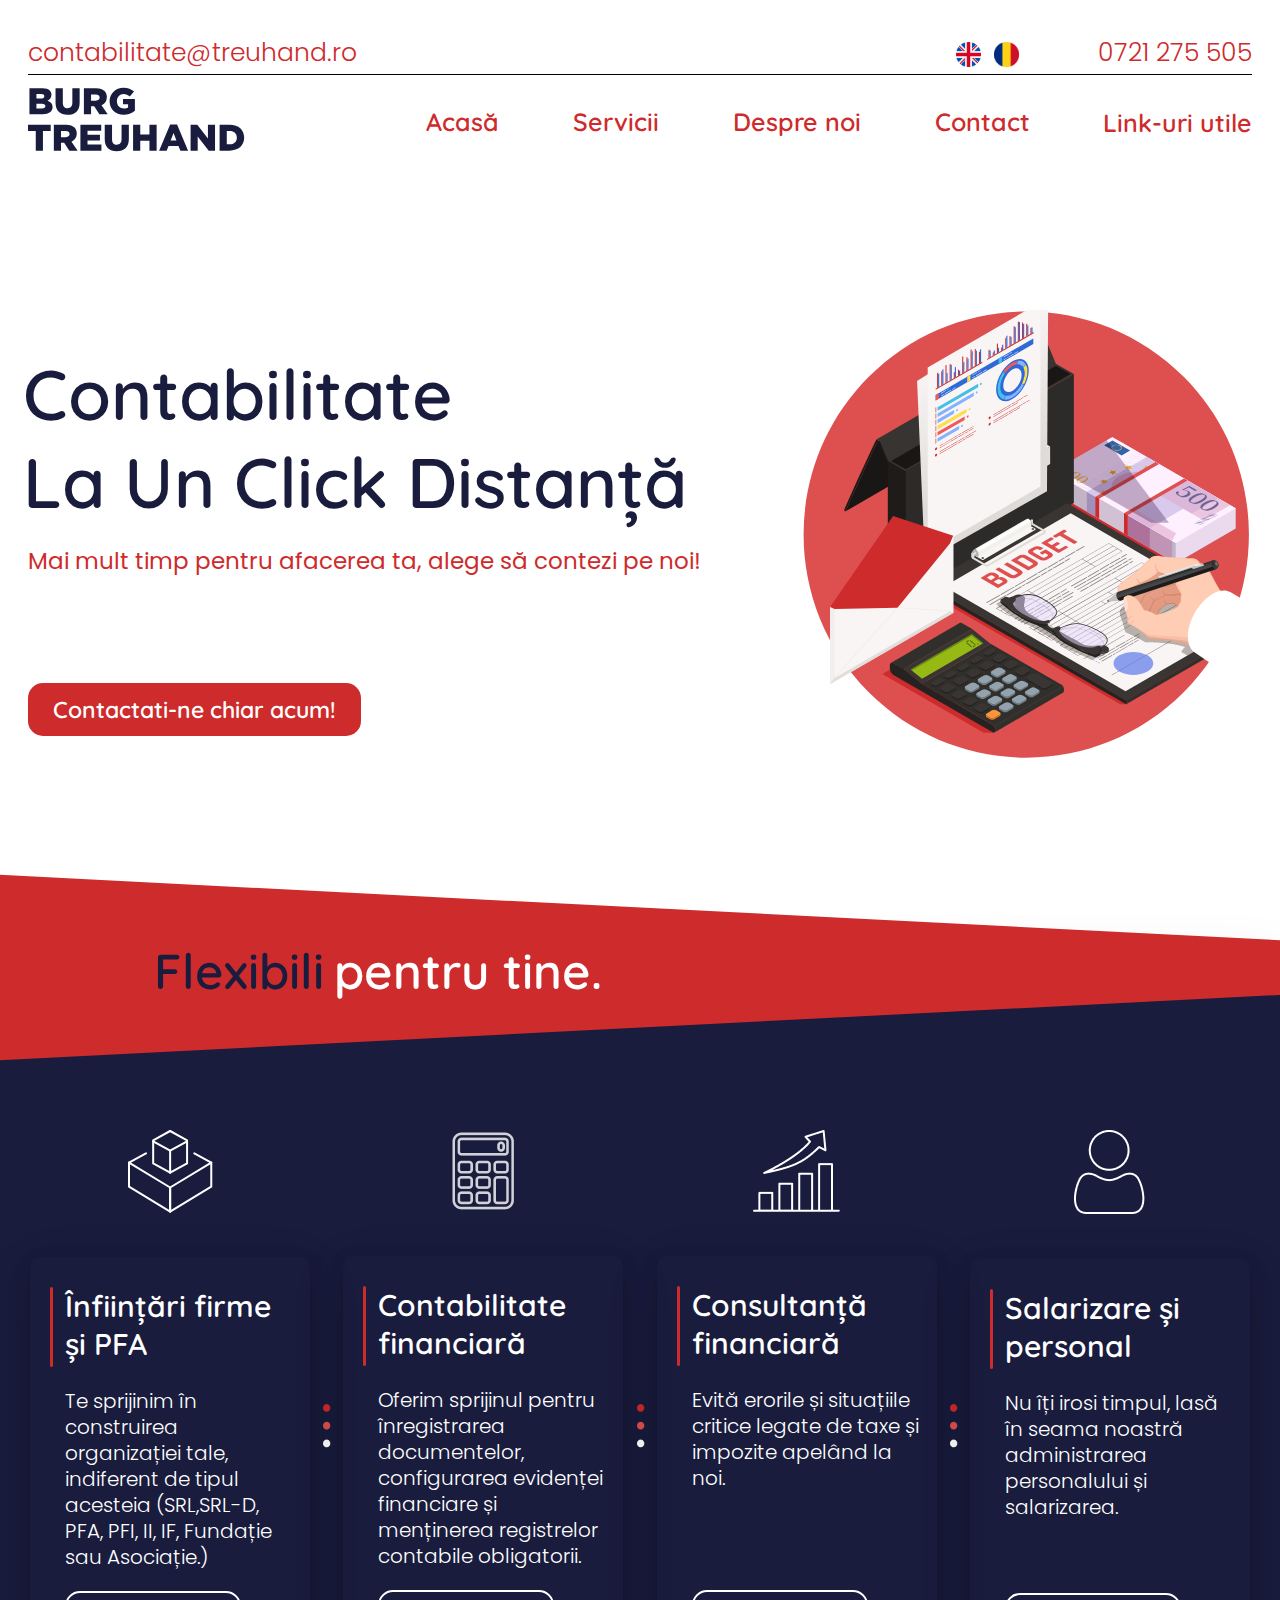
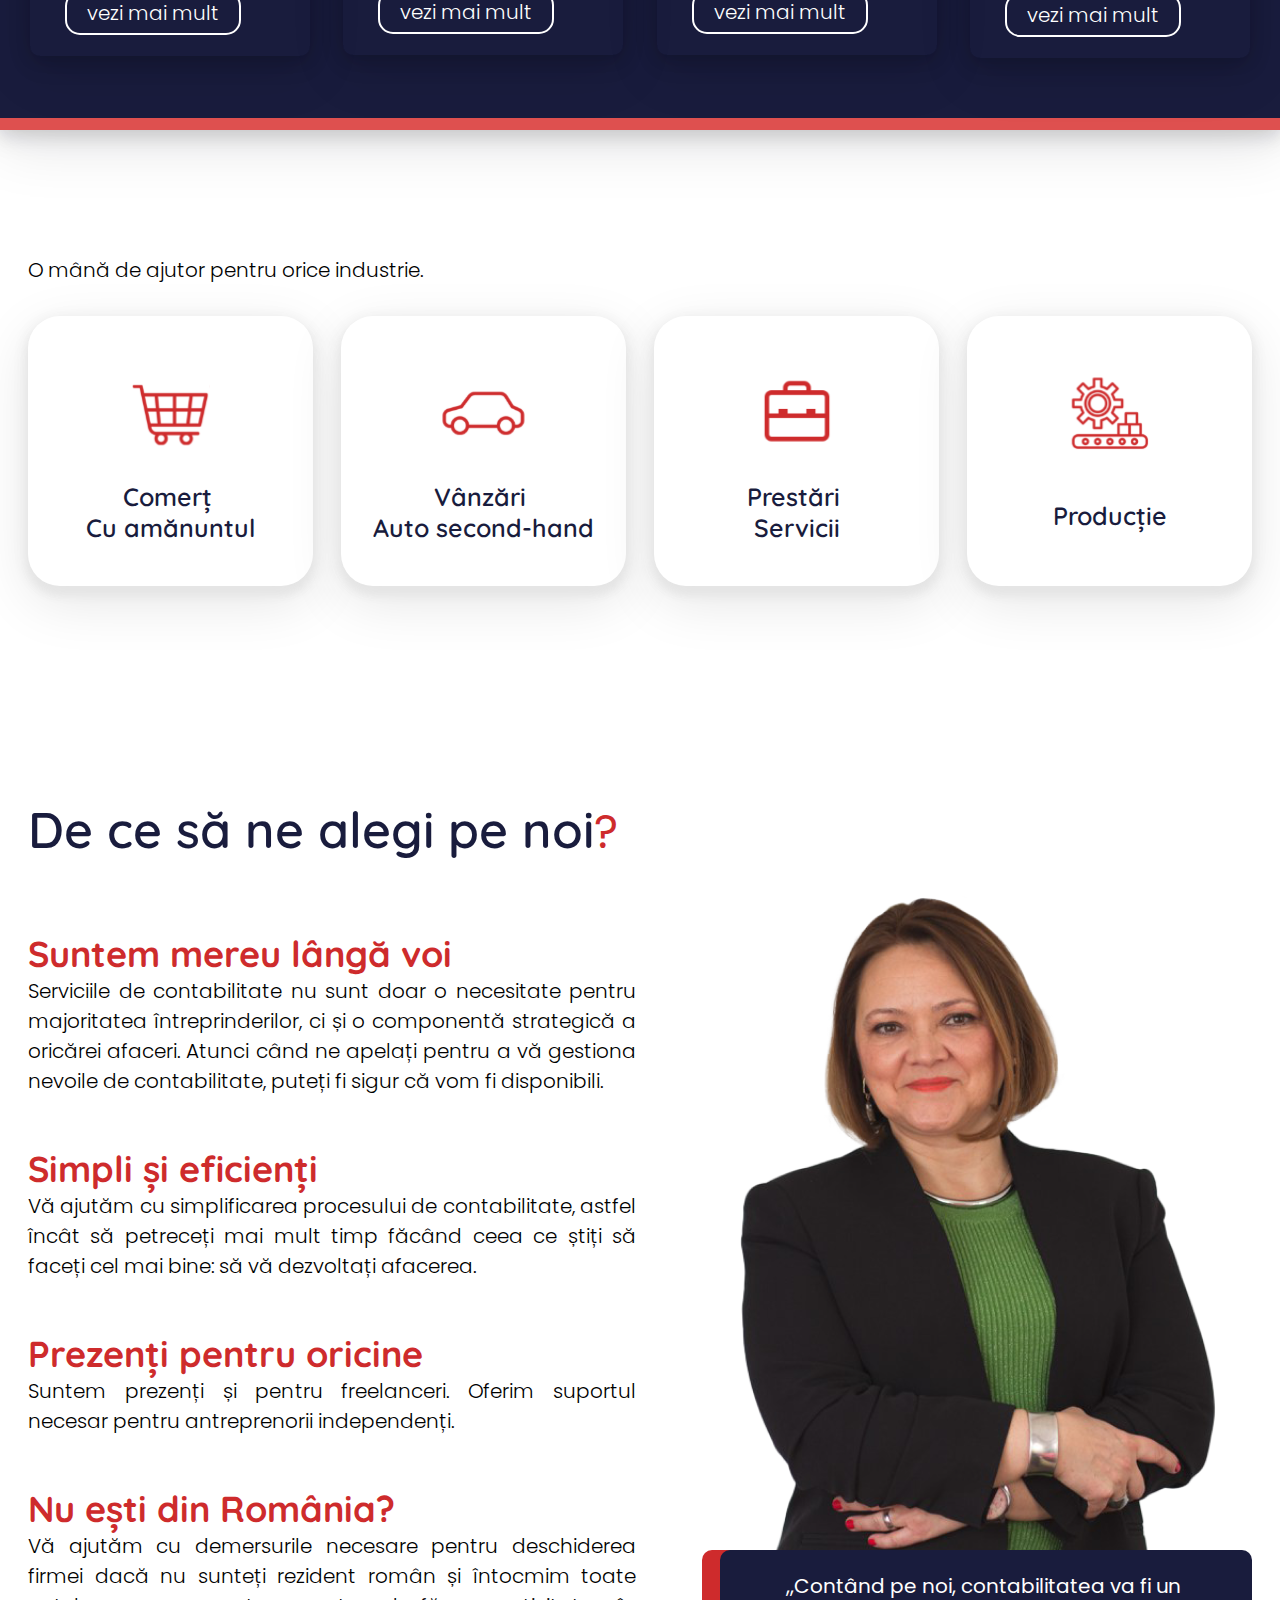
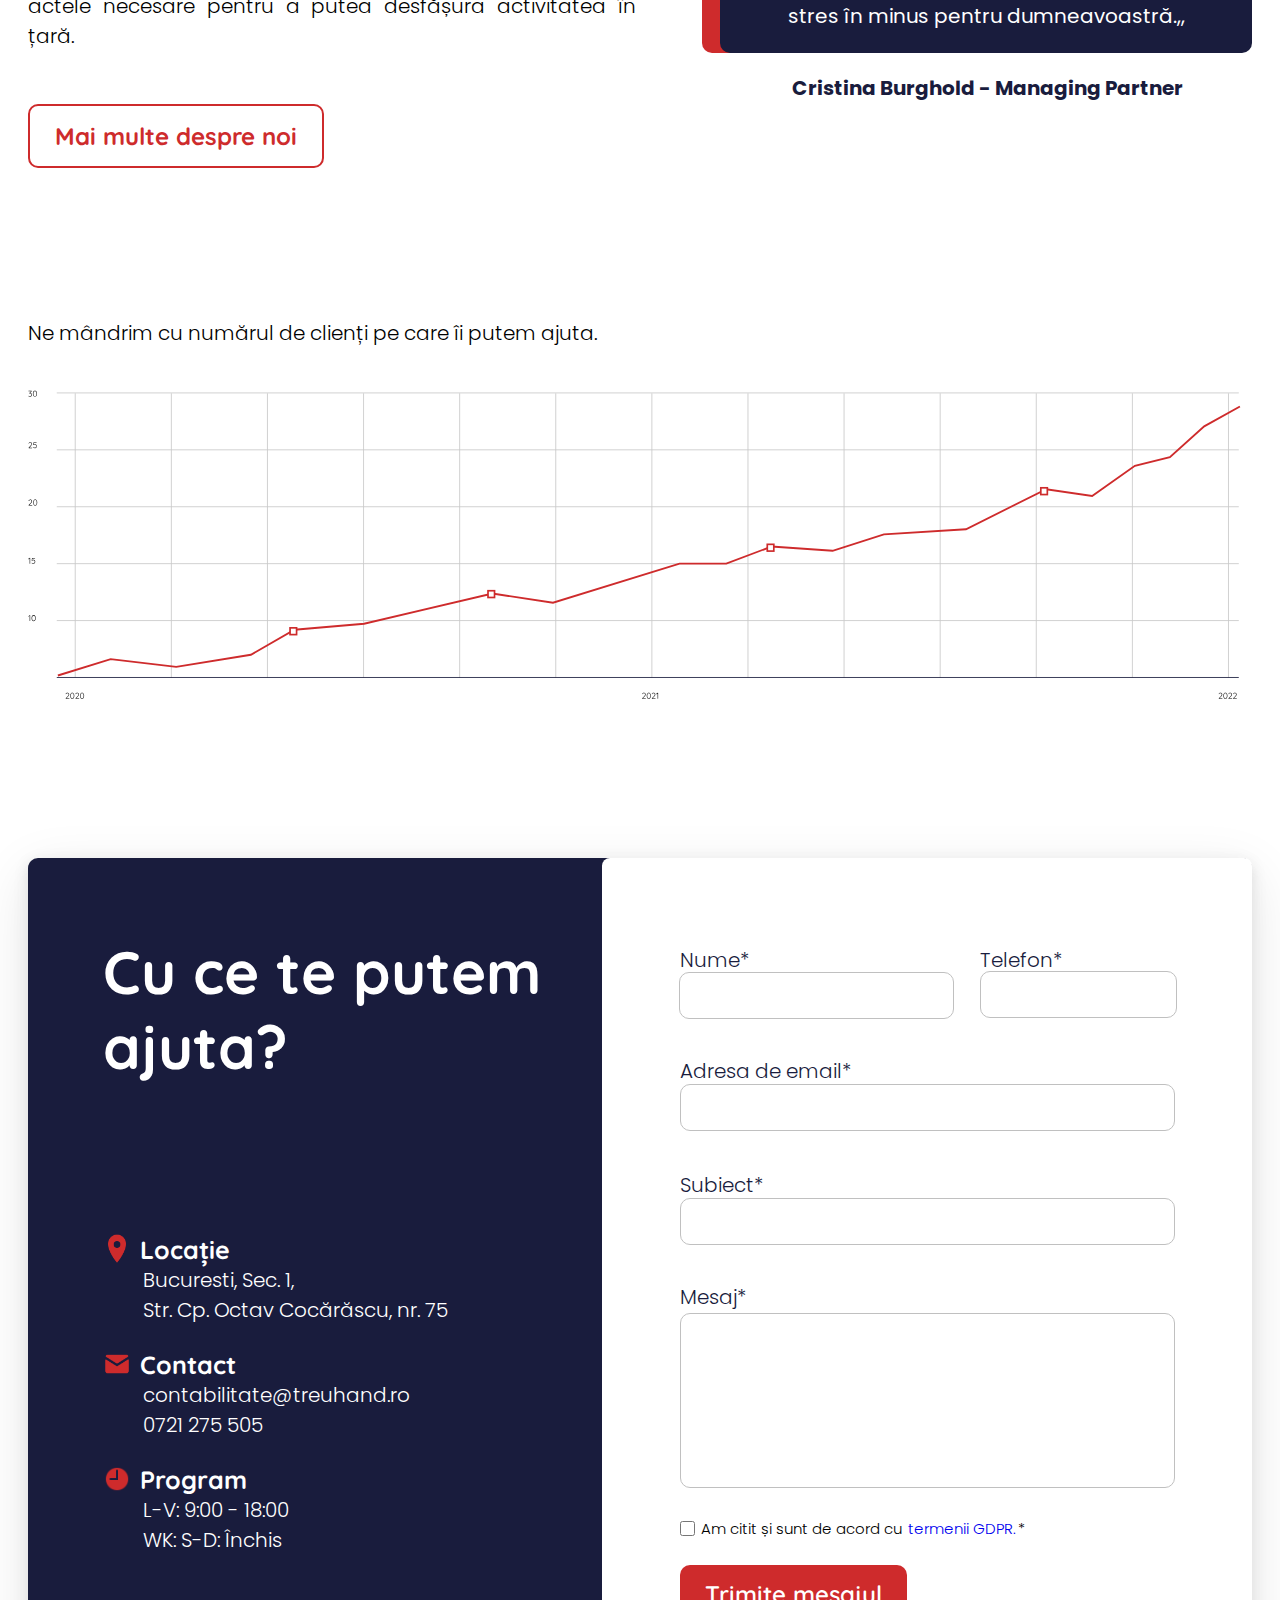
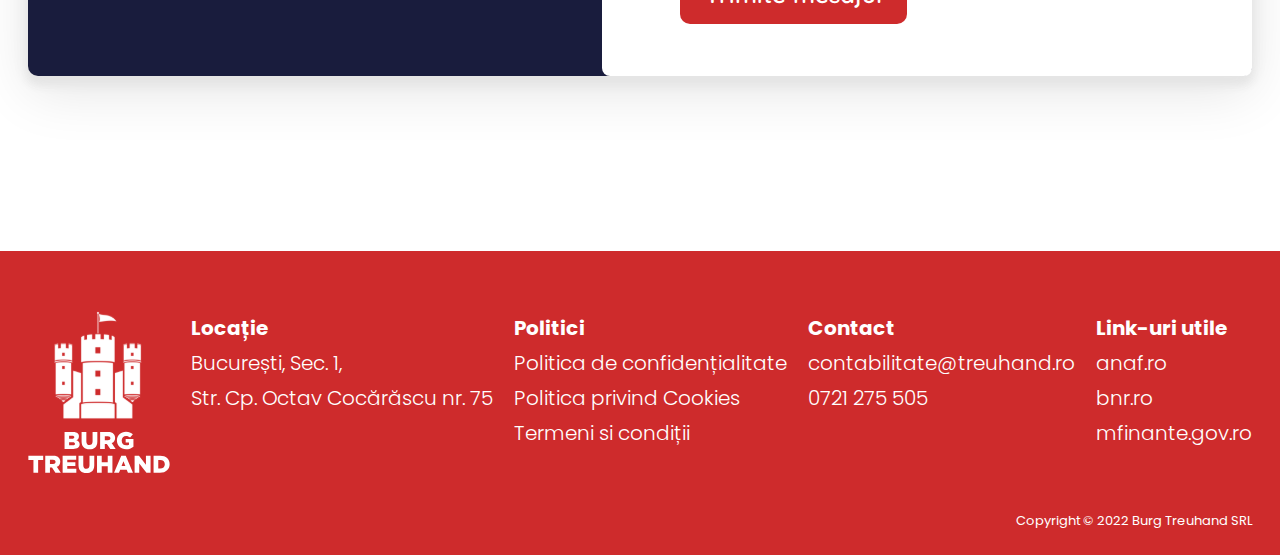
<file: index.html>
<!DOCTYPE html>
<html lang="ro">
    
    <head>
        <meta charset="UTF-8">
        <meta http-equiv="X-UA-Compatible" content="IE=edge">
        <meta name="viewport" content="width=device-width, initial-scale=1.0">
        <meta name="description" content="Contabilitate la un click distanță. Mai mult timp pentru afacerea ta, alege să contezi pe noi. Te sprijinim în constriuirea organizației tale, indiferent de tipul acesteia.">
        <title>Burg Treuhand - Contabilitate Financiara</title>
        <link rel="canonical" href="https://decritvisuals.com/" />
        <link rel="icon" type="image/png" sizes="32x32" href="imagini/logoicon.png">
        <link href="stylev1.1.css" rel="stylesheet">
        <link rel="preconnect" href="https://fonts.googleapis.com">
        <link rel="preconnect" href="https://fonts.gstatic.com" crossorigin>
        <link href="https://fonts.googleapis.com/css2?family=Poppins:wght@300;400&family=Quicksand:wght@600;700&display=swap" rel="stylesheet">
        <script src="https://smtpjs.com/v3/smtp.js"></script>  
        <script src="https://ajax.googleapis.com/ajax/libs/jquery/3.2.1/jquery.min.js"></script>
        <script src="code.js"></script>

        <script src="https://www.google.com/recaptcha/api.js?render=6Le_hAMhAAAAAAZyhwFyipSrQHvnKboZMmS0fQ6j"></script>
        <script>
        function generateToken(){
          return grecaptcha.ready(function() {
              grecaptcha.execute('', {action: 'submit'}).then(function(token) {
                console.log(token);
                var recaptchaResponse = document.getElementById('recaptchaResponse');
                recaptchaResponse.value = token;
                return true;
              });
          });
        }
      
        </script>

    </head>
    <body>





    <section class="desktop">
<!-- Navbar -->        

        <header class="hdesktop">
          <div class="hsus">
          <address>contabilitate@treuhand.ro</address>
          <div class="limbi-back">
            <div class="limbi">
             <a href="" onclick="setLanguage('en')"><img src="imagini/great-britain.png"  width="25px" alt="English"></a> 
             <a href="#" onclick="setLanguage('ro')"><img src="imagini/romania.png"  width="25px" alt="Romana"></a></div></div>
          <address>0721 275 505</address>
          </div>
          <div class="line-1"></div>
          <nav id="nav">
            <a href="index.html">
          <img id="logosusscris" src="imagini/Logoscrisconta.svg" class="logosusscris" width="217.18px" alt="logo">
          <img id="logosusscris2tel" src="imagini/logoburgfooter2.png" class="logosusscris2tel" width="217.18px" alt="logo2">
        </a>
          <ul>
          <li><a id="home" href="index.html">Acasă</a></li>
          <li><a id="services" href="servicii.html">Servicii</a></li>
          <li><a id="aboutus" href="desprenoi.html">Despre noi</a></li>
          <li><a id="contact" href="contact.html">Contact</a></li>
          <div class="navdown">
            <button id="navbutt" class="navbutt">Link-uri utile</button>
            <div class="navdown-content">
              <a href="https://www.anaf.ro/">anaf.ro</a>
              <a href="https://bnr.ro/">bnr.ro</a>
              <a href="https://mfinante.gov.ro/">mfinante.gov.ro</a>
            </div>
          </div>
          </ul>
          <div id="hamburger-icon" onclick="toggleMobileMenu(this)">
            <div class="bar1"></div>
            <div class="bar2"></div>
            <div class="bar3"></div>
            <ul id="mynav" class="mobile-menu">
              <li><a id="home2" href="index.html">Acasă</a></li>
              <li><a id="services2" href="servicii.html">Servicii</a></li>
              <li><a id="aboutus2" href="desprenoi.html">Despre noi</a></li>
              <li><a id="contact2" href="contact.html">Contact</a></li>
              <li class="limbi2">
                <a href="#" onclick="setLanguage('en')"><img src="imagini/great-britain.png"  width="25px" alt="English"></a> 
                <a href="#" onclick="setLanguage('ro')"><img src="imagini/romania.png"  width="25px" alt="Romana"></a></a>
              </li>
            </ul>
       </div>
          </nav>
        </header>
   <img id="burglogo" src="imagini/logoburgheader.svg" class="burglogo" alt="Logo">




<!-- Hero section -->
        <div class="herosec">
          <div class="herosec1">
          <div class="stanga1">
          <h1 class="h1" id="header1">Contabilitate<br id="header2">La Un Click Distanță</h1>
          <h2 id="h2">Mai mult timp pentru afacerea ta, alege să contezi pe noi!</h2>
          <button id="buton1" onClick="document.getElementById('contactform').scrollIntoView();" class="buton1">
          Contactati-ne chiar acum!
          </button>
          </div>
          <img src="imagini/imagineheader.svg" class="contabil" width="508px" alt="Illustration">
          </div>
        </div>



<!-- Servicii -->
<div id="triunghi" class="triunghi-phone">Flexibili pentru tine.</div>
<div class="triunghi">
  <img alt="triunghi" src="imagini/triunghi.svg" class="triunghi">
  <div class="triunghiul"> <h3 id="h3">Flexibili</h3> <div id="h3nd" class="h3">pentru nevoile voastre.</div></div>
</div>

      <div class="servicii">
        <section class="servs">
          <div class="servs-part">
            <img alt="Icons" class="servs-icon" src="imagini/pfa.svg">
            <div class="servs-box">
              <div class="margin"></div>
              <h4 id="h4">Înființări firme
                și PFA</h4>
              <p1 id="p1">Te sprijinim în construirea organizației tale, indiferent de tipul
                acesteia (SRL,SRL-D, PFA,
                PFI, II, IF, Fundație sau Asociație.</p1>
                <button class="servs-butt"><a id="servsbutt" href="servicii.html" style="color: white">vezi mai mult</a></button>
            </div>
          </div>
          <img alt="points" src="imagini/puncte.png" class="puncte">

          <div class="servs-part">
            <img alt="Icon1" class="servs-icon" src="imagini/calculator.png">
            <div class="servs-box">
              <div class="margin"></div>
              <h4 id="h4nd">Contabilitate financiară</h4>
              <p1 id="p1nd">Oferim sprijinul pentru înregistrarea documentelor, configurarea evidenței financiare și menținerea registrelor contabile obligatorii.</p1>
              <button class="servs-butt"><a id="servsbutt2" href="servicii.html" style="color: white">vezi mai mult</a></button>
            </div>
          </div>
          <img alt="points" src="imagini/puncte.png" class="puncte">

          <div class="servs-part">
            <img alt="Icon3" class="servs-icon" src="imagini/upgraf.png">
            <div class="servs-box">
              <div class="margin"></div>
              <h4 id="h4rd">Consultanță financiară</h4>
              <p1 id="p1rd">Evită erorile și situațiile critice legate de taxe și impozite apelând la noi.</p1>
              <button class="servs-butt"><a id="servsbutt3" href="servicii.html" style="color: white">vezi mai mult</a></button>
            </div>
          </div>
          <img alt="points" src="imagini/puncte.png" class="puncte">

          <div class="servs-part">
            <img alt="Icon4" class="servs-icon" src="imagini/people.png">
            <div class="servs-box">
              <div class="margin"></div>
              <h4 id="h4th">Salarizare și personal</h4>
              <p1 id="p1th">Nu îți irosi timpul, lasă în seama noastră administrarea personalului și salarizarea.</p1>
                <button class="servs-butt"><a href="servicii.html" id="servsbutt4" style="color: white">vezi mai mult</a></button>
            </div>
          </div>
          <button class="servs-butt2"><a href="servicii.html" id="servsbutt5" style="color: white">vezi mai mult</a></button>
        </section>
        </div>

    


<!-- Industrii -->
       <div class="industrii">
        <p2 id="p2">O mână de ajutor pentru orice industrie.</p2>
        <div class="ind-secs">
          <div class="ind-box">
            <img alt="Icon5" src="imagini/comertcuam.svg" class="ind-icon" >
            <h5 id="h5">Comerț <br>Cu amănuntul</h5>
          </div>
          <div class="ind-box">
            <img alt="Icon6" src="imagini/vanzariauto.svg" class="ind-icon" >
            <h5 id="h5nd">Vânzări<br>Auto second-hand</h5>
          </div>
          <div class="ind-box">
            <img alt="Icon7" src="imagini/prestariserv.svg" class="ind-icon" >
            <h5 id="h5rd">Prestări<br>Servicii</h5>
          </div>
          <div class="ind-box">
            <img alt="Icon8" src="imagini/productie.svg" class="ind-icon" >
            <h5 id="h5th">Producție</h5>
          </div>
        </div>
       </div>





 <!-- Despre noi -->
         <div class="despre-noi">
           <div class="dp-stanga">
            <div class="infoinfo">
            <div id="info" class="info">De ce să ne alegi pe noi</div><div class="qmark1" style="color:#ce2b2c">?</div></div>
            <h6 id="h6">Suntem mereu lângă voi</h6>
            <p3 id="p3">Serviciile de contabilitate nu sunt doar o necesitate pentru majoritatea întreprinderilor, ci și o componentă strategică a oricărei afaceri. Atunci când ne apelați pentru a vă gestiona nevoile de contabilitate, puteți fi sigur că vom fi disponibili.</p3>
            <h6 id="h6nd">Simpli și eficienți</h6>
            <p3 id="p3nd">Vă ajutăm cu simplificarea procesului de contabilitate, astfel încât să petreceți mai mult timp făcând ceea ce știți să faceți cel mai bine: să vă dezvoltați afacerea.
            </p3>
            <h6 id="h6rd">Prezenți pentru oricine</h6>
            <p3 id="p3rd">Suntem prezenți și pentru freelanceri. Oferim suportul necesar pentru antreprenorii independenți.</p3>
            <h6 id="h6th">Nu ești din România?</h6>
            <p3 id="p3th">Vă ajutăm cu demersurile necesare pentru deschiderea firmei dacă nu sunteți rezident român și întocmim toate actele necesare pentru a putea desfășura activitatea în țară.</p3>
            <button id="dpbutt" class="dp-butt" onclick="window.location.href = 'desprenoi.html';">Mai multe despre noi</button>
           </div>
  
           <div class="dp-stanga-base">
                <img alt="Icon9" src="imagini/contabildesprenoi.png" class="dp-conta-phone">
                <div class="line-phone"></div>
               <div id="info2" class="dp-title">De ce să ne alegi pe noi?</div>
<div class="dp-stanga-base-text">
            <div class="dp-stanga-phone">
              <label class="label-label" for="touch"><span class="spandp" id="h6st">Suntem mereu lângă voi.</span><i class="arrow down"></i></label>               
              <input type="checkbox" id="touch">    
              <div id="p3st" class="slide">Serviciile de contabilitate nu sunt doar o necesitate pentru majoritatea întreprinderilor, ci și o componentă strategică a oricărei afaceri. Atunci când ne apelați pentru a vă gestiona nevoile de contabilitate, puteți fi sigur că vom fi disponibili.   
              </div>
            </div>

            <div class="dp-stanga-phone2">
              <label for="touch2"><span class="spandp" id="h6nd2">Simpli și eficienți</span><i class="arrow down"></i></label>               
              <input type="checkbox" id="touch2">    
              <div id="p3nd2" class="slide2">
                Vă ajutăm cu simplificarea procesului de contabilitate, astfel încât să petreceți mai mult timp făcând ceea ce știți să faceți cel mai bine: să vă dezvoltați afacerea.
              </div>
            </div>

            <div class="dp-stanga-phone3">
              <label for="touch3"><span class="spandp" id="h6rd3">Prezenți pentru oricine</span><i class="arrow down"></i></label>               
              <input type="checkbox" id="touch3">    
              <div id="p3rd3" class="slide3"> 
                Suntem prezenți și pentru freelanceri. Oferim suportul necesar pentru antreprenorii independenți.   
              </div>
            </div>

            <div class="dp-stanga-phone4">
              <label for="touch4"><span class="spandp" id="h6th4">Nu ești din România?</span><i class="arrow down"></i></label>               
              <input type="checkbox" id="touch4">    
              <div id="p3th4" class="slide4"> 
                Vă ajutăm cu demersurile necesare pentru deschiderea firmei dacă nu sunteți rezident român și întocmim toate actele necesare pentru a putea desfășura activitatea în țară.  
              </div>
            </div>
          

         <button class="dp-butt"><a id="dpbutt2" href="desprenoi.html" style="color:white">Mai multe despre noi</a></button>
          </div>  
        </div>
           <div class="dp-dreapta">
            <img alt="Icon10" src="imagini/contabildesprenoi.png" class="dp-conta">
            <div class="dp-box1">
              <div class="dp-box2">
              <p4 id="p4">,,Contând pe noi, contabilitatea va fi un<br> stres în minus pentru dumneavoastră.”</p4>
              </div>
          </div>
            <p5 id="p5">Cristina Burghold - Managing Partner</p5>

           </div>
        
         </div>





 <!-- Grafic -->
 
          <div class="grafic">
            <p6 id="p6"> Ne mândrim cu numărul de clienți pe care îi putem ajuta.</p6>
            <img alt="grafic" src="imagini/graficconta.svg" class="grafic-img">
          </div>





<!-- Contact form -->
          <div id="contactform" class="contactform">
            <div id="h7" class="h7">Cu ce te putem ajuta<span class="span7" style="color:#ce2b2c">?</span></div>
              <div class="contactform-left">
                <h7 id="h7st">Cu ce te putem ajuta<span style="color:#ce2b2c">?</span></h7>
                <div class="cm-info">
                  <div class="cm-part">
                    <img alt="location" src="imagini/location.png" class="locatie">
                    <p7 id="p7">Locatie</p7>
                    <address id="address" class="contact-address">Bucuresti, Sec. 1, <br>
                      Str. Cp. Octav Cocărăscu, nr. 75</address>
                    <div class="cm-part">
                      <img alt="mail" src="imagini/mail.png" class="locatie">
                      <p7 id="p7nd">Contact</p7>
                      <address id="address2" class="contact-address">contabilitate@treuhand.ro<br>0721 275 505</address>
                    </div>
                    <div class="cm-part">
                      <img alt="clock" src="imagini/clock.png" class="locatie">
                      <p7 id="p7rd">Program</p7>
                      <address id="address3" class="contact-address2">L-V: 9:00 - 18:00<br>
                        S-D: Închis</address id="address3nd">
                    </div>
                  </div>
                </div>
              </div>

            
              <div class="contactform-right">
                <div class="contactformarea">
                <form method="post" id="contactFormId" action="mail.php">
                  <p8 id="p8">Nume*</p8>
                  <input type="text" class="field1" name="name" required>
                  <p9 id="p9">Telefon*</p9>
                  <input type="text" class="field2" name="phone" required>
                  <p10 id="p10">Adresa de email*</p10>
                  <input type="email" class="field3" name="email" required>
                  <p11 id="p11">Subiect*</p11>
                  <input type="text" class="field4" name="subiect" required>
                  <p12 id="p12">Mesaj*</p12> 
                  <textarea class="field5" name="msg" required></textarea>
                  <input type="hidden" name="recaptcha_response" id="recaptchaResponse">
                  <label class="gdpr">
                    <input type="checkbox" class="checkbox" name="checkbox" required>
                    <a id="checkbox">Am citit și sunt de acord cu</a><a id="gdpr" class="gdpr-link" href="servicii.html"> termenii GDPR.</a>* 
                   </label>
                  <button id="butoncontact" type="submit" class="butoncontact" >Trimite mesajul</button>
                </form>
                
              </div>
              </div>
          </div>

          <div class="nav22">
            <div class="nav2">
              <a href="index.html">
             <img alt="Logo" id="logosusscris2" src="imagini/logoburgfooter2.png" class="logosusscris2" width="217.18px"></a>
             <ul>
             <li><a id="home1" href="index.html">Acasă</a></li>
             <li><a id="services1" href="servicii.html">Servicii</a></li>
             <li><a id="aboutus1" href="desprenoi.html">Despre noi</a></li>
             <li><a id="contact1" href="contact.html">Contact</a></li>
             <div class="navdown2">
               <button id="navbutt2" class="navbutt2">Link-uri utile</button>
               <div class="navdown-content2">
                 <a href="https://www.anaf.ro/">anaf.ro</a>
                 <a href="https://bnr.ro/">bnr.ro</a>
                 <a href="https://mfinante.gov.ro/">mfinante.gov.ro</a>
               </div>
             </div>
           </div>
         </div>

<!-- Footer -->
            <footer>
                  <div class="footer-conta">
                  <img alt="logo" class="l-2" src="imagini/logoburgfooter.svg" width="142px">    
                  <div class="footer-info">
                    <h8 id="h8">Locatie<br></h8>
                    <p13 id="p13nd">București, Sec. 1,<br>Str. Cp. Octav Cocărăscu nr. 75</p13>
                  </div>
                  <div class="footer-info">
                    <h8 id="h8nd">Politici<br></h8><br>
                   <a id=p13" href="politica.html" class="footer-links">Politica de confidențialitate</a><br>
                   <a class="footer-links" href="cookies.html">Politica privind Cookies</a>
                   <br><a class="footer-links" href="termeni.html">Termeni si condiții</a>
                  </div>
                  <div class="footer-info">
                    <h8>Contact<br></h8>
                    <p13>contabilitate@treuhand.ro<br>0721 275 505</p13>
                  </div>
                  <div class="footer-info">
                    <h8 id="h8rd">Link-uri utile<br></h8>
                    <a id="h8rd1" class="footer-links" href="https://anaf.ro/">anaf.ro</a><br>
                    <a class="footer-links" href="https://bnr.ro/">bnr.ro</a><br>
                    <a class="footer-links" href="https://mfinante.gov.ro/">mfinante.gov.ro</a>
                  </div>
                  
              <h1000>Copyright © 2022 Burg Treuhand SRL</h1000>
                </div>
            </footer>



       </section>


    </body>

    <span onclick="openNav()"></span>


<!-- Script -->
    <script>

    $(function() {
        //hang on event of form with id=myform
        $("#contactFormId").submit(function(e) {

            //prevent Default functionality
            e.preventDefault();

            generateToken();

            //get the action-url of the form
            var actionurl = e.currentTarget.action;

            //do your own request an handle the results
            $.ajax({
                    url: actionurl,
                    type: 'post',
                    data: $("#contactFormId").serialize(),
                    success: function(data) {
                      
                      $("[name='email']").val('');
                      $("[name='phone']").val('');
                      $("[name='name']").val('');
                      $("[name='subiect']").val('');
                      $("[name='msg']").val('');

                      //BUTON DUPA CE SE TRIMITE EMAIL
                      $("#butoncontact").html(language.emailSucces);
                      $("#butoncontact").css('background-color', '#191C3D');
                      $("#butoncontact").css('transition', '0.4s');
                      $("#butoncontact").css('padding', '10px 25px');
                      $("#butoncontact").css('border-color', '#CE2B2C');

                      setTimeout(
                      function() 
                      {
                        // DUPA 3 SECUNDE IL FACEM INAPOI
                        $("#butoncontact").html(language.butoncontact);
                        $("#butoncontact").css('background-color', 'red');
                        $("#butoncontact").css('transition', '0.4s');
                      }, 3500);
                      $("#butoncontact").css('padding', '10px 25px');

                    }
            });

        });

    });

      var language; 
      function getLanguage() {
        (localStorage.getItem('language') == null) ? setLanguage('ro') : false;
        $.ajax({ 
        url:  './language/' +  localStorage.getItem('language') + '.json', 
        dataType: 'json', async: false, dataType: 'json', 
        success: function (lang) { 
          language = lang
        } });
      }

      
      function setLanguage(lang) {
        if (localStorage.getItem('language') !== lang){
          localStorage.setItem('language', lang);
          updateText();
        }
      }

      function updateText(){
        $(document).ready(function(){
          // apelare functie care ia ce limba este selectata la mom actual
          getLanguage();

          //AICI SE UPDATEAZA TEXTU
          $('#header1').text(language.header1);
          $('#header2').text(language.header2);
          $('#home').text(language.home);
          $('#services').text(language.services);
          $('#aboutus').text(language.aboutus);
          $('#contact').text(language.contact);
          $('#navbutt').text(language.navbutt);
          $('#home1').text(language.home1);
          $('#services1').text(language.services1);
          $('#aboutus1').text(language.aboutus1);
          $('#contact1').text(language.contact1);
          $('#home2').text(language.home2);
          $('#services2').text(language.services2);
          $('#aboutus2').text(language.aboutus2);
          $('#contact2').text(language.contact2);
          $('#navbutt2').text(language.navbutt2);
          $('#h2').text(language.h2);
          $('#buton1').text(language.buton1);
          $('#triunghi').text(language.triunghi);
          $('#h3').text(language.h3);
          $('#h3nd').text(language.h3nd);
          $('#p1').text(language.p1);
          $('#p1nd').text(language.p1nd);
          $('#p1rd').text(language.p1rd);
          $('#p1th').text(language.p1th);
          $('#p1th').text(language.p1th);
          $('#servsbutt').text(language.servsbutt);
          $('#servsbutt2').text(language.servsbutt2);
          $('#servsbutt3').text(language.servsbutt3);
          $('#servsbutt4').text(language.servsbutt4);
          $('#servsbutt5').text(language.servsbutt5);
          $('#p2').text(language.p2);
          $('#h4').text(language.h4);
          $('#h4nd').text(language.h4nd);
          $('#h4rd').text(language.h4rd);
          $('#h4th').text(language.h4th);
          $('#h5').text(language.h5);
          $('#h5nd').text(language.h5nd);
          $('#h5rd').text(language.h5rd);
          $('#h5th').text(language.h5th);
          $('#info').text(language.info);
          $('#info2').text(language.info2);
          $('#h6').text(language.h6);
          $('#h6nd').text(language.h6nd);
          $('#h6rd').text(language.h6rd);
          $('#h6th').text(language.h6th);
          $('#h6st').text(language.h6st);
          $('#h6nd2').text(language.h6nd2);
          $('#h6rd3').text(language.h6rd3);
          $('#h6th4').text(language.h6th4);
          $('#p3').text(language.p3);
          $('#p3nd').text(language.p3nd);
          $('#p3rd').text(language.p3rd);
          $('#p3th').text(language.p3th);
          $('#p3st').text(language.p3st);
          $('#p3nd2').text(language.p3nd2);
          $('#p3rd3').text(language.p3rd3);
          $('#p3th4').text(language.p3th4);
          $('#dpbutt').text(language.dpbutt);
          $('#dpbutt2').text(language.dpbutt2);
          $('#p4').text(language.p4);
          $('#p5').text(language.p5);
          $('#p6').text(language.p6);
          $('#h7').text(language.h7);
          $('#h7st').text(language.h7st);
          $('#p7').text(language.p7);
          $('#p7nd').text(language.p7nd);
          $('#p7rd').text(language.p7rd);
          $('#address').text(language.address);
          $('#address2').text(language.address2);
          $('#address3').text(language.address3);
          $('#address3nd').text(language.address3nd);
          $('#p8').text(language.p8);
          $('#p9').text(language.p9);
          $('#p10').text(language.p10);
          $('#p11').text(language.p11);
          $('#p12').text(language.p12);
          $('#checkbox').text(language.checkbox);
          $('#gdpr').text(language.gdpr);
          $('#h8').text(language.h8);
          $('#h8nd').text(language.h8nd);
          $('#h8rd').text(language.h8rd);
          $('#h8rd1').text(language.h8rd1);
          $('#p13').text(language.p13);
          $('#p13nd').text(language.p13nd);
          $('#butoncontact').text(language.butoncontact);
          $('#schedule').text(language.schedule);

        });
      }

      updateText();
      </script>




<script>// When the user scrolls the page, execute myFunction
  window.onscroll = function() {myFunction()};
  
  // Get the navbar
  var navbar = document.getElementById("nav");
  
  // Get the offset position of the navbar
  var sticky = navbar.offsetTop;
  
  // Add the sticky class to the navbar when you reach its scroll position. Remove "sticky" when you leave the scroll position
  function myFunction() {
    if (window.pageYOffset >= sticky) {
      navbar.classList.add("sticky")
    } else {
      navbar.classList.remove("sticky");
    }
  }



  

function toggleMobileMenu(menu){
  menu.classList.toggle('open');
}

  
$(document).scroll(function() {
  var y = $(this).scrollTop();
  if (y > 250) {
    $('.nav22').slideDown();
    $('.nav2').slideDown();
    $('.logosusscris2').slideDown();
  } else {
    $('.nav22').slideUp();
    $('.nav2').slideUp();
    $('.logosusscris2').slideUp();
  }
});
  
  </script>






</html>
</file>
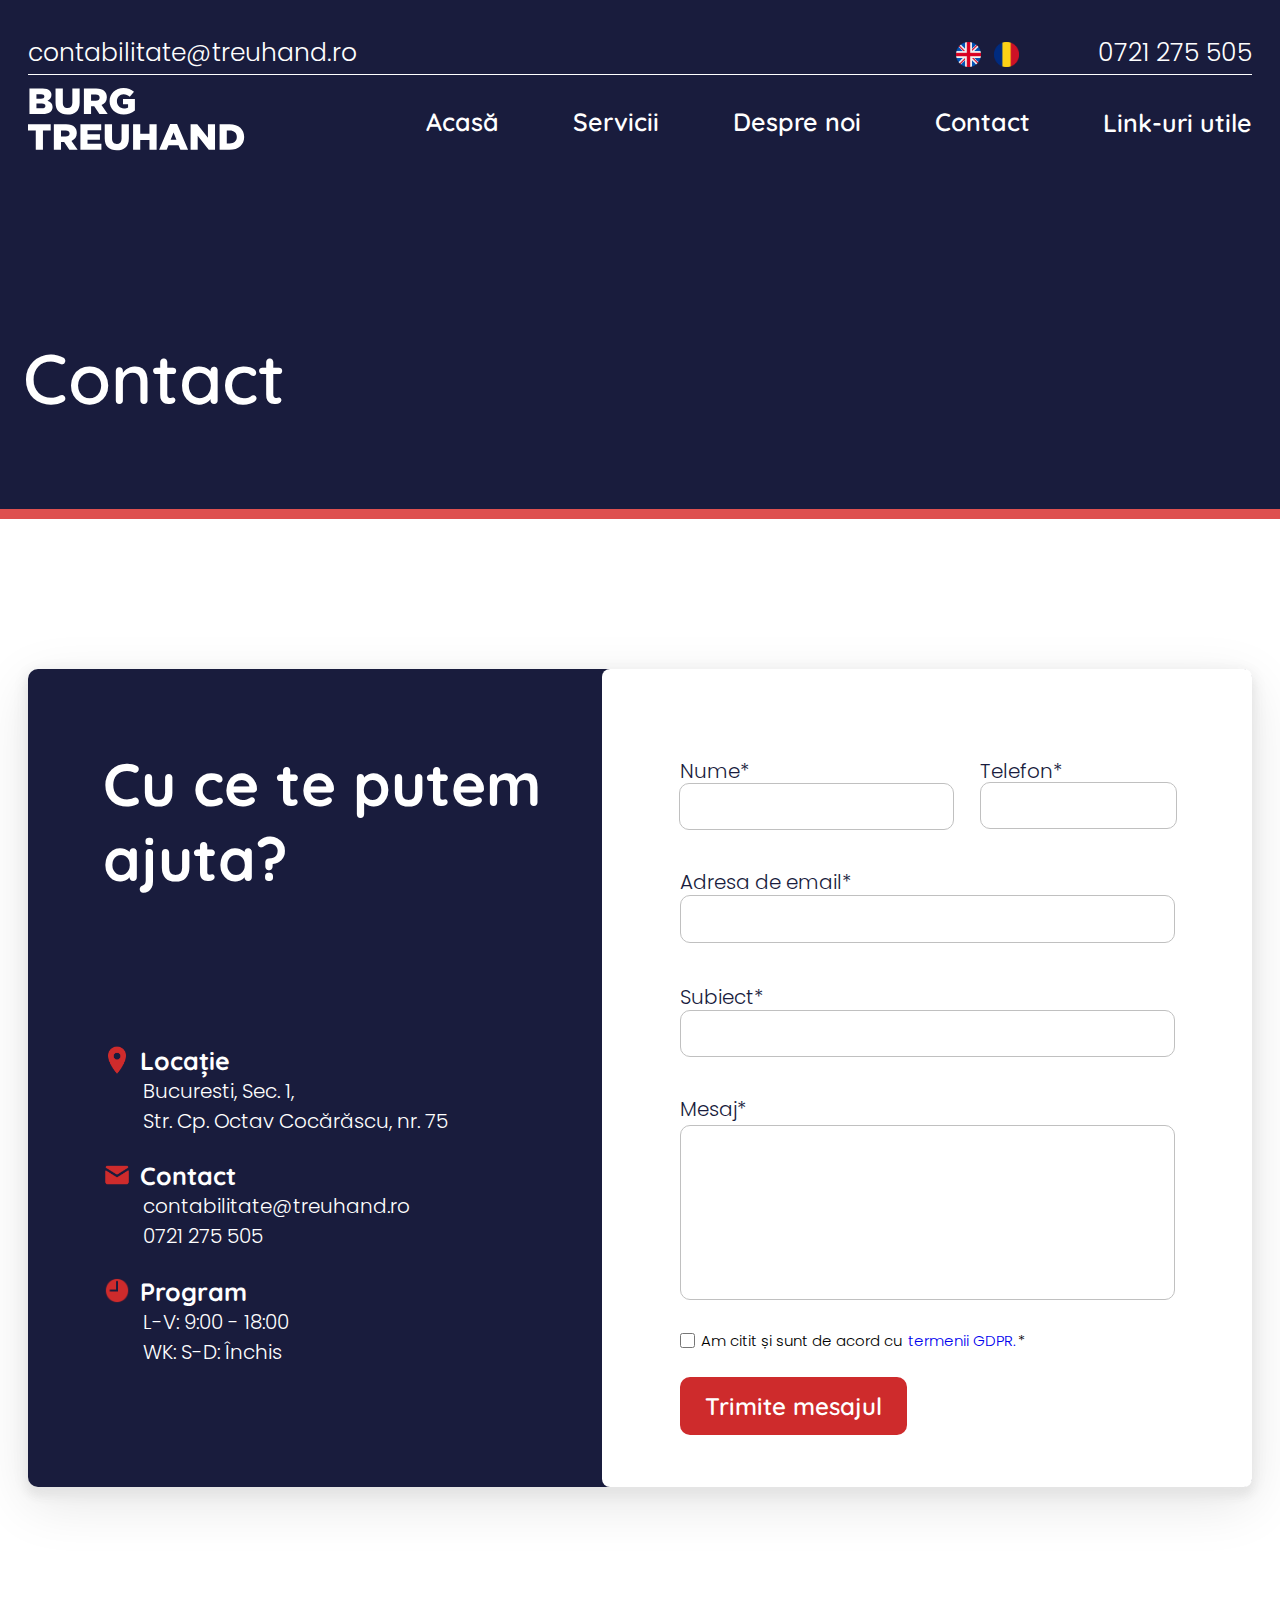
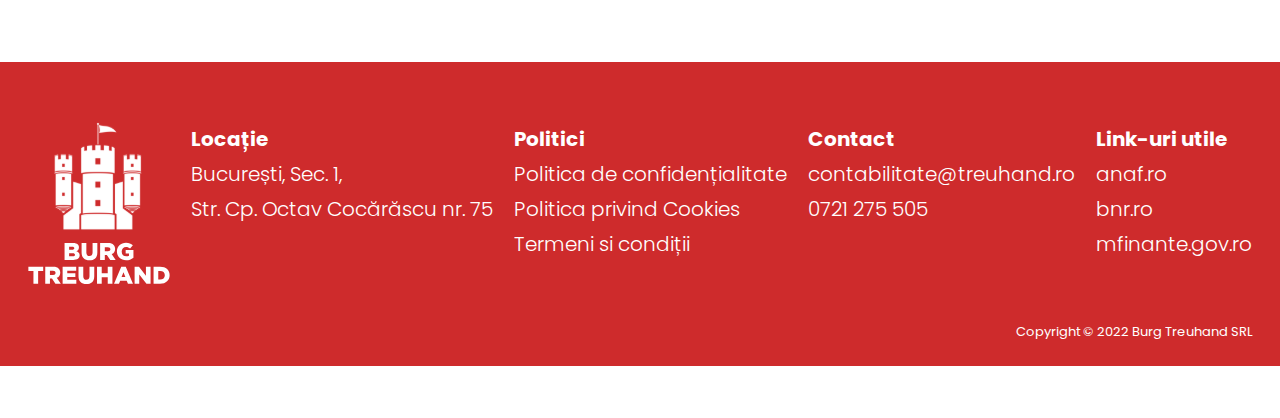
<file: contact.html>
<!DOCTYPE html>
<html>
<head>
  <meta charset="UTF-8">
  <meta http-equiv="X-UA-Compatible" content="IE=edge">
  <meta name="viewport" content="width=device-width, initial-scale=1.0">
  <title>Contact</title>
  <link rel="icon" type="image/png" sizes="32x32" href="imagini/logoicon.png">
  <link href="stylev1.1.css" rel="stylesheet">
  <link rel="preconnect" href="https://fonts.googleapis.com">
  <link rel="preconnect" href="https://fonts.gstatic.com" crossorigin>
  <link href="https://fonts.googleapis.com/css2?family=Poppins:wght@300;400&family=Quicksand:wght@600;700&display=swap" rel="stylesheet">
  <script src="https://smtpjs.com/v3/smtp.js"></script>  
  <script src="https://ajax.googleapis.com/ajax/libs/jquery/3.2.1/jquery.min.js"></script>
  <script src="code.js"></script>

  <script src="https://www.google.com/recaptcha/api.js?render=6Le_hAMhAAAAAAZyhwFyipSrQHvnKboZMmS0fQ6j"></script> 
  <script>
  function generateToken(){
    return grecaptcha.ready(function() {
        grecaptcha.execute('', {action: 'submit'}).then(function(token) {
          console.log(token);
          var recaptchaResponse = document.getElementById('recaptchaResponse');
          recaptchaResponse.value = token;
          return true;
        });
    });
  }

  </script>

</head>
<body>
  <section class="contact-page">
    <!-- Navbar -->    
    
    

    
    <section class="sus-tot">
            <header class="hdesktop">
              <div class="hsus">
              <address>contabilitate@treuhand.ro</address>
              <div class="limbi-back">
                <div class="limbi">
                 <a href="#" onclick="setLanguage('en')"><img src="imagini/great-britain.png"  width="25px"></a> 
                 <a href="#" onclick="setLanguage('ro')"><img src="imagini/romania.png"  width="25px"></a></div></div>
              <address>0721 275 505</address>
              </div>
              <div class="line-1"></div>
              <nav id="nav">
                <a href="index.html">
                  <img id="logosusscris" src="imagini/Logoscrisconta-alb.svg" class="logosusscris" width="217.18px">
                  <img id="logosusscris2tel" src="imagini/logoburgfooter2.png" class="logosusscris2tel" width="217.18px">
                </a>
              <ul>
              <li><a id="home" href="index.html">Acasă</a></li>
              <li><a id="services" href="servicii.html">Servicii</a></li>
              <li><a id="aboutus" href="desprenoi.html">Despre noi</a></li>
              <li><a id="contact" href="contact.html">Contact</a></li>
              <div class="navdown">
                <button id="navbutt" class="navbutt">Link-uri utile</button>
                <div class="navdown-content">
                  <a href="https://www.anaf.ro/">anaf.ro</a>
                  <a href="https://bnr.ro/">bnr.ro</a>
                  <a href="https://mfinante.gov.ro/">mfinante.gov.ro</a>
                </div>
              </div>
              </ul>
              <div id="hamburger-icon" onclick="toggleMobileMenu(this)">
                <div class="bar1"></div>
                <div class="bar2"></div>
                <div class="bar3"></div>
                <ul id="mynav" class="mobile-menu">
                  <li><a id="home1" href="index.html">Acasă</a></li>
                  <li><a id="services1" href="servicii.html">Servicii</a></li>
                  <li><a id="aboutus1" href="desprenoi.html">Despre noi</a></li>
                  <li><a id="contact1" href="contact.html">Contact</a></li>
                  <li class="limbi2">
                    <a href="#" onclick="setLanguage('en')"><img src="imagini/great-britain.png"  width="25px"></a> 
                    <a href="#" onclick="setLanguage('ro')"><img src="imagini/romania.png"  width="25px"></a>

                  </li>
                </ul>
           </div>
              </nav>
            </header>
       <img id="burglogo" src="imagini/logoburgheader.svg" class="burglogo">




       <!-- Hero section -->
       <div class="herosec">
        <div class="herosec1">
        <div class="stanga1">
        <h1 class="h1" id="header1">Contact</h1>
        </div>
        </div>
      </div>
    </section>



    <div id="contactform" class="contactform">
      <div id="h7" class="h7">Cu ce te putem ajuta<span class="span7" style="color:#ce2b2c">?</span></div>
        <div class="contactform-left">
          <h7 id="h7st">Cu ce te putem ajuta<span style="color:#ce2b2c">?</span></h7>
          <div class="cm-info">
            <div class="cm-part">
              <img alt="location" src="imagini/location.png" class="locatie">
              <p7 id="p7">Locatie</p7>
              <address id="address" class="contact-address">Bucuresti, Sec. 1, <br>
                Str. Cp. Octav Cocărăscu, nr. 75</address>
              <div class="cm-part">
                <img alt="mail" src="imagini/mail.png" class="locatie">
                <p7 id="p7nd">Contact</p7>
                <address id="address2" class="contact-address">contabilitate@treuhand.ro<br>0721 275 505</address>
              </div>
              <div class="cm-part">
                <img alt="clock" src="imagini/clock.png" class="locatie">
                <p7 id="p7rd">Program</p7>
                <address id="address3" class="contact-address2">L-V: 9:00 - 18:00<br>
                  S-D: Închis</address id="address3nd">
              </div>
            </div>
          </div>
        </div>

      
        <div class="contactform-right">
          <div class="contactformarea">
          <form method="post" id="contactFormId" action="mail.php" onsubmit="return generateToken()">
            <p8 id="p8">Nume*</p8>
            <input type="text" class="field1" name="name" required>
            <p9 id="p9">Telefon*</p9>
            <input type="text" class="field2" name="phone" required>
            <p10 id="p10">Adresa de email*</p10>
            <input type="email" class="field3" name="email" required>
            <p11 id="p11">Subiect*</p11>
            <input type="text" class="field4" name="subiect" required>
            <p12 id="p12">Mesaj*</p12> 
            <textarea class="field5" name="msg" required></textarea>
            <input type="hidden" name="recaptcha_response" id="recaptchaResponse">
            <label class="gdpr">
              <input type="checkbox" class="checkbox" name="checkbox" required>
              <a id="checkbox">Am citit și sunt de acord cu</a><a id="gdpr" class="gdpr-link" href="servicii.html"> termenii GDPR.</a>* 
             </label>
            <button id="butoncontact" type="submit" class="butoncontact" >Trimite mesajul</button>

          </form>

        </div>
        </div>
    </div>

    <div class="nav22">
      <div class="nav2">
        <a href="index.html">
          <img id="logosusscris2" src="imagini/logoburgfooter2.png" class="logosusscris2" width="217.18px"></a>
       <ul>
       <li><a id="home2" href="index.html">Acasă</a></li>
       <li><a id="services2" href="servicii.html">Servicii</a></li>
       <li><a id="aboutus2" href="desprenoi.html">Despre noi</a></li>
       <li><a id="contact2" href="contact.html">Contact</a></li>
       <div class="navdown2">
         <button id="navbutt2" class="navbutt2">Link-uri utile</button>
         <div class="navdown-content2">
           <a href="https://www.anaf.ro/">anaf.ro</a>
           <a href="https://bnr.ro/">bnr.ro</a>
           <a href="https://mfinante.gov.ro/">mfinante.gov.ro</a>
         </div>
       </div>
     </div>
    </div>

    <footer>
      <div class="footer-conta">
      <img class="l-2" src="imagini/logoburgfooter.svg" width="142px">    
      <div class="footer-info">
        <h8 id="h8">Locatie<br></h8>
        <p13 id="p13nd">București, Sec. 1,<br>Str. Cp. Octav Cocărăscu nr. 75</p13>
      </div>
      <div class="footer-info">
        <h8 id="h8nd">Politici<br></h8><br>
        <a  href="politica.html" class="footer-links">Politica de confidențialitate</a><br>
        <a class="footer-links" href="cookies.html">Politica privind Cookies</a>
        <br><a class="footer-links" href="termeni.html">Termeni si condiții</a>
      </div>
      <div class="footer-info">
        <h8>Contact<br></h8>
        <p13>contabilitate@treuhand.ro<br>0721 275 505</p13>
      </div>
      <div class="footer-info">
        <h8 id="h8rd">Link-uri utile<br></h8>
        <a id="h8rd1" class="footer-links" href="https://anaf.ro/">anaf.ro</a><br>
        <a class="footer-links" href="https://bnr.ro/">bnr.ro</a><br>
        <a class="footer-links" href="https://mfinante.gov.ro/">mfinante.gov.ro</a>
      </div>
      
  <h1000>Copyright © 2022 Burg Treuhand SRL</h1000>
    </div>
</footer>



  </section>
</body>




<!-- Script -->
<script>
 $(function() {
        //hang on event of form with id=myform
        $("#contactFormId").submit(function(e) {

            //prevent Default functionality
            e.preventDefault();

            generateToken();

            //get the action-url of the form
            var actionurl = e.currentTarget.action;

            //do your own request an handle the results
            $.ajax({
                    url: actionurl,
                    type: 'post',
                    data: $("#contactFormId").serialize(),
                    success: function(data) {
                      
                      $("[name='email']").val('');

                      //BUTON DUPA CE SE TRIMITE EMAIL
                      $("#butoncontact").html(language.emailSucces);
                      $("#butoncontact").css('background-color', '#191C3D');
                      $("#butoncontact").css('transition', '0.4s');
                      $("#butoncontact").css('padding', '10px 25px');

                      setTimeout(
                      function() 
                      {
                        // DUPA 3 SECUNDE IL FACEM INAPOI
                        $("#butoncontact").html(language.butoncontact);
                        $("#butoncontact").css('background-color', 'red');
                        $("#butoncontact").css('transition', '0.4s');
                      }, 3500);
                      $("#butoncontact").css('padding', '10px 25px');

                    }
            });

        });

    });





  var language; 
  function getLanguage() {
    (localStorage.getItem('language') == null) ? setLanguage('ro') : false;
    $.ajax({ 
    url:  './language/' +  localStorage.getItem('language') + '.json', 
    dataType: 'json', async: false, dataType: 'json', 
    success: function (lang) { 
      language = lang 
    } });
  }

  
  function setLanguage(lang) {
    if (localStorage.getItem('language') !== lang){
      localStorage.setItem('language', lang);
      updateText();
    }
  }

  function updateText(){
    $(document).ready(function(){
      // apelare functie care ia ce limba este selectata la mom actual
      getLanguage();

      //AICI SE UPDATEAZA TEXTU
      $('#header1contact').text(language.header1contact);
      $('#home').text(language.home);
      $('#services').text(language.services);
      $('#aboutus').text(language.aboutus);
      $('#contact').text(language.contact);
      $('#navbutt').text(language.navbutt);
      $('#home1').text(language.home1);
      $('#services1').text(language.services1);
      $('#aboutus1').text(language.aboutus1);
      $('#contact1').text(language.contact1);
      $('#home2').text(language.home2);
      $('#services2').text(language.services2);
      $('#aboutus2').text(language.aboutus2);
      $('#contact2').text(language.contact2);
      $('#navbutt2').text(language.navbutt2);
      $('#h7').text(language.h7);
      $('#h7st').text(language.h7st);
      $('#p7').text(language.p7);
      $('#p7nd').text(language.p7nd);
      $('#p7rd').text(language.p7rd);
      $('#address').text(language.address);
      $('#address2').text(language.address2);
      $('#address3').text(language.address3);
      $('#address3nd').text(language.address3nd);
      $('#p8').text(language.p8);
      $('#p9').text(language.p9);
      $('#p10').text(language.p10);
      $('#p11').text(language.p11);
      $('#p12').text(language.p12);
      $('#checkbox').text(language.checkbox);
      $('#gdpr').text(language.gdpr);
      $('#butoncontact').text(language.butoncontact);
      $('#h8').text(language.h8);
      $('#h8nd').text(language.h8nd);
      $('#h8rd').text(language.h8rd);
      $('#h8rd1').text(language.h8rd1);
      $('#p13').text(language.p13);
      $('#p13nd').text(language.p13nd);
      $('#schedule').text(language.schedule);
      
    });
  }

  updateText();
  </script>




<script>// When the user scrolls the page, execute myFunction
window.onscroll = function() {myFunction()};

// Get the navbar
var navbar = document.getElementById("nav");

// Get the offset position of the navbar
var sticky = navbar.offsetTop;

// Add the sticky class to the navbar when you reach its scroll position. Remove "sticky" when you leave the scroll position
function myFunction() {
if (window.pageYOffset >= sticky) {
  navbar.classList.add("sticky")
} else {
  navbar.classList.remove("sticky");
}
}





function toggleMobileMenu(menu){
menu.classList.toggle('open');
}


$(document).scroll(function() {
var y = $(this).scrollTop();
if (y > 250) {
$('.nav22').slideDown();
$('.nav2').slideDown();
$('.logosusscris2').slideDown();
} else {
$('.nav22').slideUp();
$('.nav2').slideUp();
$('.logosusscris2').slideUp();
}
});

</script>
</html>
</file>
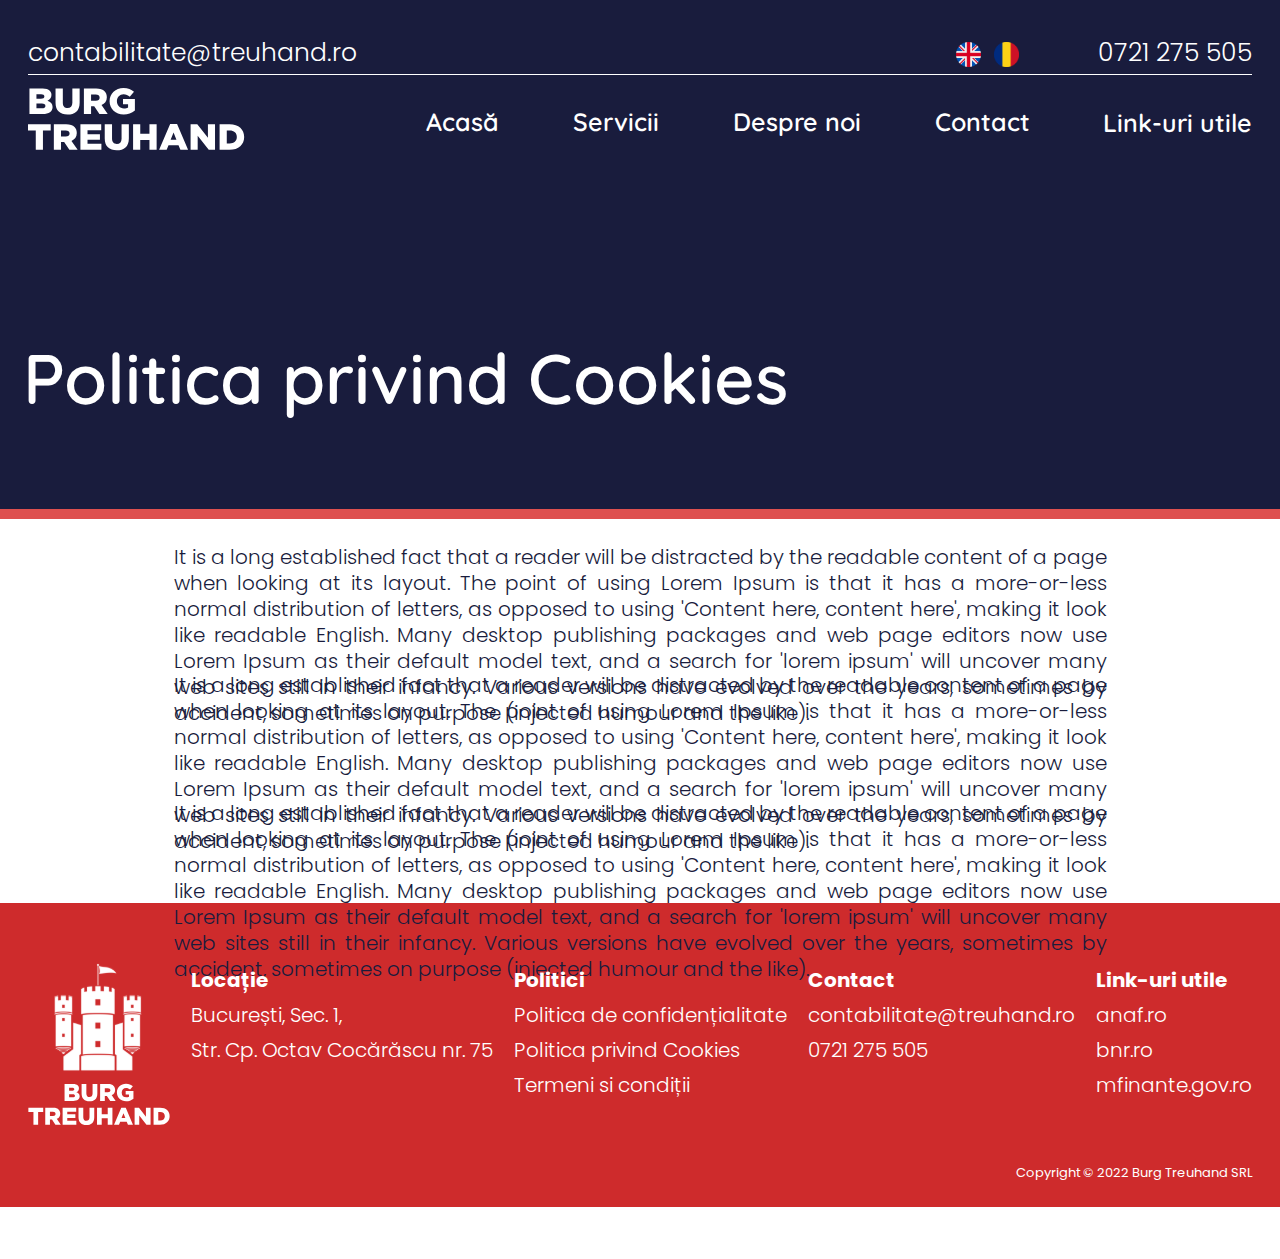
<file: cookies.html>
<!DOCTYPE html>
<html>
<head>
  <meta charset="UTF-8">
  <meta http-equiv="X-UA-Compatible" content="IE=edge">
  <meta name="viewport" content="width=device-width, initial-scale=1.0">
  <title>Politica privind Cookies</title>
  <link rel="icon" type="image/png" sizes="32x32" href="imagini/logoicon.png">
  <link href="stylev1.1.css" rel="stylesheet">
  <link rel="preconnect" href="https://fonts.googleapis.com">
  <link rel="preconnect" href="https://fonts.gstatic.com" crossorigin>
  <link href="https://fonts.googleapis.com/css2?family=Poppins:wght@300;400&family=Quicksand:wght@600;700&display=swap" rel="stylesheet">
  <script src="https://smtpjs.com/v3/smtp.js"></script>  
  <script src="https://ajax.googleapis.com/ajax/libs/jquery/3.2.1/jquery.min.js"></script>
  <script src="code.js"></script>
</head>
<body>
  <section class="politica-page">
    <!-- Navbar -->    
    
    

    
    <section class="sus-tot">
            <header class="hdesktop">
              <div class="hsus">
              <address>contabilitate@treuhand.ro</address>
              <div class="limbi-back">
                <div class="limbi">
                 <a href="#" onclick="setLanguage('en')"><img src="imagini/great-britain.png"  width="25px"></a> 
                 <a href="#" onclick="setLanguage('ro')"><img src="imagini/romania.png"  width="25px"></a>
                 </div></div>
              <address>0721 275 505</address>
              </div>
              <div class="line-1"></div>
              <nav id="nav">
                <a href="index.html">
                  <img id="logosusscris" src="imagini/Logoscrisconta-alb.svg" class="logosusscris" width="217.18px">
                  <img id="logosusscris2tel" src="imagini/logoburgfooter2.png" class="logosusscris2tel" width="217.18px">
                </a>
              <ul>
              <li><a id="home" href="index.html">Acasă</a></li>
              <li><a id="services" href="servicii.html">Servicii</a></li>
              <li><a id="aboutus" href="desprenoi.html">Despre noi</a></li>
              <li><a id="contact" href="contact.html">Contact</a></li>
              <div class="navdown">
                <button id="navbutt" class="navbutt">Link-uri utile</button>
                <div class="navdown-content">
                  <a href="https://www.anaf.ro/">anaf.ro</a>
                  <a href="https://bnr.ro/">bnr.ro</a>
                  <a href="https://mfinante.gov.ro/">mfinante.gov.ro</a>
                </div>
              </div>
              </ul>
              <div id="hamburger-icon" onclick="toggleMobileMenu(this)">
                <div class="bar1"></div>
                <div class="bar2"></div>
                <div class="bar3"></div>
                <ul id="mynav" class="mobile-menu">
                  <li><a id="home1" href="index.html">Acasă</a></li>
                  <li><a id="services1" href="servicii.html">Servicii</a></li>
                  <li><a id="aboutus1" href="desprenoi.html">Despre noi</a></li>
                  <li><a id="contact1" href="contact.html">Contact</a></li>
                  <li class="limbi2">
                    <a href="#" onclick="setLanguage('en')"><img src="imagini/great-britain.png"  width="25px"></a> 
                    <a href="#" onclick="setLanguage('ro')"><img src="imagini/romania.png"  width="25px"></a></a>
                  </li>
                </ul>
           </div>
              </nav>
            </header>
       <img id="burglogo" src="imagini/logoburgheader.svg" class="burglogo">




       <!-- Hero section -->
       <div class="herosec">
        <div class="herosec1">
        <div class="stanga1">
        <h1 class="h1" id="header1">Politica privind Cookies</h1>
        </div>
        </div>
      </div>
    </section>


       <div class="termeni">
        <p1>It is a long established fact that a reader will be distracted by the readable content of a page when looking at its layout. The point of using Lorem Ipsum is that it has a more-or-less normal distribution of letters, as opposed to using 'Content here, content here', making it look like readable English. Many desktop publishing packages and web page editors now use Lorem Ipsum as their default model text, and a search for 'lorem ipsum' will uncover many web sites still in their infancy. Various versions have evolved over the years, sometimes by accident, sometimes on purpose (injected humour and the like).</p1>
        <p1>It is a long established fact that a reader will be distracted by the readable content of a page when looking at its layout. The point of using Lorem Ipsum is that it has a more-or-less normal distribution of letters, as opposed to using 'Content here, content here', making it look like readable English. Many desktop publishing packages and web page editors now use Lorem Ipsum as their default model text, and a search for 'lorem ipsum' will uncover many web sites still in their infancy. Various versions have evolved over the years, sometimes by accident, sometimes on purpose (injected humour and the like).</p1>
        <p1>It is a long established fact that a reader will be distracted by the readable content of a page when looking at its layout. The point of using Lorem Ipsum is that it has a more-or-less normal distribution of letters, as opposed to using 'Content here, content here', making it look like readable English. Many desktop publishing packages and web page editors now use Lorem Ipsum as their default model text, and a search for 'lorem ipsum' will uncover many web sites still in their infancy. Various versions have evolved over the years, sometimes by accident, sometimes on purpose (injected humour and the like).</p1>

       </div>


    <div class="nav22">
      <div class="nav2">
        <a href="index.html">
          <img id="logosusscris2" src="imagini/logoburgfooter2.png" class="logosusscris2" width="217.18px"></a>
       <ul>
       <li><a id="home2" href="index.html">Acasă</a></li>
       <li><a id="services2" href="servicii.html">Servicii</a></li>
       <li><a id="aboutus2" href="desprenoi.html">Despre noi</a></li>
       <li><a id="contact2" href="contact.html">Contact</a></li>
       <div class="navdown2">
         <button id="navbutt2" class="navbutt2">Link-uri utile</button>
         <div class="navdown-content2">
           <a href="https://www.anaf.ro/">anaf.ro</a>
           <a href="https://bnr.ro/">bnr.ro</a>
           <a href="https://mfinante.gov.ro/">mfinante.gov.ro</a>
         </div>
       </div>
     </div>
    </div>

    <footer>
      <div class="footer-conta">
      <img class="l-2" src="imagini/logoburgfooter.svg" width="142px">    
      <div class="footer-info">
        <h8 id="h8">Locatie<br></h8>
        <p13 id="p13nd">București, Sec. 1,<br>Str. Cp. Octav Cocărăscu nr. 75</p13>
      </div>
      <div class="footer-info">
        <h8 id="h8nd">Politici<br></h8><br>
        <a href="politica.html" class="footer-links">Politica de confidențialitate</a><br>
        <a class="footer-links" href="cookies.html">Politica privind Cookies</a>
        <br><a class="footer-links" href="termeni.html">Termeni si condiții</a>
      </div>
      <div class="footer-info">
        <h8>Contact<br></h8>
        <p13>contabilitate@treuhand.ro<br>0721 275 505</p13>
      </div>
      <div class="footer-info">
        <h8 id="h8rd">Link-uri utile<br></h8>
        <a id="h8rd1" class="footer-links" href="https://anaf.ro/">anaf.ro</a><br>
        <a class="footer-links" href="https://bnr.ro/">bnr.ro</a><br>
        <a class="footer-links" href="https://mfinante.gov.ro/">mfinante.gov.ro</a>
      </div>
      
  <h1000>Copyright © 2022 Burg Treuhand SRL</h1000>
    </div>
</footer>



  </section>
</body>




<!-- Script -->
<script>
 $(function() {
        //hang on event of form with id=myform
        $("#contactFormId").submit(function(e) {

            //prevent Default functionality
            e.preventDefault();

            //get the action-url of the form
            var actionurl = e.currentTarget.action;

            //do your own request an handle the results
            $.ajax({
                    url: actionurl,
                    type: 'post',
                    data: $("#contactFormId").serialize(),
                    success: function(data) {
                      
                      $("[name='email']").val('');

                      //BUTON DUPA CE SE TRIMITE EMAIL
                      $("#butoncontact").html(language.emailSucces);
                      $("#butoncontact").css('background-color', '#191C3D');
                      $("#butoncontact").css('transition', '0.4s');
                      $("#butoncontact").css('padding', '10px 25px');

                      setTimeout(
                      function() 
                      {
                        // DUPA 3 SECUNDE IL FACEM INAPOI
                        $("#butoncontact").html(language.butoncontact);
                        $("#butoncontact").css('background-color', 'red');
                        $("#butoncontact").css('transition', '0.4s');
                      }, 3500);
                      $("#butoncontact").css('padding', '10px 25px');

                    }
            });

        });

    });





  var language; 
  function getLanguage() {
    (localStorage.getItem('language') == null) ? setLanguage('ro') : false;
    $.ajax({ 
    url:  './language/' +  localStorage.getItem('language') + '.json', 
    dataType: 'json', async: false, dataType: 'json', 
    success: function (lang) { 
      language = lang 
    } });
  }

  
  function setLanguage(lang) {
    if (localStorage.getItem('language') !== lang){
      localStorage.setItem('language', lang);
      updateText();
    }
  }

  function updateText(){
    $(document).ready(function(){
      // apelare functie care ia ce limba este selectata la mom actual
      getLanguage();

      //AICI SE UPDATEAZA TEXTU
      $('#header1contact').text(language.header1contact);
      $('#home').text(language.home);
      $('#services').text(language.services);
      $('#aboutus').text(language.aboutus);
      $('#contact').text(language.contact);
      $('#navbutt').text(language.navbutt);
      $('#home1').text(language.home1);
      $('#services1').text(language.services1);
      $('#aboutus1').text(language.aboutus1);
      $('#contact1').text(language.contact1);
      $('#home2').text(language.home2);
      $('#services2').text(language.services2);
      $('#aboutus2').text(language.aboutus2);
      $('#contact2').text(language.contact2);
      $('#navbutt2').text(language.navbutt2);
      $('#h7').text(language.h7);
      $('#h7st').text(language.h7st);
      $('#p7').text(language.p7);
      $('#p7nd').text(language.p7nd);
      $('#p7rd').text(language.p7rd);
      $('#address').text(language.address);
      $('#address2').text(language.address2);
      $('#address3').text(language.address3);
      $('#address3nd').text(language.address3nd);
      $('#p8').text(language.p8);
      $('#p9').text(language.p9);
      $('#p10').text(language.p10);
      $('#p11').text(language.p11);
      $('#p12').text(language.p12);
      $('#checkbox').text(language.checkbox);
      $('#gdpr').text(language.gdpr);
      $('#butoncontact').text(language.butoncontact);
      $('#h8').text(language.h8);
      $('#h8nd').text(language.h8nd);
      $('#h8rd').text(language.h8rd);
      $('#h8rd1').text(language.h8rd1);
      $('#p13').text(language.p13);
      $('#p13nd').text(language.p13nd);
      $('#schedule').text(language.schedule);
      
    });
  }

  updateText();
  </script>




<script>// When the user scrolls the page, execute myFunction
window.onscroll = function() {myFunction()};

// Get the navbar
var navbar = document.getElementById("nav");

// Get the offset position of the navbar
var sticky = navbar.offsetTop;

// Add the sticky class to the navbar when you reach its scroll position. Remove "sticky" when you leave the scroll position
function myFunction() {
if (window.pageYOffset >= sticky) {
  navbar.classList.add("sticky")
} else {
  navbar.classList.remove("sticky");
}
}





function toggleMobileMenu(menu){
menu.classList.toggle('open');
}


$(document).scroll(function() {
var y = $(this).scrollTop();
if (y > 250) {
$('.nav22').slideDown();
$('.nav2').slideDown();
$('.logosusscris2').slideDown();
} else {
$('.nav22').slideUp();
$('.nav2').slideUp();
$('.logosusscris2').slideUp();
}
});

</script>
</html>
</file>
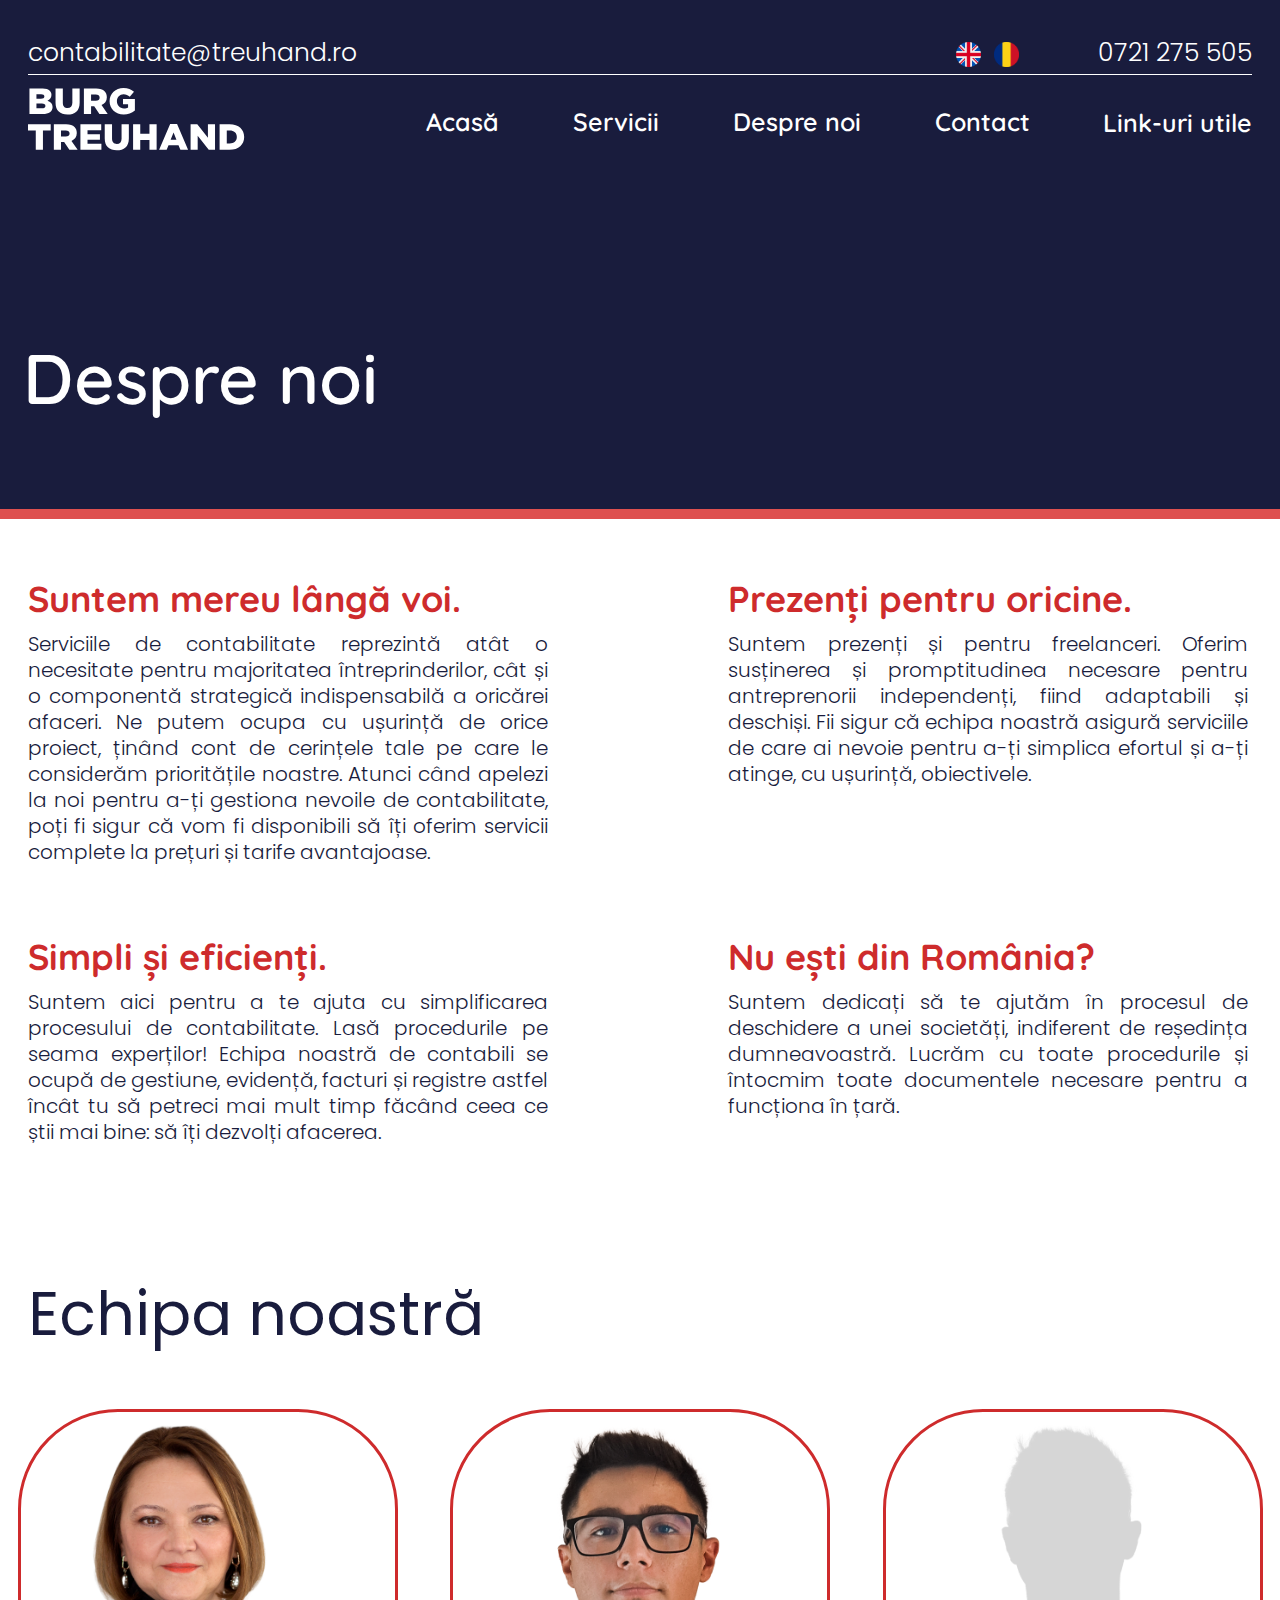
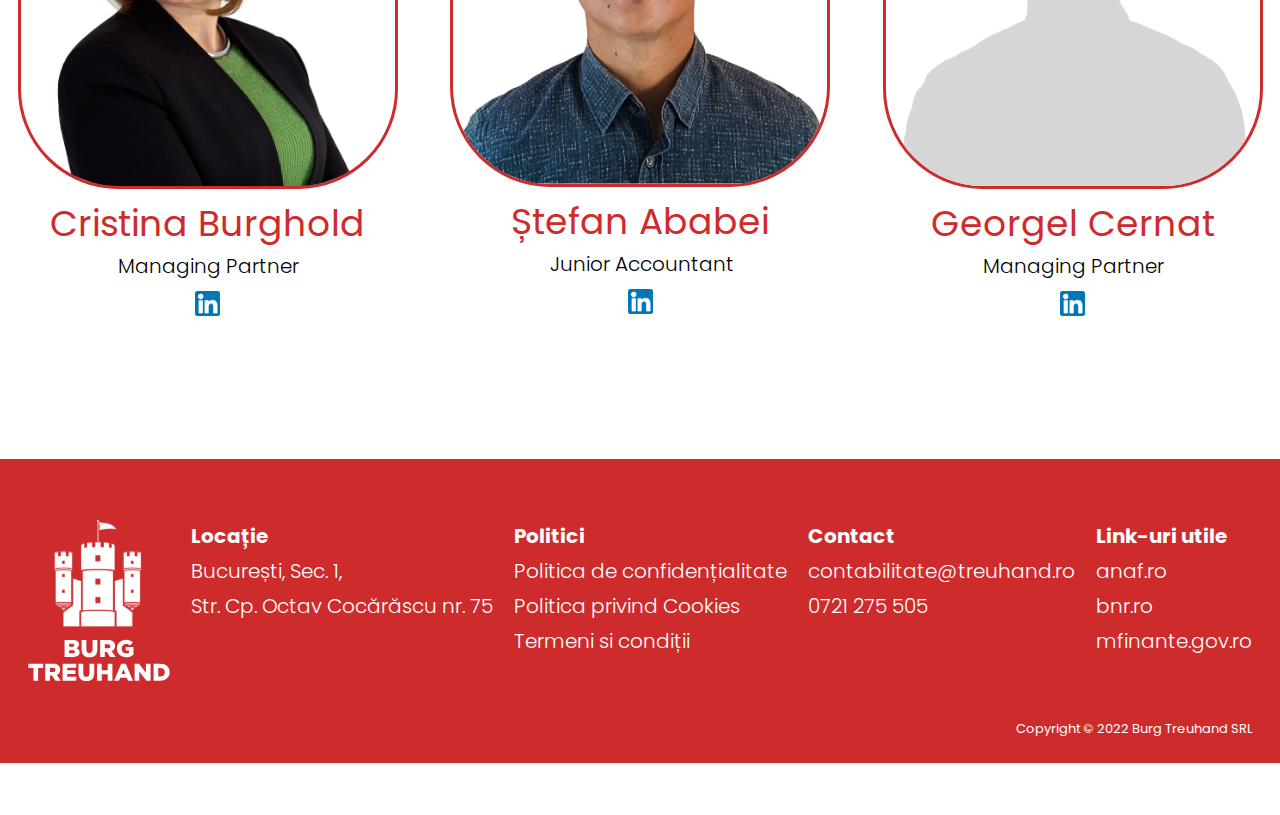
<file: desprenoi.html>
<!DOCTYPE html>
<html>
<head>
  <meta charset="UTF-8">
  <meta http-equiv="X-UA-Compatible" content="IE=edge">
  <meta name="viewport" content="width=device-width, initial-scale=1.0">
  <title>Despre noi</title>
  <link rel="icon" type="image/png" sizes="32x32" href="imagini/logoicon.png">
  <link href="stylev1.1.css" rel="stylesheet">
  <link rel="preconnect" href="https://fonts.googleapis.com">
  <link rel="preconnect" href="https://fonts.gstatic.com" crossorigin>
  <link href="https://fonts.googleapis.com/css2?family=Poppins:wght@300;400&family=Quicksand:wght@600;700&display=swap" rel="stylesheet">
  <script src="https://smtpjs.com/v3/smtp.js"></script>  
  <script src="https://ajax.googleapis.com/ajax/libs/jquery/3.2.1/jquery.min.js"></script>
  <script src="code.js"></script>
</head>
<body>
  <section class="desprenoi-page">
    <!-- Navbar -->    
    
    
    
    <section class="sus-tot">
            <header class="hdesktop">
              <div class="hsus">
              <address>contabilitate@treuhand.ro</address>
              <div class="limbi-back">
                <div class="limbi">
                 <a href="#" onclick="setLanguage('en')"><img src="imagini/great-britain.png"  width="25px"></a> 
                 <a href="#" onclick="setLanguage('ro')"><img src="imagini/romania.png"  width="25px"></a></div></div>
              <address>0721 275 505</address>
              </div>
              <div class="line-1"></div>
              <nav id="nav">
            <a href="index.html">
          <img id="logosusscris" src="imagini/Logoscrisconta-alb.svg" class="logosusscris" width="217.18px">
          <img id="logosusscris2tel" src="imagini/logoburgfooter2.png" class="logosusscris2tel" width="217.18px">
        </a>
              <ul>
              <li><a id="home" href="index.html">Acasă</a></li>
              <li><a id="services" href="servicii.html">Servicii</a></li>
              <li><a id="aboutus" href="desprenoi.html">Despre noi</a></li>
              <li><a id="contact" href="contact.html">Contact</a></li>
              <div class="navdown">
                <button id="navbutt" class="navbutt">Link-uri utile</button>
                <div class="navdown-content">
                  <a href="https://www.anaf.ro/">anaf.ro</a>
                  <a href="https://bnr.ro/">bnr.ro</a>
                  <a href="https://mfinante.gov.ro/">mfinante.gov.ro</a>
                </div>
              </div>
              </ul>
              <div id="hamburger-icon" onclick="toggleMobileMenu(this)">
                <div class="bar1"></div>
                <div class="bar2"></div>
                <div class="bar3"></div>
                <ul id="mynav" class="mobile-menu">
                  <li><a id="home1" href="index.html">Acasă</a></li>
                  <li><a id="services1" href="servicii.html">Servicii</a></li>
                  <li><a id="aboutus1" href="desprenoi.html">Despre noi</a></li>
                  <li><a id="contact1" href="contact.html">Contact</a></li>
                  <li class="limbi2">
                    <a href="#" onclick="setLanguage('en')"><img src="imagini/great-britain.png"  width="25px"></a> 
                    <a href="#" onclick="setLanguage('ro')"><img src="imagini/romania.png"  width="25px"></a>
                  </li>
                </ul>
           </div>
              </nav>
            </header>
       <img id="burglogo" src="imagini/logoburgheader.svg" class="burglogo">





       <!-- Hero section -->
       <div class="herosec">
        <div class="herosec1">
        <div class="stanga1">
        <h1 class="h1" id="header1desprenoi">Despre noi</h1>
        </div>
        </div>
      </div>
    </section>

      <div class="despre-noi">
        <div class="dp-stanga">
          <div class="sections-dpl">
         <h2 id="dp">Suntem mereu lângă voi.</h2>
         <p1 id="dpp">Serviciile de contabilitate reprezintă atât o necesitate pentru majoritatea întreprinderilor, cât și o componentă strategică indispensabilă a oricărei afaceri. Ne putem ocupa cu ușurință de orice proiect, ținând cont de cerințele tale pe care le considerăm prioritățile noastre. Atunci când apelezi la noi pentru a-ți gestiona nevoile de contabilitate, poți fi sigur că vom fi disponibili să îți oferim servicii complete la prețuri și tarife avantajoase.
        </p1>
        
      
         <h2 id="dpnd" class="nedr">Simpli și eficienți.</h2>
         <p1 id="dppnd">Suntem aici pentru a te ajuta cu simplificarea procesului de contabilitate.  Lasă procedurile pe seama experților! Echipa noastră de contabili se ocupă de gestiune, evidență, facturi și registre astfel încât tu să petreci mai mult timp făcând ceea ce știi mai bine: să îți dezvolți afacerea.
         </p1>
          </div>
          <div class="sections-dp">
         <h2 id="dprd">Prezenți pentru oricine.</h2>
         <p1 id="dpprd">Suntem prezenți și pentru freelanceri. Oferim susținerea și promptitudinea necesare pentru antreprenorii independenți, fiind adaptabili și deschiși. Fii sigur că echipa noastră asigură serviciile de care ai nevoie pentru a-ți simplica efortul și a-ți atinge, cu ușurință, obiectivele.</p1>
    
         <h2 id="dpth" class="nedr">Nu ești din România?</h2>
         <p1 id="dppth">Suntem dedicați să te ajutăm în procesul de deschidere a unei societăți, indiferent de reședința dumneavoastră. Lucrăm cu toate procedurile și întocmim toate documentele necesare pentru a funcționa în țară.</p1>
          </div>
        </div>
      </div>

      <div id="ourteam" class="our-team">Echipa noastră</div>
      <div class="echipa">
        <div class="person">
          <img class="person-box" src="imagini/contabildpp.png">
          <div class="name">Cristina Burghold</div>
          <p2>Managing Partner</p2>    
          <a href="">  
            <img src="imagini/linkedin.png" width="25px" class="linkedin">
          </a>
        </div>
        <div class="person">
          <img class="person-box" src="imagini/contabildpp2.png">
          <div class="name">Ștefan Ababei</div>
          <p2>Junior Accountant</p2>       
            <a href="">  
              <img src="imagini/linkedin.png" width="25px" class="linkedin">
            </a>
        </div>
        <div class="person">
          <img class="person-box" src="imagini/contabildpp3.png">
          <div class="name">Georgel Cernat</div>
            <p2>Managing Partner</p2>    
            <a href="">  
              <img src="imagini/linkedin.png" width="25px" class="linkedin">
            </a>
        </div>
      </div>


      
  <div class="nav22">
    <div class="nav2">
      <a href="index.html">
        <img id="logosusscris2" src="imagini/logoburgfooter2.png" class="logosusscris2" width="217.18px"></a>
     <ul>
     <li><a id="home2" href="index.html">Acasă</a></li>
     <li><a id="services2" href="servicii.html">Servicii</a></li>
     <li><a id="aboutus2" href="desprenoi.html">Despre noi</a></li>
     <li><a id="contact2" href="contact.html">Contact</a></li>
     <div class="navdown2">
       <button id="navbutt2" class="navbutt2">Link-uri utile</button>
       <div class="navdown-content2">
         <a href="https://www.anaf.ro/">anaf.ro</a>
         <a href="https://bnr.ro/">bnr.ro</a>
         <a href="https://mfinante.gov.ro/">mfinante.gov.ro</a>
       </div>
     </div>
   </div>
 </div>

 <footer>
  <div class="footer-conta">
  <img class="l-2" src="imagini/logoburgfooter.svg" width="142px">    
  <div class="footer-info">
    <h8 id="h8">Locatie<br></h8>
    <p13 id="p13nd">București, Sec. 1,<br>Str. Cp. Octav Cocărăscu nr. 75</p13>
  </div>
  <div class="footer-info">
    <h8 id="h8nd">Politici<br></h8><br>
    <a href="politica.html" class="footer-links">Politica de confidențialitate</a><br>
    <a class="footer-links" href="cookies.html">Politica privind Cookies</a>
    <br><a class="footer-links" href="termeni.html">Termeni si condiții</a>
  </div>
  <div class="footer-info">
    <h8>Contact<br></h8>
    <p13>contabilitate@treuhand.ro<br>0721 275 505</p13>
  </div>
  <div class="footer-info">
    <h8 id="h8rd">Link-uri utile<br></h8>
    <a id="h8rd1" class="footer-links" href="https://anaf.ro/">anaf.ro</a><br>
    <a class="footer-links" href="https://bnr.ro/">bnr.ro</a><br>
    <a class="footer-links" href="https://mfinante.gov.ro/">mfinante.gov.ro</a>
  </div>
  
<h1000>Copyright © 2022 Burg Treuhand SRL</h1000>
</div>
</footer>




<!-- Script -->
<script>
  var language; 
  function getLanguage() {
    (localStorage.getItem('language') == null) ? setLanguage('en') : false;
    $.ajax({ 
    url:  './language/' +  localStorage.getItem('language') + '.json', 
    dataType: 'json', async: false, dataType: 'json', 
    success: function (lang) { 
      language = lang 
    } });
  }

  
  function setLanguage(lang) {
    if (localStorage.getItem('language') !== lang){
      localStorage.setItem('language', lang);
      updateText();
    }
  }

  function updateText(){
    $(document).ready(function(){
      // apelare functie care ia ce limba este selectata la mom actual
      getLanguage();

      //AICI SE UPDATEAZA TEXTU
      $('#header1desprenoi').text(language.header1desprenoi);
      $('#home').text(language.home);
      $('#services').text(language.services);
      $('#aboutus').text(language.aboutus);
      $('#contact').text(language.contact);
      $('#navbutt').text(language.navbutt);
      $('#home1').text(language.home1);
      $('#services1').text(language.services1);
      $('#aboutus1').text(language.aboutus1);
      $('#contact1').text(language.contact1);
      $('#home2').text(language.home2);
      $('#services2').text(language.services2);
      $('#aboutus2').text(language.aboutus2);
      $('#contact2').text(language.contact2);
      $('#navbutt2').text(language.navbutt2);
      $('#dp').text(language.dp);
      $('#dpnd').text(language.dpnd);
      $('#dprd').text(language.dprd);
      $('#dpth').text(language.dpth);
      $('#dpp').text(language.dpp);
      $('#dppnd').text(language.dppnd);
      $('#dpprd').text(language.dpprd);
      $('#dppth').text(language.dppth);
      $('#ourteam').text(language.ourteam);
      $('#h8').text(language.h8);
      $('#h8nd').text(language.h8nd);
      $('#h8rd').text(language.h8rd);
      $('#h8rd1').text(language.h8rd1);
      $('#p13').text(language.p13);
      $('#p13nd').text(language.p13nd);
      
    });
  }

  updateText();
  </script>




<script>// When the user scrolls the page, execute myFunction
window.onscroll = function() {myFunction()};

// Get the navbar
var navbar = document.getElementById("nav");

// Get the offset position of the navbar
var sticky = navbar.offsetTop;

// Add the sticky class to the navbar when you reach its scroll position. Remove "sticky" when you leave the scroll position
function myFunction() {
if (window.pageYOffset >= sticky) {
  navbar.classList.add("sticky")
} else {
  navbar.classList.remove("sticky");
}
}





function toggleMobileMenu(menu){
menu.classList.toggle('open');
}


$(document).scroll(function() {
var y = $(this).scrollTop();
if (y > 250) {
$('.nav22').slideDown();
$('.nav2').slideDown();
$('.logosusscris2').slideDown();
} else {
$('.nav22').slideUp();
$('.nav2').slideUp();
$('.logosusscris2').slideUp();
}
});

</script>
</html>
</file>
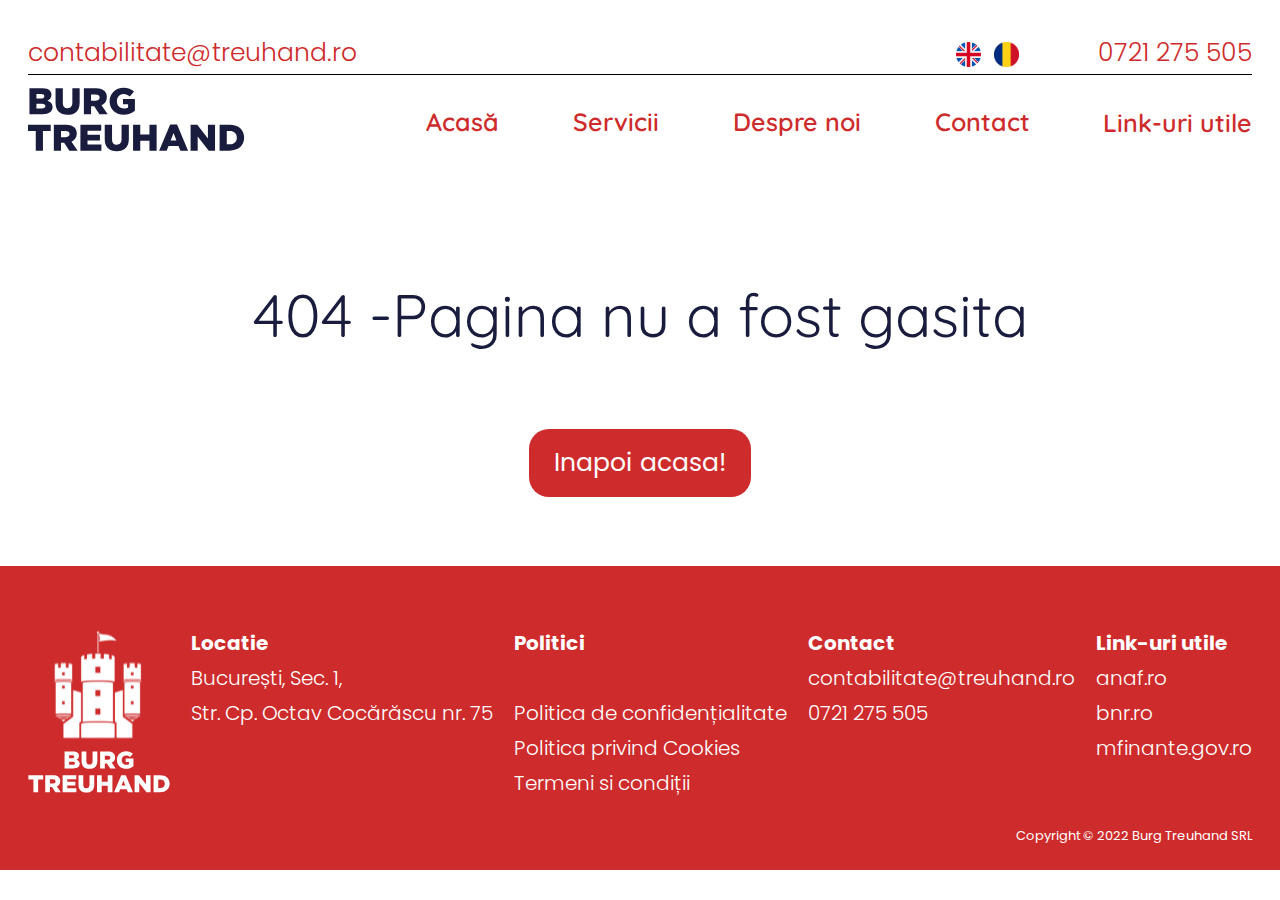
<file: pagina404.html>
<!DOCTYPE html>

<html>
  <head>
    <meta charset="UTF-8">
    <meta http-equiv="X-UA-Compatible" content="IE=edge">
    <meta name="viewport" content="width=device-width, initial-scale=1.0">
    <title>Burg Treuhand - Not Found</title>
    <link rel="icon" type="image/png" sizes="32x32" href="imagini/logoicon.png">
    <link href="stylev1.1.css" rel="stylesheet">
    <link rel="preconnect" href="https://fonts.googleapis.com">
    <link rel="preconnect" href="https://fonts.gstatic.com" crossorigin>
    <link href="https://fonts.googleapis.com/css2?family=Poppins:wght@300;400&family=Quicksand:wght@600;700&display=swap" rel="stylesheet">
    <script src="https://smtpjs.com/v3/smtp.js"></script>  
    <script src="https://ajax.googleapis.com/ajax/libs/jquery/3.2.1/jquery.min.js"></script>
    <script src="code.js"></script>
</head>
<div class="errorpage">
<body>
  <header class="hdesktop">
    <div class="hsus">
    <address>contabilitate@treuhand.ro</address>
    <div class="limbi-back">
      <div class="limbi">
       <a href="#" onclick="setLanguage('en')"><img src="imagini/great-britain.png"  width="25px" alt="English"></a> 
       <a href="#" onclick="setLanguage('ro')"><img src="imagini/romania.png"  width="25px" alt="Romana"></a>
</div></div>
    <address>0721 275 505</address>
    </div>
    <div class="line-1"></div>
    <nav id="nav">
      <a href="index.html">
    <img id="logosusscris" src="imagini/Logoscrisconta.svg" class="logosusscris" width="217.18px" alt="logo">
    <img id="logosusscris2tel" src="imagini/logoburgfooter2.png" class="logosusscris2tel" width="217.18px" alt="logo2">
  </a>
    <ul>
    <li><a id="home" href="index.html">Acasă</a></li>
    <li><a id="services" href="servicii.html">Servicii</a></li>
    <li><a id="aboutus" href="desprenoi.html">Despre noi</a></li>
    <li><a id="contact" href="contact.html">Contact</a></li>
    <div class="navdown">
      <button id="navbutt" class="navbutt">Link-uri utile</button>
      <div class="navdown-content">
        <a href="https://www.anaf.ro/">anaf.ro</a>
        <a href="https://bnr.ro/">bnr.ro</a>
        <a href="https://mfinante.gov.ro/">mfinante.gov.ro</a>
      </div>
    </div>
    </ul>
    <div id="hamburger-icon" onclick="toggleMobileMenu(this)">
      <div class="bar1"></div>
      <div class="bar2"></div>
      <div class="bar3"></div>
      <ul id="mynav" class="mobile-menu">
        <li><a id="home2" href="index.html">Acasă</a></li>
        <li><a id="services2" href="servicii.html">Servicii</a></li>
        <li><a id="aboutus2" href="desprenoi.html">Despre noi</a></li>
        <li><a id="contact2" href="contact.html">Contact</a></li>
        <li class="limbi2">
          <a href="#" onclick="setLanguage('en')"><img src="imagini/great-britain.png"  width="25px" alt="English"></a> 
          <a href="#" onclick="setLanguage('ro')"><img src="imagini/romania.png"  width="25px" alt="Romana"></a></a>
        </li>
      </ul>
 </div>
    </nav>
  </header>
<img id="burglogo" src="imagini/logoburgheader.svg" class="burglogo" alt="Logo">

<section class="pagerror">
  <div class="bacck404">
404 -Pagina nu a fost gasita
</div>
<a href="index.html"><button>Inapoi acasa!</button></a>

</section>

<footer>
  <div class="footer-conta">
  <img alt="logo" class="l-2" src="imagini/logoburgfooter.svg" width="142px">    
  <div class="footer-info">
    <h8 id="h8">Locatie<br></h8>
    <p13 id="p13nd">București, Sec. 1,<br>Str. Cp. Octav Cocărăscu nr. 75</p13>
  </div>
  <div class="footer-info">
    <h8 id="h8nd">Politici<br></h8><br>
    <a href="politica.html" class="footer-links">Politica de confidențialitate</a><br>
    <a class="footer-links" href="cookies.html">Politica privind Cookies</a>
    <br><a class="footer-links" href="termeni.html">Termeni si condiții</a>
  </div>
  <div class="footer-info">
    <h8>Contact<br></h8>
    <p13>contabilitate@treuhand.ro<br>0721 275 505</p13>
  </div>
  <div class="footer-info">
    <h8 id="h8rd">Link-uri utile<br></h8>
    <a id="h8rd1" class="footer-links" href="https://anaf.ro/">anaf.ro</a><br>
    <a class="footer-links" href="https://bnr.ro/">bnr.ro</a><br>
    <a class="footer-links" href="https://mfinante.gov.ro/">mfinante.gov.ro</a>
  </div>
  
<h1000>Copyright © 2022 Burg Treuhand SRL</h1000>
</div>
</footer>
</body>
</div>
</html>
</file>
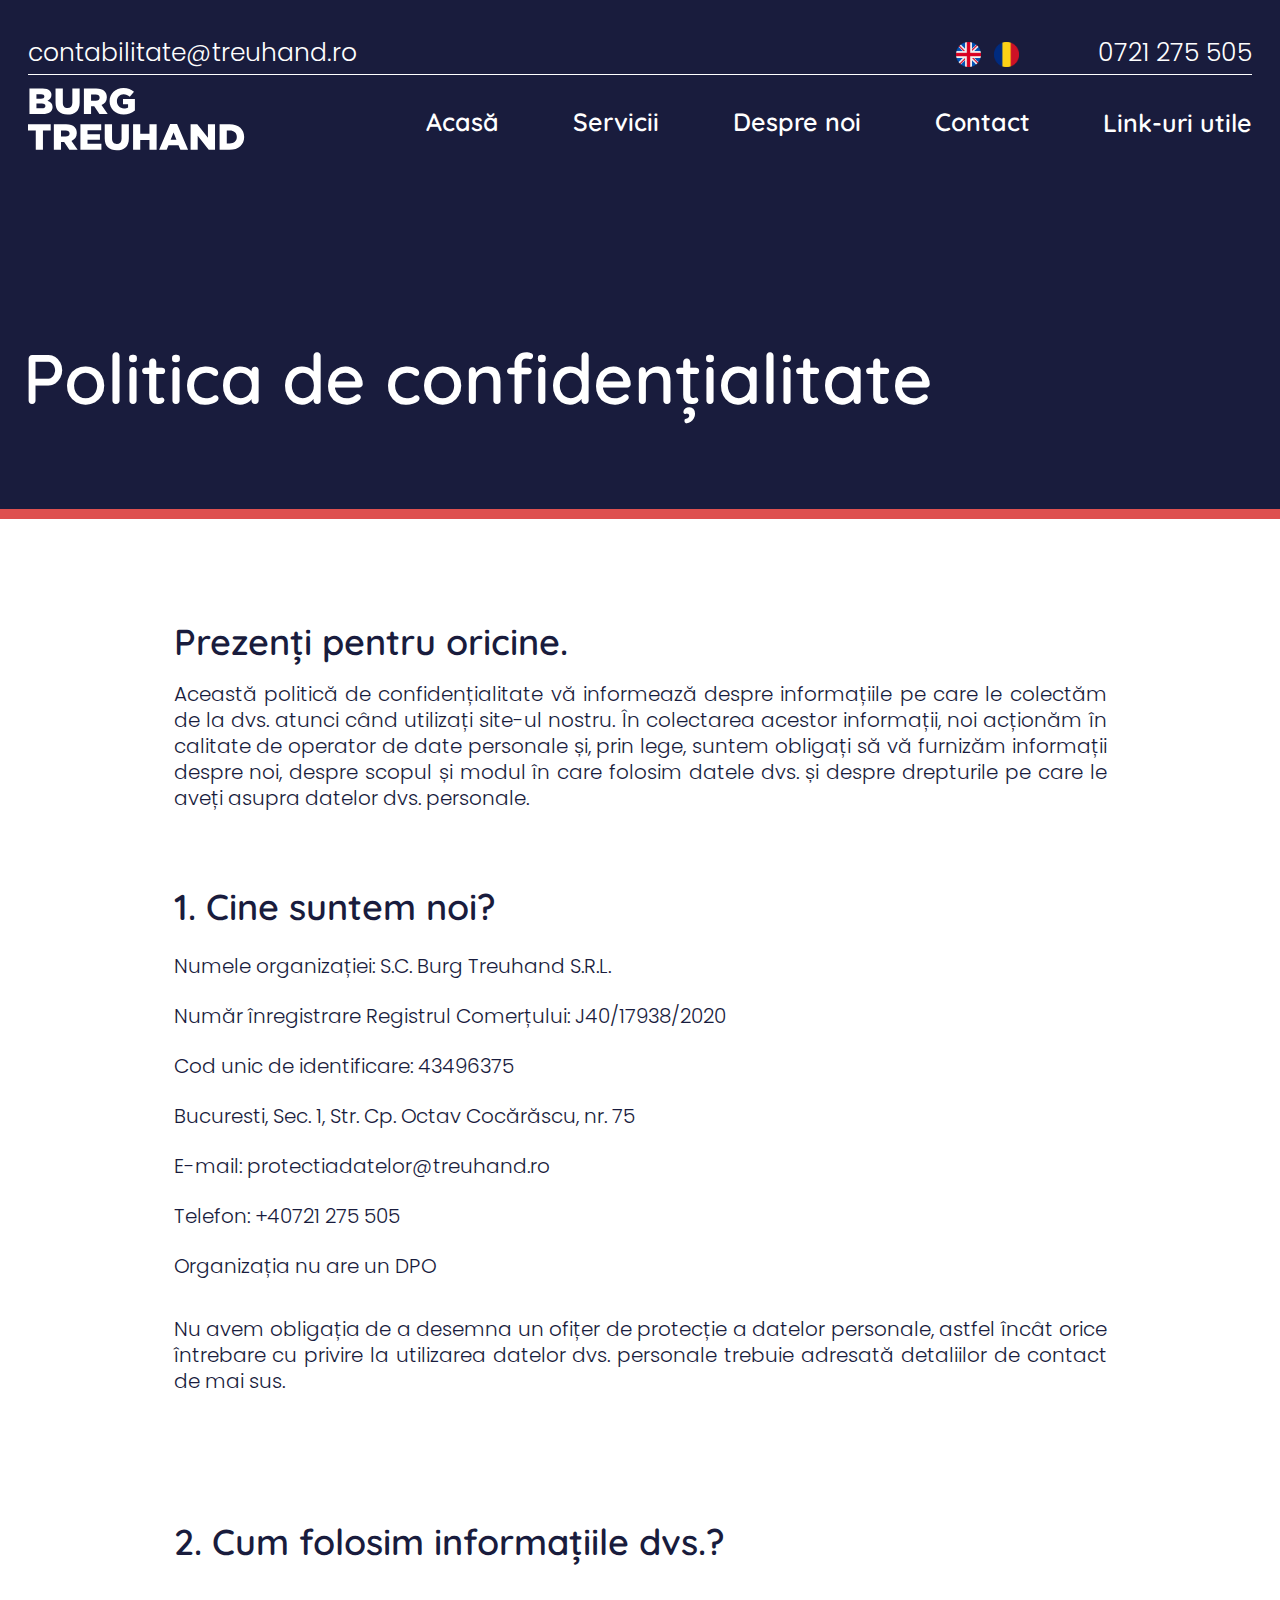
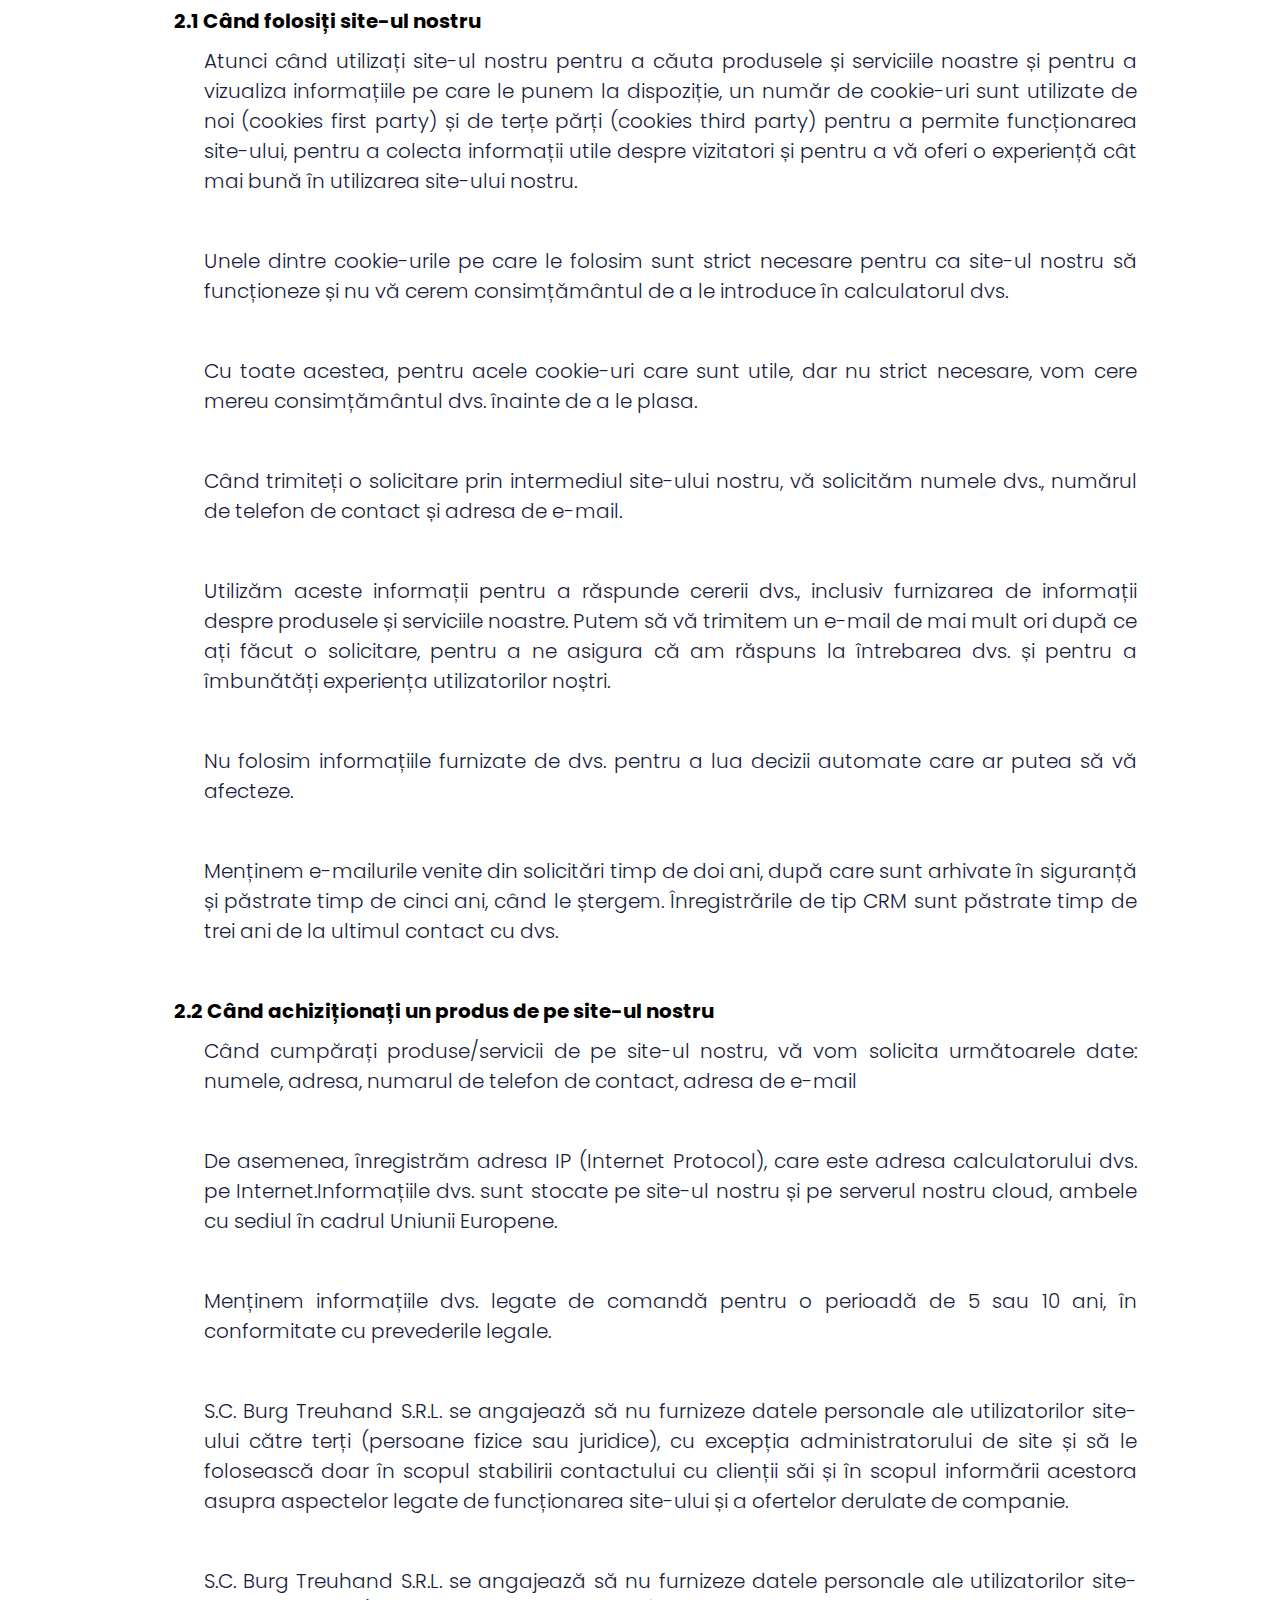
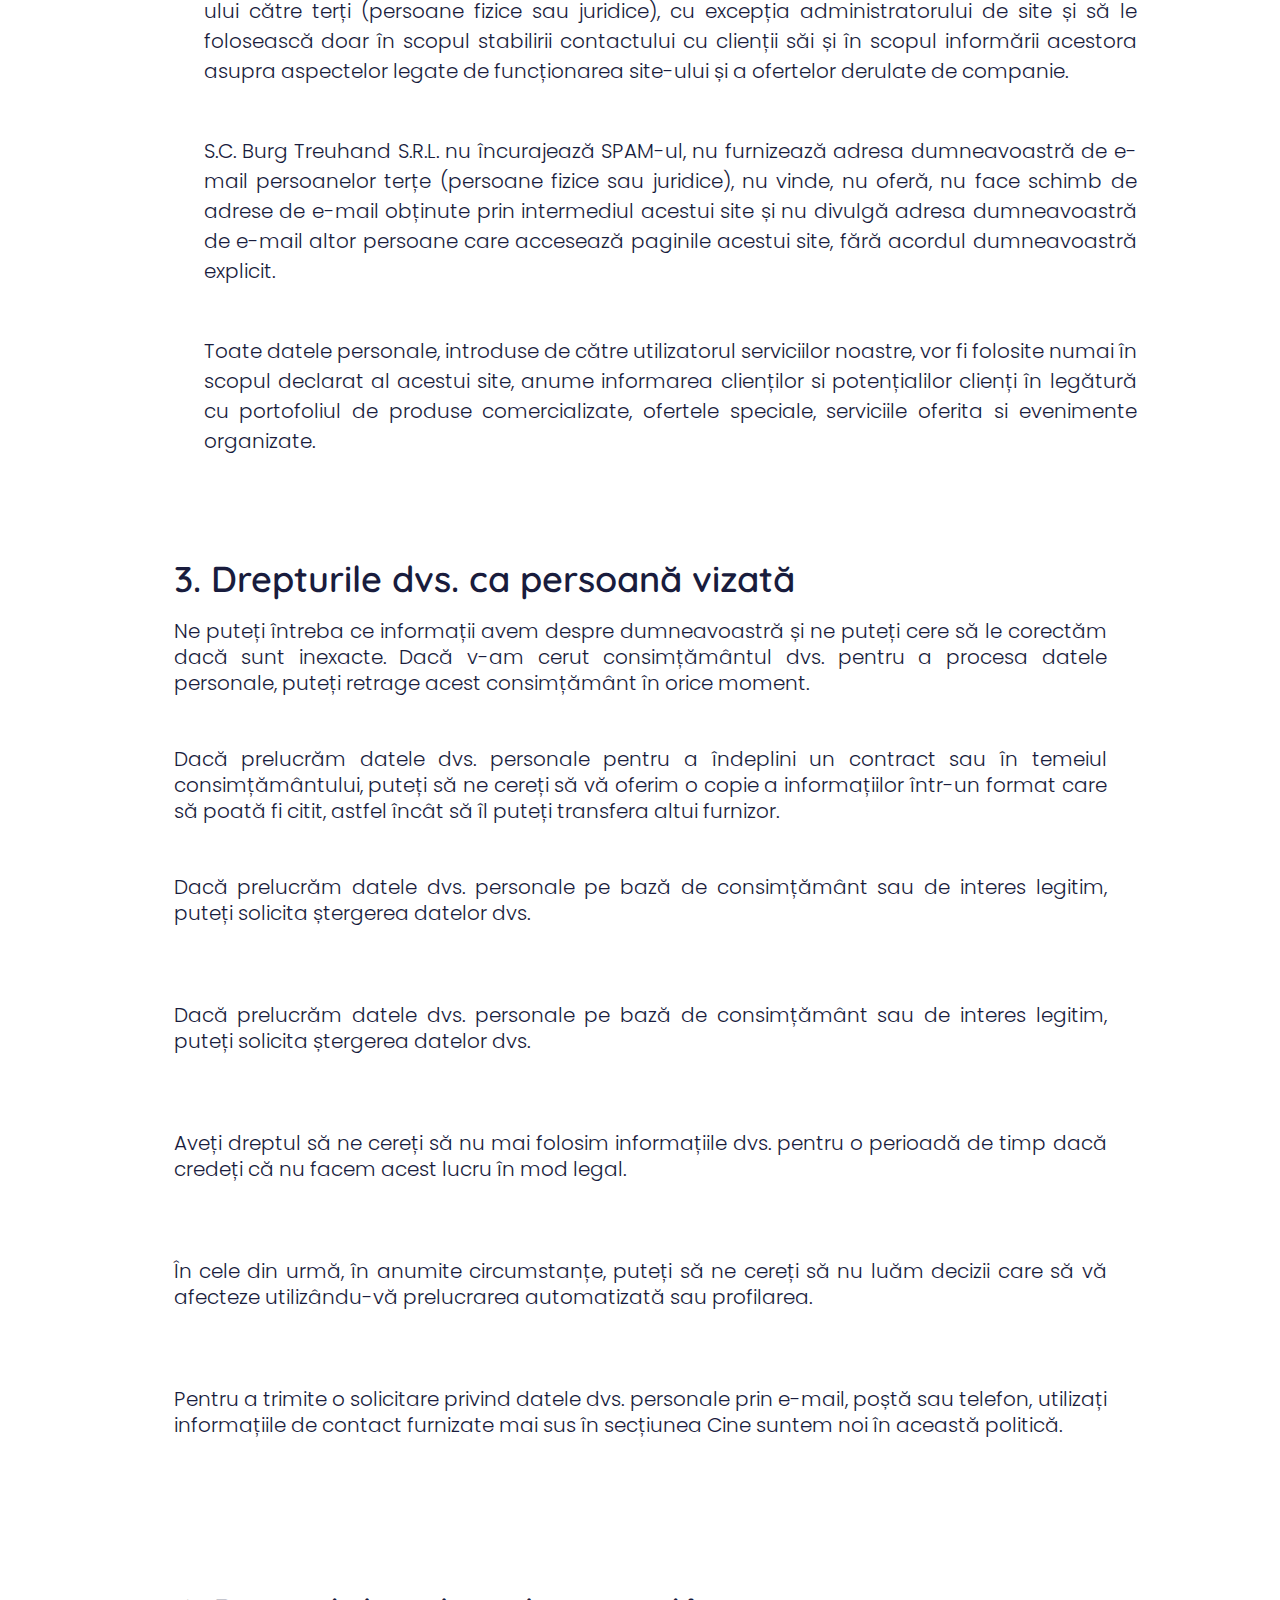
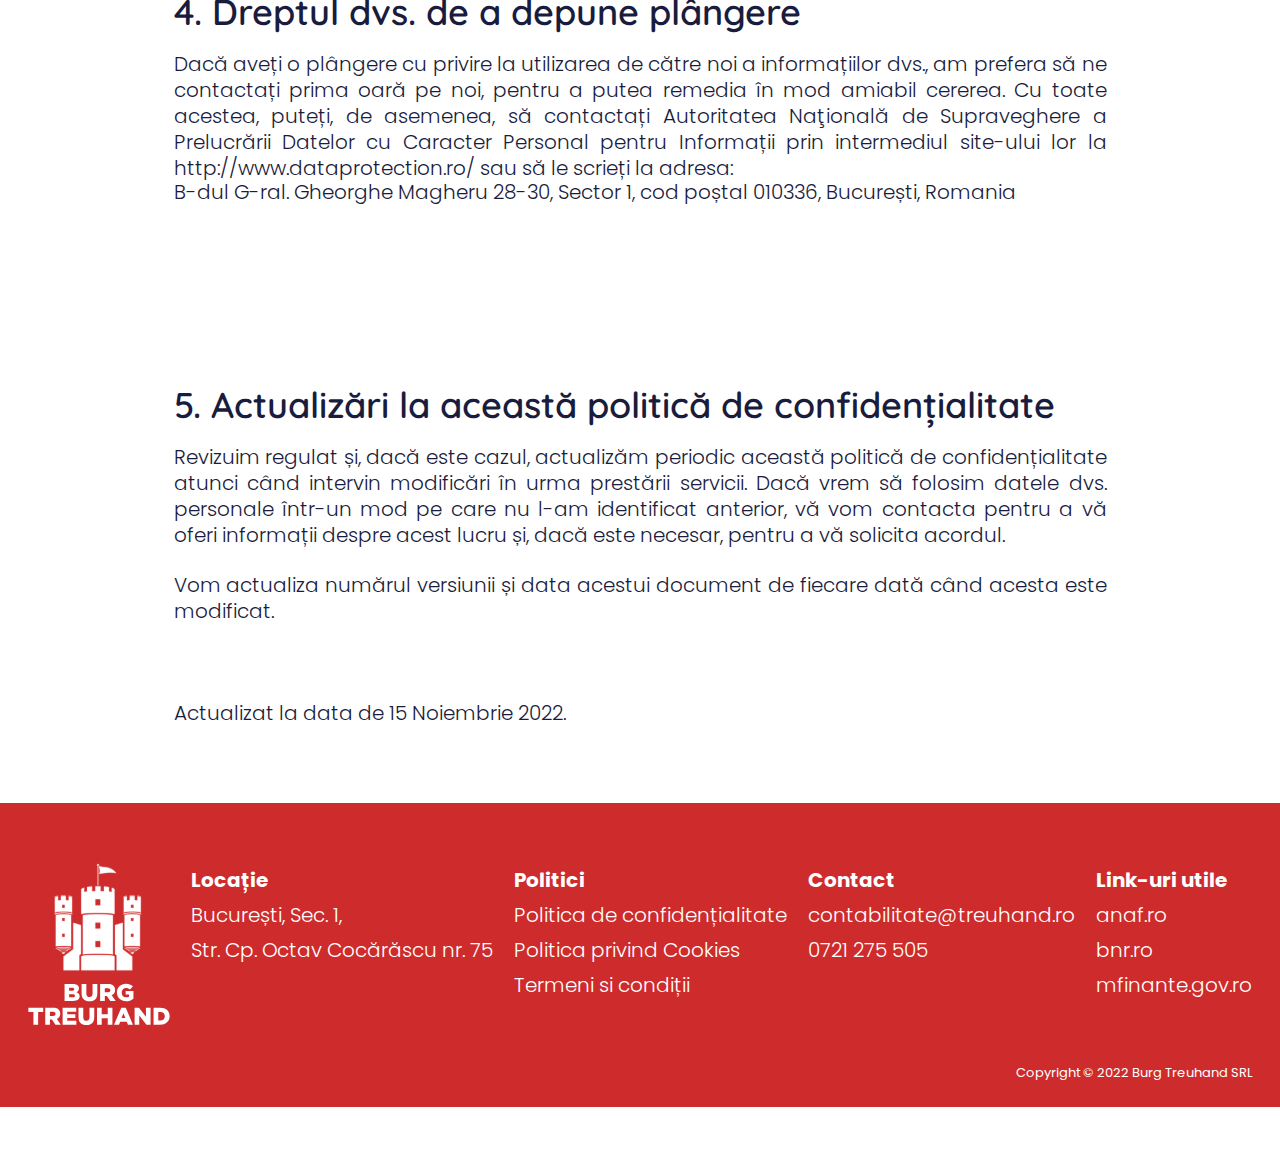
<file: politica.html>
<!DOCTYPE html>
<html>
<head>
  <meta charset="UTF-8">
  <meta http-equiv="X-UA-Compatible" content="IE=edge">
  <meta name="viewport" content="width=device-width, initial-scale=1.0">
  <title>Politica de confidențialitate</title>
  <link rel="icon" type="image/png" sizes="32x32" href="imagini/logoicon.png">
  <link href="stylev1.1.css" rel="stylesheet">
  <link rel="preconnect" href="https://fonts.googleapis.com">
  <link rel="preconnect" href="https://fonts.gstatic.com" crossorigin>
  <link href="https://fonts.googleapis.com/css2?family=Poppins:wght@300;400&family=Quicksand:wght@600;700&display=swap" rel="stylesheet">
  <script src="https://smtpjs.com/v3/smtp.js"></script>  
  <script src="https://ajax.googleapis.com/ajax/libs/jquery/3.2.1/jquery.min.js"></script>
  <script src="code.js"></script>
</head>
<body>
  <section class="politica-page">
    <!-- Navbar -->    
    
    

    
    <section class="sus-tot">
            <header class="hdesktop">
              <div class="hsus">
              <address>contabilitate@treuhand.ro</address>
              <div class="limbi-back">
                <div class="limbi">
                 <a href="#" onclick="setLanguage('en')"><img src="imagini/great-britain.png"  width="25px"></a> 
                 <a href="#" onclick="setLanguage('ro')"><img src="imagini/romania.png"  width="25px"></a></div></div>
              <address>0721 275 505</address>
              </div>
              <div class="line-1"></div>
              <nav id="nav">
                <a href="index.html">
                  <img id="logosusscris" src="imagini/Logoscrisconta-alb.svg" class="logosusscris" width="217.18px">
                  <img id="logosusscris2tel" src="imagini/logoburgfooter2.png" class="logosusscris2tel" width="217.18px">
                </a>
              <ul>
              <li><a id="home" href="index.html">Acasă</a></li>
              <li><a id="services" href="servicii.html">Servicii</a></li>
              <li><a id="aboutus" href="desprenoi.html">Despre noi</a></li>
              <li><a id="contact" href="contact.html">Contact</a></li>
              <div class="navdown">
                <button id="navbutt" class="navbutt">Link-uri utile</button>
                <div class="navdown-content">
                  <a href="https://www.anaf.ro/">anaf.ro</a>
                  <a href="https://bnr.ro/">bnr.ro</a>
                  <a href="https://mfinante.gov.ro/">mfinante.gov.ro</a>
                </div>
              </div>
              </ul>
              <div id="hamburger-icon" onclick="toggleMobileMenu(this)">
                <div class="bar1"></div>
                <div class="bar2"></div>
                <div class="bar3"></div>
                <ul id="mynav" class="mobile-menu">
                  <li><a id="home1" href="index.html">Acasă</a></li>
                  <li><a id="services1" href="servicii.html">Servicii</a></li>
                  <li><a id="aboutus1" href="desprenoi.html">Despre noi</a></li>
                  <li><a id="contact1" href="contact.html">Contact</a></li>
                  <li class="limbi2">
                    <a href="#" onclick="setLanguage('en')"><img src="imagini/great-britain.png"  width="25px"></a> 
                    <a href="#" onclick="setLanguage('ro')"><img src="imagini/romania.png"  width="25px"></a>
                
                  </li>
                </ul>
           </div>
              </nav>
            </header>
       <img id="burglogo" src="imagini/logoburgheader.svg" class="burglogo">




       <!-- Hero section -->
       <div class="herosec">
        <div class="herosec1">
        <div class="stanga1">
        <h1 class="h1" id="header1">Politica de confidențialitate</h1>
        </div>
        </div>
      </div>
    </section>


       <div class="termeni">
        <h3>Prezenți pentru oricine.</h3>
        <p1>Această politică de confidențialitate vă informează despre informațiile pe care le colectăm de la dvs. atunci când utilizați site-ul nostru. În colectarea acestor informații, noi acționăm în calitate de operator de date personale și, prin lege, suntem obligați să vă furnizăm informații despre noi, despre scopul și modul în care folosim datele dvs. și despre drepturile pe care le aveți asupra datelor dvs. personale.
</p1>
        <h3>1. Cine suntem noi?</h3>
        <p2>Numele organizației: S.C. Burg Treuhand S.R.L.<br>
          Număr înregistrare Registrul Comerțului: J40/17938/2020<br>
          Cod unic de identificare: 43496375<br>
          Bucuresti, Sec. 1,  Str. Cp. Octav Cocărăscu, nr. 75<br>
          E-mail: protectiadatelor@treuhand.ro<br>
          Telefon: +40721 275 505<br>
          Organizația nu are un DPO</p2>
        <p1>Nu avem obligația de a desemna un ofițer de protecție a datelor personale, astfel încât orice întrebare cu privire la utilizarea datelor dvs. personale trebuie adresată detaliilor de contact de mai sus.

        </p1>
        <h3>2. Cum folosim informațiile dvs.?</h3>
        <h2>2.1  Când folosiți site-ul nostru</h2>
        <p3>Atunci când utilizați site-ul nostru pentru a căuta produsele și serviciile noastre și pentru a vizualiza informațiile pe care le punem la dispoziție, un număr de cookie-uri sunt utilizate de noi (cookies first party) și de terțe părți (cookies third party) pentru a permite funcționarea site-ului, pentru a colecta informații utile despre vizitatori și pentru a vă oferi o experiență cât mai bună în utilizarea site-ului nostru.
        </p3>
        <p3>Unele dintre cookie-urile pe care le folosim sunt strict necesare pentru ca site-ul nostru să funcționeze și nu vă cerem consimțământul de a le introduce în calculatorul dvs.</p3>
        <p3>Cu toate acestea, pentru acele cookie-uri care sunt utile, dar nu strict necesare, vom cere mereu consimțământul dvs. înainte de a le plasa.</p3>
        <p3>Când trimiteți o solicitare prin intermediul site-ului nostru, vă solicităm numele dvs., numărul de telefon de contact și adresa de e-mail.</p3>
        <p3>Utilizăm aceste informații pentru a răspunde cererii dvs., inclusiv furnizarea de informații despre produsele și serviciile noastre. Putem să vă trimitem un e-mail de mai mult ori după ce ați făcut o solicitare, pentru a ne asigura că am răspuns la întrebarea dvs. și pentru a îmbunătăți experiența utilizatorilor noștri.</p3>
        <p3>Nu folosim informațiile furnizate de dvs. pentru a lua decizii automate care ar putea să vă afecteze.</p3>
        <p3>Menținem e-mailurile venite din solicitări timp de doi ani, după care sunt arhivate în siguranță și păstrate timp de cinci ani, când le ștergem. Înregistrările de tip CRM sunt păstrate timp de trei ani de la ultimul contact cu dvs.</p3>
        <h2>2.2  Când achiziționați un produs de pe site-ul nostru</h2>
        <p3>Când cumpărați produse/servicii de pe site-ul nostru, vă vom solicita următoarele date: numele, adresa, numarul de telefon de contact, adresa de e-mail

        </p3>
        <p3>De asemenea, înregistrăm adresa IP (Internet Protocol), care este adresa calculatorului dvs. pe Internet.Informațiile dvs. sunt stocate pe site-ul nostru și pe serverul nostru cloud, ambele cu sediul în cadrul Uniunii Europene.</p3>
        <p3>Menținem informațiile dvs. legate de comandă pentru o perioadă de 5 sau 10 ani, în conformitate cu prevederile legale.</p3>
        <p3>S.C. Burg Treuhand S.R.L. se angajează să nu furnizeze datele personale ale utilizatorilor site-ului către terți (persoane fizice sau juridice), cu excepția administratorului de site și să le folosească doar în scopul stabilirii contactului cu clienții săi și în scopul informării acestora asupra aspectelor legate de funcționarea site-ului și a ofertelor derulate de companie.</p3>
        <p3>S.C. Burg Treuhand S.R.L. se angajează să nu furnizeze datele personale ale utilizatorilor site-ului către terți (persoane fizice sau juridice), cu excepția administratorului de site și să le folosească doar în scopul stabilirii contactului cu clienții săi și în scopul informării acestora asupra aspectelor legate de funcționarea site-ului și a ofertelor derulate de companie.</p3>
        <p3>S.C. Burg Treuhand S.R.L. nu încurajează SPAM-ul, nu furnizează adresa dumneavoastră de e-mail persoanelor terțe (persoane fizice sau juridice), nu vinde, nu oferă, nu face schimb de adrese de e-mail obținute prin intermediul acestui site și nu divulgă adresa dumneavoastră de e-mail altor persoane care accesează paginile acestui site, fără acordul dumneavoastră explicit.</p3>
        <p3>Toate datele personale, introduse de către utilizatorul serviciilor noastre, vor fi folosite numai în scopul declarat al acestui site, anume informarea clienților si potențialilor clienți în legătură cu portofoliul de produse comercializate, ofertele speciale, serviciile oferita si evenimente organizate.</p3>
        <h3>3. Drepturile dvs. ca persoană vizată </h3>
        <p1>Ne puteți întreba ce informații avem despre dumneavoastră și ne puteți cere să le corectăm dacă sunt inexacte. Dacă v-am cerut consimțământul dvs. pentru a procesa datele personale, puteți retrage acest consimțământ în orice moment.</p1>
        <p1>Dacă prelucrăm datele dvs. personale pentru a îndeplini un contract sau în temeiul consimțământului, puteți să ne cereți să vă oferim o copie a informațiilor într-un format care să poată fi citit, astfel încât să îl puteți transfera altui furnizor.</p1>
        <p1>Dacă prelucrăm datele dvs. personale pe bază de consimțământ sau de interes legitim, puteți solicita ștergerea datelor dvs.</p1>
        <p1>Dacă prelucrăm datele dvs. personale pe bază de consimțământ sau de interes legitim, puteți solicita ștergerea datelor dvs.</p1>
        <p1>Aveți dreptul să ne cereți să nu mai folosim informațiile dvs. pentru o perioadă de timp dacă credeți că nu facem acest lucru în mod legal.</p1>
        <p1>În cele din urmă, în anumite circumstanțe, puteți să ne cereți să nu luăm decizii care să vă afecteze utilizându-vă prelucrarea automatizată sau profilarea.</p1>
        <p1>Pentru a trimite o solicitare privind datele dvs. personale prin e-mail, poștă sau telefon, utilizați informațiile de contact furnizate mai sus în secțiunea Cine suntem noi în această politică.
        </p1>
        <h3>4. Dreptul dvs. de a depune plângere
        </h3>
        <p1>Dacă aveți o plângere cu privire la utilizarea de către noi a informațiilor dvs., am prefera să ne contactați prima oară pe noi, pentru a putea remedia în mod amiabil cererea. Cu toate acestea, puteți, de asemenea, să contactați Autoritatea Naţională de Supraveghere a Prelucrării Datelor cu Caracter Personal pentru Informații prin intermediul site-ului lor la http://www.dataprotection.ro/ sau să le scrieți la adresa:</p1>
        <p1>B-dul G-ral. Gheorghe Magheru 28-30, Sector 1, cod poștal 010336, București, Romania</p1>
        <h3>5. Actualizări la această politică de confidențialitate
        </h3>
        <p1>Revizuim regulat și, dacă este cazul, actualizăm periodic această politică de confidențialitate atunci când intervin modificări în urma prestării servicii. Dacă vrem să folosim datele dvs. personale într-un mod pe care nu l-am identificat anterior, vă vom contacta pentru a vă oferi informații despre acest lucru și, dacă este necesar, pentru a vă solicita acordul.</p1>
        <p1>Vom actualiza numărul versiunii și data acestui document de fiecare dată când acesta este modificat.
        </p1>
        <p1>Actualizat la data de 15 Noiembrie 2022.</p1>



       </div>


    <div class="nav22">
      <div class="nav2">
        <a href="index.html">
          <img id="logosusscris2" src="imagini/logoburgfooter2.png" class="logosusscris2" width="217.18px"></a>
       <ul>
       <li><a id="home2" href="index.html">Acasă</a></li>
       <li><a id="services2" href="servicii.html">Servicii</a></li>
       <li><a id="aboutus2" href="desprenoi.html">Despre noi</a></li>
       <li><a id="contact2" href="contact.html">Contact</a></li>
       <div class="navdown2">
         <button id="navbutt2" class="navbutt2">Link-uri utile</button>
         <div class="navdown-content2">
           <a href="https://www.anaf.ro/">anaf.ro</a>
           <a href="https://bnr.ro/">bnr.ro</a>
           <a href="https://mfinante.gov.ro/">mfinante.gov.ro</a>
         </div>
       </div>
     </div>
    </div>

    <footer>
      <div class="footer-conta">
      <img class="l-2" src="imagini/logoburgfooter.svg" width="142px">    
      <div class="footer-info">
        <h8 id="h8">Locatie<br></h8>
        <p13 id="p13nd">București, Sec. 1,<br>Str. Cp. Octav Cocărăscu nr. 75</p13>
      </div>
      <div class="footer-info">
        <h8 id="h8nd">Politici<br></h8><br>
        <a href="politica.html" class="footer-links">Politica de confidențialitate</a><br>
        <a class="footer-links" href="cookies.html">Politica privind Cookies</a>
        <br><a class="footer-links" href="termeni.html">Termeni si condiții</a>
      </div>
      <div class="footer-info">
        <h8>Contact<br></h8>
        <p13>contabilitate@treuhand.ro<br>0721 275 505</p13>
      </div>
      <div class="footer-info">
        <h8 id="h8rd">Link-uri utile<br></h8>
        <a id="h8rd1" class="footer-links" href="https://anaf.ro/">anaf.ro</a><br>
        <a class="footer-links" href="https://bnr.ro/">bnr.ro</a><br>
        <a class="footer-links" href="https://mfinante.gov.ro/">mfinante.gov.ro</a>
      </div>
      
  <h1000>Copyright © 2022 Burg Treuhand SRL</h1000>
    </div>
</footer>



  </section>
</body>




<!-- Script -->
<script>
 $(function() {
        //hang on event of form with id=myform
        $("#contactFormId").submit(function(e) {

            //prevent Default functionality
            e.preventDefault();

            //get the action-url of the form
            var actionurl = e.currentTarget.action;

            //do your own request an handle the results
            $.ajax({
                    url: actionurl,
                    type: 'post',
                    data: $("#contactFormId").serialize(),
                    success: function(data) {
                      
                      $("[name='email']").val('');

                      //BUTON DUPA CE SE TRIMITE EMAIL
                      $("#butoncontact").html(language.emailSucces);
                      $("#butoncontact").css('background-color', '#191C3D');
                      $("#butoncontact").css('transition', '0.4s');
                      $("#butoncontact").css('padding', '10px 25px');

                      setTimeout(
                      function() 
                      {
                        // DUPA 3 SECUNDE IL FACEM INAPOI
                        $("#butoncontact").html(language.butoncontact);
                        $("#butoncontact").css('background-color', 'red');
                        $("#butoncontact").css('transition', '0.4s');
                      }, 3500);
                      $("#butoncontact").css('padding', '10px 25px');

                    }
            });

        });

    });





  var language; 
  function getLanguage() {
    (localStorage.getItem('language') == null) ? setLanguage('ro') : false;
    $.ajax({ 
    url:  './language/' +  localStorage.getItem('language') + '.json', 
    dataType: 'json', async: false, dataType: 'json', 
    success: function (lang) { 
      language = lang 
    } });
  }

  
  function setLanguage(lang) {
    if (localStorage.getItem('language') !== lang){
      localStorage.setItem('language', lang);
      updateText();
    }
  }

  function updateText(){
    $(document).ready(function(){
      // apelare functie care ia ce limba este selectata la mom actual
      getLanguage();

      //AICI SE UPDATEAZA TEXTU
      $('#header1contact').text(language.header1contact);
      $('#home').text(language.home);
      $('#services').text(language.services);
      $('#aboutus').text(language.aboutus);
      $('#contact').text(language.contact);
      $('#navbutt').text(language.navbutt);
      $('#home1').text(language.home1);
      $('#services1').text(language.services1);
      $('#aboutus1').text(language.aboutus1);
      $('#contact1').text(language.contact1);
      $('#home2').text(language.home2);
      $('#services2').text(language.services2);
      $('#aboutus2').text(language.aboutus2);
      $('#contact2').text(language.contact2);
      $('#navbutt2').text(language.navbutt2);
      $('#h7').text(language.h7);
      $('#h7st').text(language.h7st);
      $('#p7').text(language.p7);
      $('#p7nd').text(language.p7nd);
      $('#p7rd').text(language.p7rd);
      $('#address').text(language.address);
      $('#address2').text(language.address2);
      $('#address3').text(language.address3);
      $('#address3nd').text(language.address3nd);
      $('#p8').text(language.p8);
      $('#p9').text(language.p9);
      $('#p10').text(language.p10);
      $('#p11').text(language.p11);
      $('#p12').text(language.p12);
      $('#checkbox').text(language.checkbox);
      $('#gdpr').text(language.gdpr);
      $('#butoncontact').text(language.butoncontact);
      $('#h8').text(language.h8);
      $('#h8nd').text(language.h8nd);
      $('#h8rd').text(language.h8rd);
      $('#h8rd1').text(language.h8rd1);
      $('#p13').text(language.p13);
      $('#p13nd').text(language.p13nd);
      $('#schedule').text(language.schedule);
      
    });
  }

  updateText();
  </script>




<script>// When the user scrolls the page, execute myFunction
window.onscroll = function() {myFunction()};

// Get the navbar
var navbar = document.getElementById("nav");

// Get the offset position of the navbar
var sticky = navbar.offsetTop;

// Add the sticky class to the navbar when you reach its scroll position. Remove "sticky" when you leave the scroll position
function myFunction() {
if (window.pageYOffset >= sticky) {
  navbar.classList.add("sticky")
} else {
  navbar.classList.remove("sticky");
}
}





function toggleMobileMenu(menu){
menu.classList.toggle('open');
}


$(document).scroll(function() {
var y = $(this).scrollTop();
if (y > 250) {
$('.nav22').slideDown();
$('.nav2').slideDown();
$('.logosusscris2').slideDown();
} else {
$('.nav22').slideUp();
$('.nav2').slideUp();
$('.logosusscris2').slideUp();
}
});

</script>
</html>
</file>
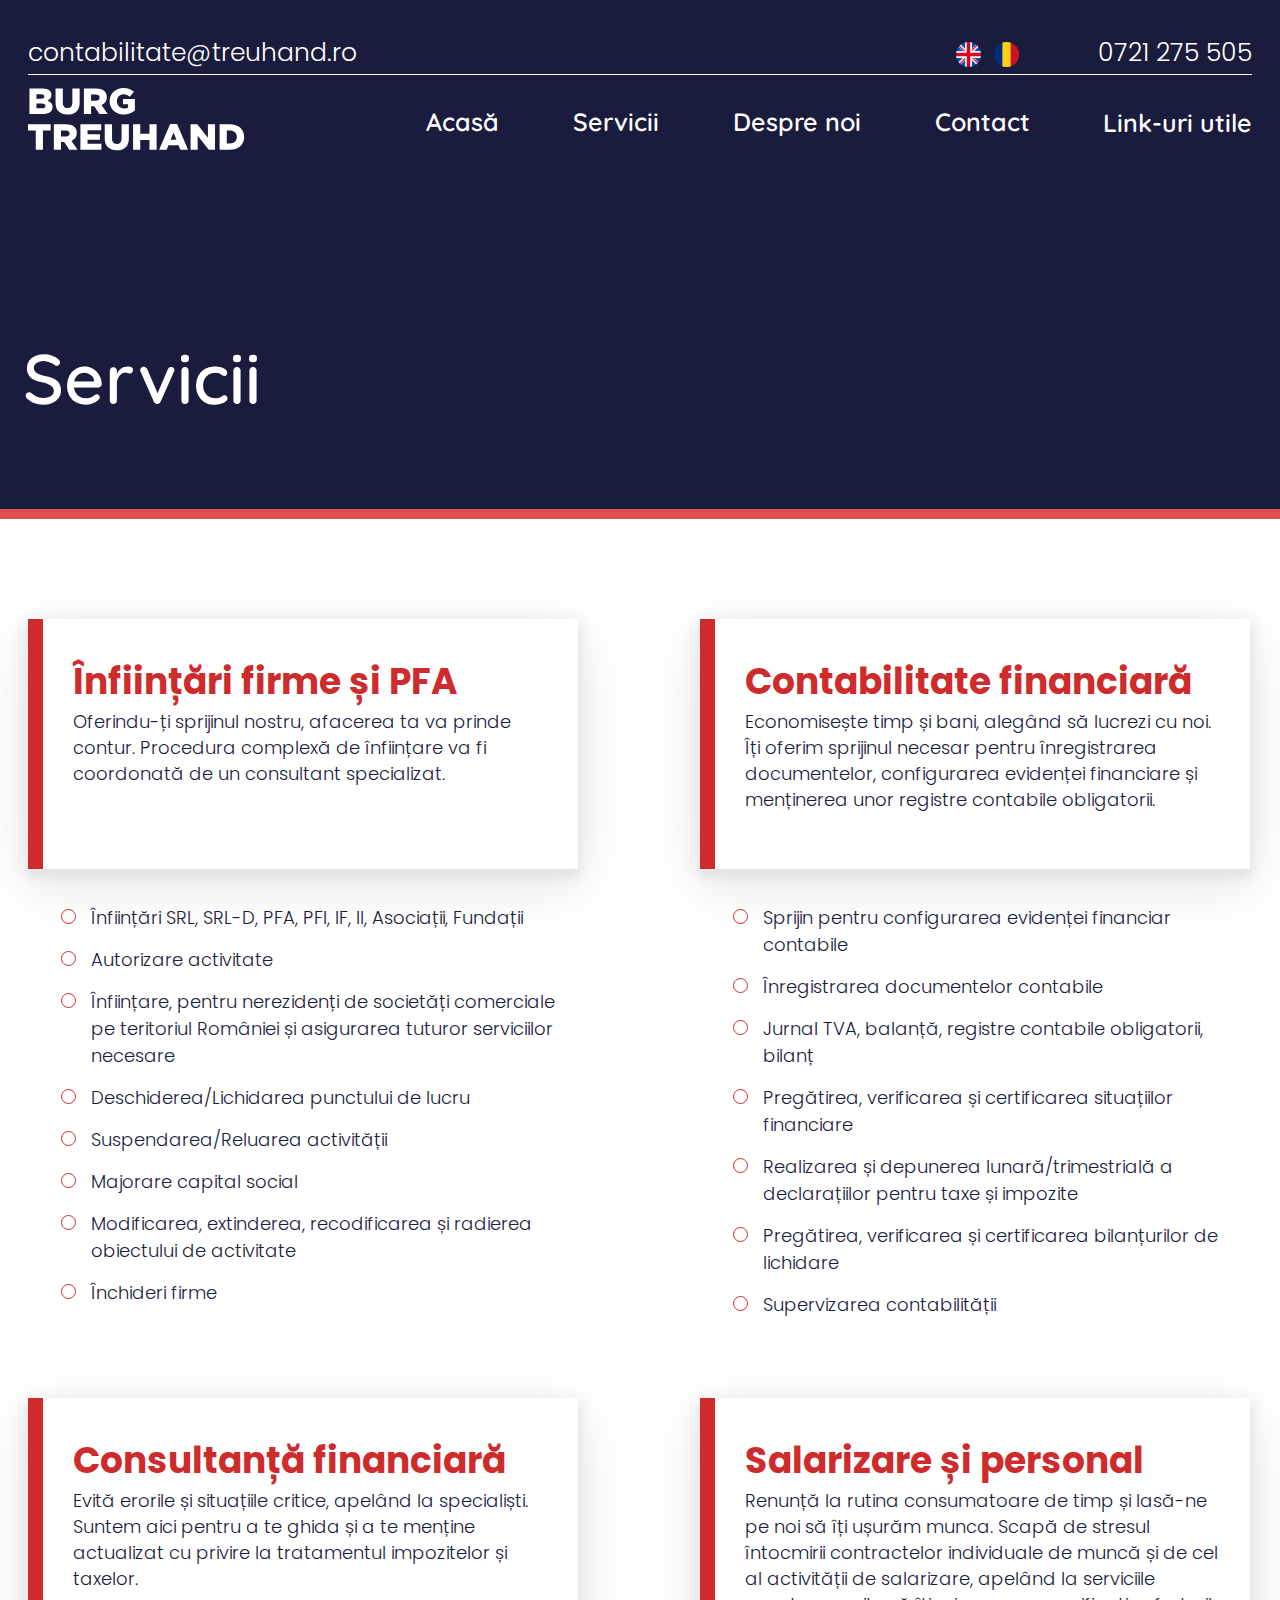
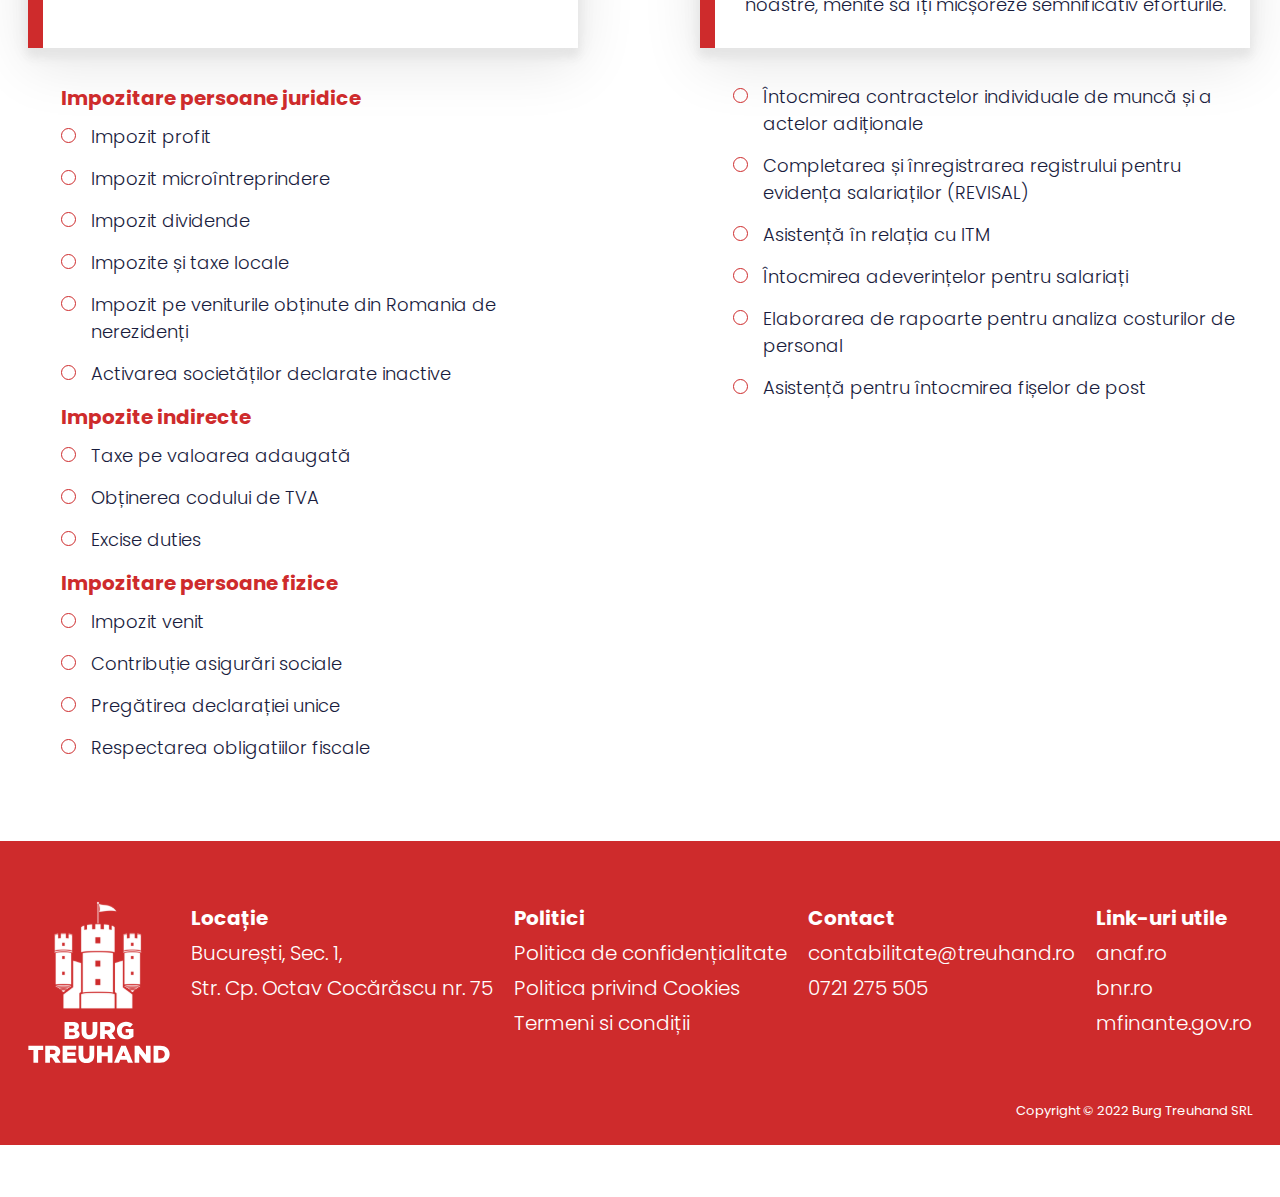
<file: servicii.html>
<!DOCTYPE html>
<html>
<head>
  <meta charset="UTF-8">
  <meta http-equiv="X-UA-Compatible" content="IE=edge">
  <meta name="viewport" content="width=device-width, initial-scale=1.0">
  <title>Servicii</title>
  <link rel="icon" type="image/png" sizes="32x32" href="imagini/logoicon.png">
  <link href="stylev1.1.css" rel="stylesheet">
  <link rel="preconnect" href="https://fonts.googleapis.com">
  <link rel="preconnect" href="https://fonts.gstatic.com" crossorigin>
  <link href="https://fonts.googleapis.com/css2?family=Poppins:wght@300;400&family=Quicksand:wght@600;700&display=swap" rel="stylesheet">
  <script src="https://smtpjs.com/v3/smtp.js"></script>  
  <script src="https://ajax.googleapis.com/ajax/libs/jquery/3.2.1/jquery.min.js"></script>
  <script src="code.js"></script>
</head>
<body>
  <section class="servicii-page">
    <!-- Navbar -->    
    

    
    <section class="sus-tot">
            <header class="hdesktop">
              <div class="hsus">
              <address>contabilitate@treuhand.ro</address>
              <div class="limbi-back">
                <div class="limbi">
                 <a href="#" onclick="setLanguage('en')"><img src="imagini/great-britain.png"  width="25px"></a> 
                 <a href="#" onclick="setLanguage('ro')"><img src="imagini/romania.png"  width="25px"></a>
                 </div></div>
              <address>0721 275 505</address>
              </div>
              <div class="line-1"></div>
              <nav id="nav">
                <a href="index.html">
                  <img id="logosusscris" src="imagini/Logoscrisconta-alb.svg" class="logosusscris" width="217.18px">
                  <img id="logosusscris2tel" src="imagini/logoburgfooter2.png" class="logosusscris2tel" width="217.18px">
                </a>
              <ul>
              <li><a id="home" href="index.html">Acasă</a></li>
              <li><a id="services" href="servicii.html">Servicii</a></li>
              <li><a id="aboutus" href="desprenoi.html">Despre noi</a></li>
              <li><a id="contact" href="contact.html">Contact</a></li>
              <div class="navdown">
                <button id="navbutt" class="navbutt">Link-uri utile</button>
                <div class="navdown-content">
                  <a href="https://www.anaf.ro/">anaf.ro</a>
                  <a href="https://bnr.ro/">bnr.ro</a>
                  <a href="https://mfinante.gov.ro/">mfinante.gov.ro</a>
                </div>
              </div>
              </ul>
              <div id="hamburger-icon" onclick="toggleMobileMenu(this)">
                <div class="bar1"></div>
                <div class="bar2"></div>
                <div class="bar3"></div>
                <ul id="mynav" class="mobile-menu">
                  <li><a id="home2" href="index.html">Acasă</a></li>
                  <li><a id="services2" href="servicii.html">Servicii</a></li>
                  <li><a id="aboutus2" href="desprenoi.html">Despre noi</a></li>
                  <li><a id="contact2" href="contact.html">Contact</a></li>
                  <li class="limbi2">
                    <a href="#" onclick="setLanguage('en')"><img src="imagini/great-britain.png"  width="25px"></a> 
                    <a href="#" onclick="setLanguage('ro')"><img src="imagini/romania.png"  width="25px"></a>
            
                  </li>
                </ul>
           </div>
              </nav>
            </header>
       <img id="burglogo" src="imagini/logoburgheader.svg" class="burglogo">



       <!-- Hero section -->
       <div class="herosec">
        <div class="herosec1">
        <div class="stanga1">
        <h1 class="h1" id="header1services">Servicii</h1>
        </div>
        </div>
      </div>
    </section>


    <div class="servicii-part-page">
      <div class="servicii-part-stanga">
      <div class="servicii-box-page">
        <h2 id="h4">Înființări firme </h2>
        <p1 id="p1services">Oferindu-ți sprijinul nostru, afacerea ta va prinde contur.
          Procedura complexă de înființare va fi coordonată de un consultant specializat.
          </p1>
      </div>
      <div class="servicii-lista-part">
        <div class="servicii-listing"><span class="servicii-circle"></span><p2 id="b1">Înființări SRL, SRL-D, PFA, PFI, IF, II, Asociații, Fundații </p2></div>
        <div class="servicii-listing"><span class="servicii-circle"></span><p2 id="b2">Autorizare activitate </p2></div>
        <div class="servicii-listing"><span class="servicii-circle"></span><p2 id="b3">Înființare, pentru nerezidenți de societăți comerciale pe teritoriul României și asigurarea tuturor serviciilor necesare </p2></div>
        <div class="servicii-listing"><span class="servicii-circle"></span><p2 id="b4">Deschiderea/Lichidarea punctului de lucru </p2></div>
        <div class="servicii-listing"><span class="servicii-circle"></span><p2 id="b5">Suspendarea/Reluarea activității </p2></div>
        <div class="servicii-listing"><span class="servicii-circle"></span><p2 id="b6">Majorare capital social </p2></div>
        <div class="servicii-listing"><span class="servicii-circle"></span><p2 id="b7">Modificarea, extinderea, recodificarea și radierea obiectului de activitate </p2></div>
        <div class="servicii-listing"><span class="servicii-circle"></span><p2 id="b8">Închideri firme </p2></div>
      </div>
    </div>
    
    <div class="servicii-part-dreapta">
      <div class="servicii-box-page">
        <h2 id="h4nd">Contabilitate financiară </h2>
        <p1 id="p1ndservices">Economisește timp și bani, alegând să lucrezi cu noi.
          Îți oferim sprijinul necesar pentru înregistrarea documentelor, configurarea evidenței financiare și menținerea unor registre contabile obligatorii.          
          </p1>
      </div>
      <div class="servicii-lista-part">
        <div class="servicii-listing"><span class="servicii-circle"></span><p2 id="b9">Sprijin pentru configurarea evidenței financiar contabile</p2></div>
        <div class="servicii-listing"><span class="servicii-circle"></span><p2 id="b10">Înregistrarea documentelor contabile</p2></div>
        <div class="servicii-listing"><span class="servicii-circle"></span><p2 id="b11">Jurnal TVA, balanță, registre contabile obligatorii, bilanț</p2></div>
        <div class="servicii-listing"><span class="servicii-circle"></span><p2 id="b12">Pregătirea, verificarea și certificarea situațiilor financiare</p2></div>
        <div class="servicii-listing"><span class="servicii-circle"></span><p2 id="b13">Realizarea și depunerea lunară/trimestrială a declarațiilor pentru taxe și impozite</p2></div>
        <div class="servicii-listing"><span class="servicii-circle"></span><p2 id="b14">Pregătirea, verificarea și certificarea bilanțurilor de lichidare</p2></div>
        <div class="servicii-listing"><span class="servicii-circle"></span><p2 id="b15">Supervizarea contabilității</p2></div>
      </div>
    </div> 
    </div>



    <div class="servicii-part-page2">
      <div class="servicii-part-stanga">
      <div class="servicii-box-page">
        <h2 id="h4rd">Consultanță financiară</h2>
        <p1 id="p1rdservices">Evită erorile și situațiile critice, apelând la specialiști.
          Suntem aici pentru a te ghida și a te menține actualizat cu privire la tratamentul impozitelor și taxelor.          
          </p1>
      </div>
      <div class="servicii-lista-part">
        <p3 id="b35">Impozitare persoane juridice</p3>
        <div class="servicii-listing"><span class="servicii-circle"></span><p2 id="b16">Impozit profit</p2></div>
        <div class="servicii-listing"><span class="servicii-circle"></span><p2 id="b17">Impozit microîntreprindere</p2></div>
        <div class="servicii-listing"><span class="servicii-circle"></span><p2 id="b18">Impozit dividende</p2></div>
        <div class="servicii-listing"><span class="servicii-circle"></span><p2 id="b19">Impozite și taxe locale</p2></div>
        <div class="servicii-listing"><span class="servicii-circle"></span><p2 id="b20">Impozit pe veniturile obținute din Romania de nerezidenți</p2></div>
        <div class="servicii-listing"><span class="servicii-circle"></span><p2 id="b21">Activarea societăților declarate inactive</p2></div>
        <p3 id="b36">Impozite indirecte</p3>
        <div class="servicii-listing"><span class="servicii-circle"></span><p2 id="b22">Taxe pe valoarea adaugată</p2></div>
        <div class="servicii-listing"><span class="servicii-circle"></span><p2 id="b23">Obținerea codului de TVA</p2></div>
        <div class="servicii-listing"><span class="servicii-circle"></span><p2 id="b24">Accize</p2></div>
        <p3 id="b37">Impozitare persoane fizice</p3>
        <div class="servicii-listing"><span class="servicii-circle"></span><p2 id="b25">Impozit venit</p2></div>
        <div class="servicii-listing"><span class="servicii-circle"></span><p2 id="b26">Contribuție asigurări sociale</p2></div>
        <div class="servicii-listing"><span class="servicii-circle"></span><p2 id="b27">Pregătirea declarației unice</p2></div>
        <div class="servicii-listing"><span class="servicii-circle"></span><p2 id="b28">Respectarea obligatiilor fiscale</p2></div>
      </div>
    </div>
    
    <div class="servicii-part-dreapta">
      <div class="servicii-box-page">
        <h2 id="h4th">Salarizare și personal</h2>
        <p1 id="p1thservices">Renunță la rutina consumatoare de timp și lasă-ne pe noi să îți ușurăm munca.
          Scapă de stresul întocmirii contractelor individuale de muncă și de cel al activității de salarizare, apelând la serviciile noastre, menite să îți micșoreze semnificativ eforturile.
                    
          </p1>
      </div>
      <div class="servicii-lista-part">
        <div class="servicii-listing"><span class="servicii-circle"></span><p2 id="b29">Întocmirea contractelor individuale de muncă și a actelor adiționale</p2></div>
        <div class="servicii-listing"><span class="servicii-circle"></span><p2 id="b30">Completarea și înregistrarea registrului pentru evidența salariaților (REVISAL)</p2></div>
        <div class="servicii-listing"><span class="servicii-circle"></span><p2 id="b31">Asistență în relația cu ITM</p2></div>
        <div class="servicii-listing"><span class="servicii-circle"></span><p2 id="b32">Întocmirea adeverințelor pentru salariați</p2></div>
        <div class="servicii-listing"><span class="servicii-circle"></span><p2 id="b33">Elaborarea de rapoarte pentru analiza costurilor de personal</p2></div>
        <div class="servicii-listing"><span class="servicii-circle"></span><p2 id="b34">Asistență pentru întocmirea fișelor de post</p2></div>
      </div>
    </div>  
    </div>

    <div class="nav22">
      <div class="nav2">
        <a href="index.html">
          <img id="logosusscris2" src="imagini/logoburgfooter2.png" class="logosusscris2" width="217.18px"></a>
       <ul>
       <li><a id="home1" href="index.html">Acasă</a></li>
       <li><a id="services1" href="servicii.html">Servicii</a></li>
       <li><a id="aboutus1" href="desprenoi.html">Despre noi</a></li>
       <li><a id="contact1" href="contact.html">Contact</a></li>
       <div class="navdown2">
         <button id="navbutt2" class="navbutt2">Link-uri utile</button>
         <div class="navdown-content2">
           <a href="https://www.anaf.ro/">anaf.ro</a>
           <a href="https://bnr.ro/">bnr.ro</a>
           <a href="https://mfinante.gov.ro/">mfinante.gov.ro</a>
         </div>
       </div>
     </div>
   </div>


   <footer>
    <div class="footer-conta">
    <img class="l-2" src="imagini/logoburgfooter.svg" width="142px">    
    <div class="footer-info">
      <h8 id="h8">Locatie<br></h8>
      <p13 id="p13nd">București, Sec. 1,<br>Str. Cp. Octav Cocărăscu nr. 75</p13>
    </div>
    <div class="footer-info">
      <h8 id="h8nd">Politici<br></h8><br>
      <a href="politica.html" class="footer-links">Politica de confidențialitate</a><br>
      <a class="footer-links" href="cookies.html">Politica privind Cookies</a>
      <br><a class="footer-links" href="termeni.html">Termeni si condiții</a>
    </div>
    <div class="footer-info">
      <h8>Contact<br></h8>
      <p13>contabilitate@treuhand.ro<br>0721 275 505</p13>
    </div>
    <div class="footer-info">
      <h8 id="h8rd">Link-uri utile<br></h8>
      <a id="h8rd1" class="footer-links" href="https://anaf.ro/">anaf.ro</a><br>
      <a class="footer-links" href="https://bnr.ro/">bnr.ro</a><br>
      <a class="footer-links" href="https://mfinante.gov.ro/">mfinante.gov.ro</a>
    </div>
    
<h1000>Copyright © 2022 Burg Treuhand SRL</h1000>
  </div>
</footer>


  </section>
</body>




<!-- Script -->
<script>
  var language; 
  function getLanguage() {
    (localStorage.getItem('language') == null) ? setLanguage('en') : false;
    $.ajax({ 
    url:  './language/' +  localStorage.getItem('language') + '.json', 
    dataType: 'json', async: false, dataType: 'json', 
    success: function (lang) { 
      language = lang 
    } });
  }

  
  function setLanguage(lang) {
    if (localStorage.getItem('language') !== lang){
      localStorage.setItem('language', lang);
      updateText();
    }
  }

  function updateText(){
    $(document).ready(function(){
      // apelare functie care ia ce limba este selectata la mom actual
      getLanguage();

      //AICI SE UPDATEAZA TEXTU
      $('#header1services').text(language.header1services);
      $('#home').text(language.home);
      $('#services').text(language.services);
      $('#aboutus').text(language.aboutus);
      $('#contact').text(language.contact);
      $('#navbutt').text(language.navbutt);
      $('#home1').text(language.home1);
      $('#services1').text(language.services1);
      $('#aboutus1').text(language.aboutus1);
      $('#contact1').text(language.contact1);
      $('#home2').text(language.home2);
      $('#services2').text(language.services2);
      $('#aboutus2').text(language.aboutus2);
      $('#contact2').text(language.contact2);
      $('#navbutt2').text(language.navbutt2);
      $('#h4').text(language.h4);
      $('#h4nd').text(language.h4nd);
      $('#h4rd').text(language.h4rd);
      $('#h4th').text(language.h4th);
      $('#h5').text(language.h5);
      $('#p1services').text(language.p1services);
      $('#p1ndservices').text(language.p1ndservices);
      $('#p1rdservices').text(language.p1rdservices);
      $('#p1thservices').text(language.p1thservices);
      $('#b1').text(language.b1);
      $('#b2').text(language.b2);
      $('#b3').text(language.b3);
      $('#b4').text(language.b4);
      $('#b5').text(language.b5);
      $('#b6').text(language.b6);
      $('#b7').text(language.b7);
      $('#b8').text(language.b8);
      $('#b9').text(language.b9);
      $('#b10').text(language.b10);
      $('#b11').text(language.b11);
      $('#b12').text(language.b12);
      $('#b13').text(language.b13);
      $('#b14').text(language.b14);
      $('#b15').text(language.b15);
      $('#b16').text(language.b16);
      $('#b17').text(language.b17);
      $('#b18').text(language.b18);
      $('#b19').text(language.b19);
      $('#b20').text(language.b20);
      $('#b21').text(language.b21);
      $('#b22').text(language.b22);
      $('#b23').text(language.b23);
      $('#b24').text(language.b24);
      $('#b25').text(language.b25);
      $('#b26').text(language.b26);
      $('#b27').text(language.b27);
      $('#b28').text(language.b28);
      $('#b29').text(language.b29);
      $('#b30').text(language.b30);
      $('#b31').text(language.b31);
      $('#b32').text(language.b32);
      $('#b33').text(language.b33);
      $('#b34').text(language.b34);
      $('#b35').text(language.b35);
      $('#b36').text(language.b36);
      $('#b37').text(language.b37);
      $('#h8').text(language.h8);
      $('#h8nd').text(language.h8nd);
      $('#h8rd').text(language.h8rd);
      $('#h8rd1').text(language.h8rd1);
      $('#p13').text(language.p13);
      $('#p13nd').text(language.p13nd);
      


    });
  }

  updateText();
  </script>




<script>// When the user scrolls the page, execute myFunction
window.onscroll = function() {myFunction()};

// Get the navbar
var navbar = document.getElementById("nav");

// Get the offset position of the navbar
var sticky = navbar.offsetTop;

// Add the sticky class to the navbar when you reach its scroll position. Remove "sticky" when you leave the scroll position
function myFunction() {
if (window.pageYOffset >= sticky) {
  navbar.classList.add("sticky")
} else {
  navbar.classList.remove("sticky");
}
}





function toggleMobileMenu(menu){
menu.classList.toggle('open');
}


$(document).scroll(function() {
var y = $(this).scrollTop();
if (y > 250) {
$('.nav22').slideDown();
$('.nav2').slideDown();
$('.logosusscris2').slideDown();
} else {
$('.nav22').slideUp();
$('.nav2').slideUp();
$('.logosusscris2').slideUp();
}
});





function dropfunction() {
  document.getElementById("myDropdown").classList.toggle("show");
}

// Close the dropdown menu if the user clicks outside of it
window.onclick = function(event) {
  if (!event.target.matches('.dropbtn')) {
    var dropdowns = document.getElementsByClassName("dropdown-content");
    var i;
    for (i = 0; i < dropdowns.length; i++) {
      var openDropdown = dropdowns[i];
      if (openDropdown.classList.contains('show')) {
        openDropdown.classList.remove('show');
      }
    }
  }
}

</script>
</html>
</file>
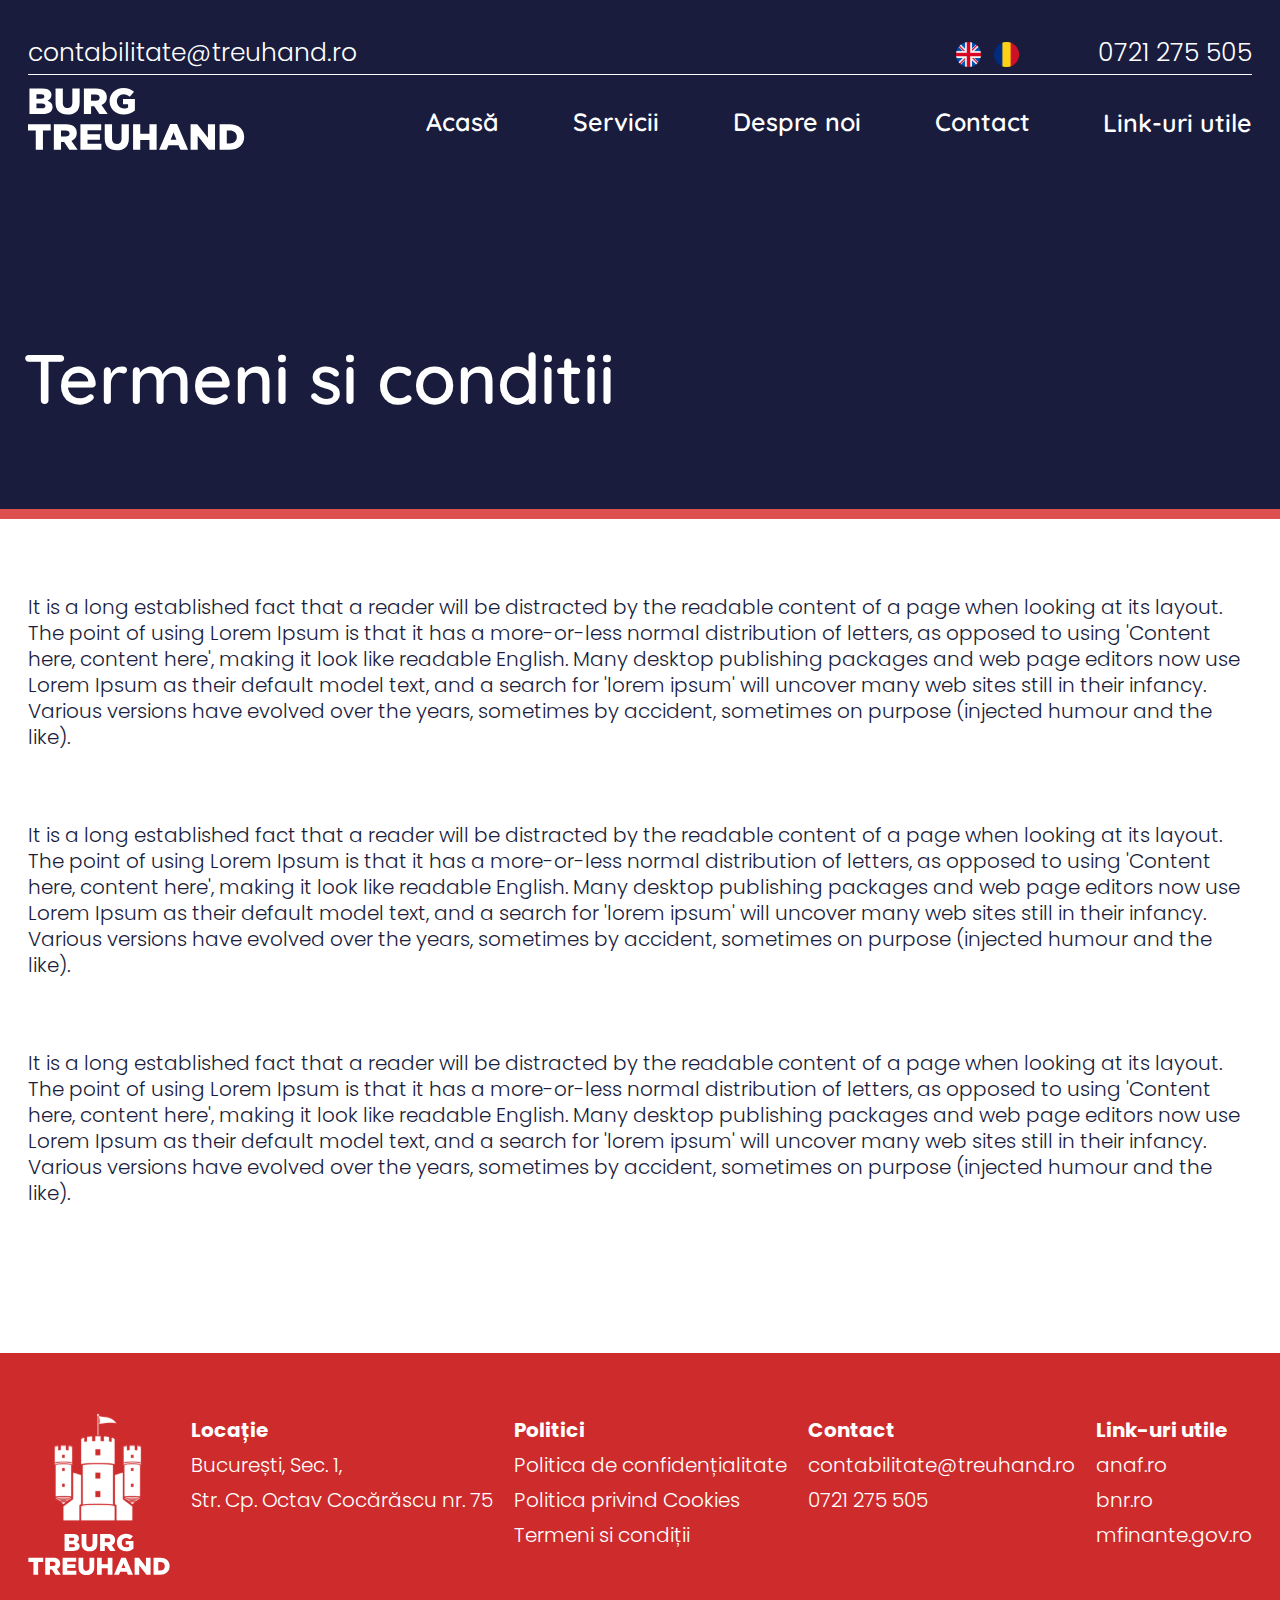
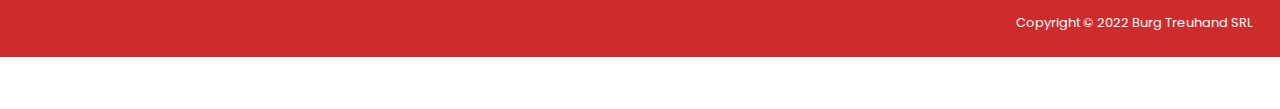
<file: termeni.html>
<!DOCTYPE html>
<html>
<head>
  <meta charset="UTF-8">
  <meta http-equiv="X-UA-Compatible" content="IE=edge">
  <meta name="viewport" content="width=device-width, initial-scale=1.0">
  <title>Termeni si conditii</title>
  <link rel="icon" type="image/png" sizes="32x32" href="imagini/logoicon.png">
  <link href="stylev1.1.css" rel="stylesheet">
  <link rel="preconnect" href="https://fonts.googleapis.com">
  <link rel="preconnect" href="https://fonts.gstatic.com" crossorigin>
  <link href="https://fonts.googleapis.com/css2?family=Poppins:wght@300;400&family=Quicksand:wght@600;700&display=swap" rel="stylesheet">
  <script src="https://smtpjs.com/v3/smtp.js"></script>  
  <script src="https://ajax.googleapis.com/ajax/libs/jquery/3.2.1/jquery.min.js"></script>
  <script src="code.js"></script>
</head>
<body>
  <section class="termeni-page">
    <!-- Navbar -->    
    
    

    
    <section class="sus-tot">
            <header class="hdesktop">
              <div class="hsus">
              <address>contabilitate@treuhand.ro</address>
              <div class="limbi-back">
                <div class="limbi">
                 <a href="#" onclick="setLanguage('en')"><img src="imagini/great-britain.png"  width="25px"></a> 
                 <a href="#" onclick="setLanguage('ro')"><img src="imagini/romania.png"  width="25px"></a>
                </div></div>
              <address>0721 275 505</address>
              </div>
              <div class="line-1"></div>
              <nav id="nav">
                <a href="index.html">
                  <img id="logosusscris" src="imagini/Logoscrisconta-alb.svg" class="logosusscris" width="217.18px">
                  <img id="logosusscris2tel" src="imagini/logoburgfooter2.png" class="logosusscris2tel" width="217.18px">
                </a>
              <ul>
              <li><a id="home" href="index.html">Acasă</a></li>
              <li><a id="services" href="servicii.html">Servicii</a></li>
              <li><a id="aboutus" href="desprenoi.html">Despre noi</a></li>
              <li><a id="contact" href="contact.html">Contact</a></li>
              <div class="navdown">
                <button id="navbutt" class="navbutt">Link-uri utile</button>
                <div class="navdown-content">
                  <a href="https://www.anaf.ro/">anaf.ro</a>
                  <a href="https://bnr.ro/">bnr.ro</a>
                  <a href="https://mfinante.gov.ro/">mfinante.gov.ro</a>
                </div>
              </div>
              </ul>
              <div id="hamburger-icon" onclick="toggleMobileMenu(this)">
                <div class="bar1"></div>
                <div class="bar2"></div>
                <div class="bar3"></div>
                <ul id="mynav" class="mobile-menu">
                  <li><a id="home1" href="index.html">Acasă</a></li>
                  <li><a id="services1" href="servicii.html">Servicii</a></li>
                  <li><a id="aboutus1" href="desprenoi.html">Despre noi</a></li>
                  <li><a id="contact1" href="contact.html">Contact</a></li>
                  <li class="limbi2">
                    <a href="#" onclick="setLanguage('en')"><img src="imagini/great-britain.png"  width="25px"></a> 
                    <a href="#" onclick="setLanguage('ro')"><img src="imagini/romania.png"  width="25px"></a>
                  </li>
                </ul>
           </div>
              </nav>
            </header>
       <img id="burglogo" src="imagini/logoburgheader.svg" class="burglogo">




       <!-- Hero section -->
       <div class="herosec">
        <div class="herosec1">
        <div class="stanga1">
        <h1 class="h1" id="header1">Termeni si conditii</h1>
        </div>
        </div>
      </div>
    </section>


       <div class="termeni">
        <p1>It is a long established fact that a reader will be distracted by the readable content of a page when looking at its layout. The point of using Lorem Ipsum is that it has a more-or-less normal distribution of letters, as opposed to using 'Content here, content here', making it look like readable English. Many desktop publishing packages and web page editors now use Lorem Ipsum as their default model text, and a search for 'lorem ipsum' will uncover many web sites still in their infancy. Various versions have evolved over the years, sometimes by accident, sometimes on purpose (injected humour and the like).</p1>
        <p1>It is a long established fact that a reader will be distracted by the readable content of a page when looking at its layout. The point of using Lorem Ipsum is that it has a more-or-less normal distribution of letters, as opposed to using 'Content here, content here', making it look like readable English. Many desktop publishing packages and web page editors now use Lorem Ipsum as their default model text, and a search for 'lorem ipsum' will uncover many web sites still in their infancy. Various versions have evolved over the years, sometimes by accident, sometimes on purpose (injected humour and the like).</p1>
        <p1>It is a long established fact that a reader will be distracted by the readable content of a page when looking at its layout. The point of using Lorem Ipsum is that it has a more-or-less normal distribution of letters, as opposed to using 'Content here, content here', making it look like readable English. Many desktop publishing packages and web page editors now use Lorem Ipsum as their default model text, and a search for 'lorem ipsum' will uncover many web sites still in their infancy. Various versions have evolved over the years, sometimes by accident, sometimes on purpose (injected humour and the like).</p1>

       </div>


    <div class="nav22">
      <div class="nav2">
        <a href="index.html">
          <img id="logosusscris2" src="imagini/logoburgfooter2.png" class="logosusscris2" width="217.18px"></a>
       <ul>
       <li><a id="home2" href="index.html">Acasă</a></li>
       <li><a id="services2" href="servicii.html">Servicii</a></li>
       <li><a id="aboutus2" href="desprenoi.html">Despre noi</a></li>
       <li><a id="contact2" href="contact.html">Contact</a></li>
       <div class="navdown2">
         <button id="navbutt2" class="navbutt2">Link-uri utile</button>
         <div class="navdown-content2">
           <a href="https://www.anaf.ro/">anaf.ro</a>
           <a href="https://bnr.ro/">bnr.ro</a>
           <a href="https://mfinante.gov.ro/">mfinante.gov.ro</a>
         </div>
       </div>
     </div>
    </div>

    <footer>
      <div class="footer-conta">
      <img class="l-2" src="imagini/logoburgfooter.svg" width="142px">    
      <div class="footer-info">
        <h8 id="h8">Locatie<br></h8>
        <p13 id="p13nd">București, Sec. 1,<br>Str. Cp. Octav Cocărăscu nr. 75</p13>
      </div>
      <div class="footer-info">
        <h8 id="h8nd">Politici<br></h8><br>
        <a href="politica.html" class="footer-links">Politica de confidențialitate</a><br>
        <a class="footer-links" href="cookies.html">Politica privind Cookies</a>
        <br><a class="footer-links" href="termeni.html">Termeni si condiții</a>
      </div>
      <div class="footer-info">
        <h8>Contact<br></h8>
        <p13>contabilitate@treuhand.ro<br>0721 275 505</p13>
      </div>
      <div class="footer-info">
        <h8 id="h8rd">Link-uri utile<br></h8>
        <a id="h8rd1" class="footer-links" href="https://anaf.ro/">anaf.ro</a><br>
        <a class="footer-links" href="https://bnr.ro/">bnr.ro</a><br>
        <a class="footer-links" href="https://mfinante.gov.ro/">mfinante.gov.ro</a>
      </div>
      
  <h1000>Copyright © 2022 Burg Treuhand SRL</h1000>
    </div>
</footer>



  </section>
</body>




<!-- Script -->
<script>
 $(function() {
        //hang on event of form with id=myform
        $("#contactFormId").submit(function(e) {

            //prevent Default functionality
            e.preventDefault();

            //get the action-url of the form
            var actionurl = e.currentTarget.action;

            //do your own request an handle the results
            $.ajax({
                    url: actionurl,
                    type: 'post',
                    data: $("#contactFormId").serialize(),
                    success: function(data) {
                      
                      $("[name='email']").val('');

                      //BUTON DUPA CE SE TRIMITE EMAIL
                      $("#butoncontact").html(language.emailSucces);
                      $("#butoncontact").css('background-color', '#191C3D');
                      $("#butoncontact").css('transition', '0.4s');
                      $("#butoncontact").css('padding', '10px 25px');

                      setTimeout(
                      function() 
                      {
                        // DUPA 3 SECUNDE IL FACEM INAPOI
                        $("#butoncontact").html(language.butoncontact);
                        $("#butoncontact").css('background-color', 'red');
                        $("#butoncontact").css('transition', '0.4s');
                      }, 3500);
                      $("#butoncontact").css('padding', '10px 25px');

                    }
            });

        });

    });





  var language; 
  function getLanguage() {
    (localStorage.getItem('language') == null) ? setLanguage('ro') : false;
    $.ajax({ 
    url:  './language/' +  localStorage.getItem('language') + '.json', 
    dataType: 'json', async: false, dataType: 'json', 
    success: function (lang) { 
      language = lang 
    } });
  }

  
  function setLanguage(lang) {
    if (localStorage.getItem('language') !== lang){
      localStorage.setItem('language', lang);
      updateText();
    }
  }

  function updateText(){
    $(document).ready(function(){
      // apelare functie care ia ce limba este selectata la mom actual
      getLanguage();

      //AICI SE UPDATEAZA TEXTU
      $('#header1contact').text(language.header1contact);
      $('#home').text(language.home);
      $('#services').text(language.services);
      $('#aboutus').text(language.aboutus);
      $('#contact').text(language.contact);
      $('#navbutt').text(language.navbutt);
      $('#home1').text(language.home1);
      $('#services1').text(language.services1);
      $('#aboutus1').text(language.aboutus1);
      $('#contact1').text(language.contact1);
      $('#home2').text(language.home2);
      $('#services2').text(language.services2);
      $('#aboutus2').text(language.aboutus2);
      $('#contact2').text(language.contact2);
      $('#navbutt2').text(language.navbutt2);
      $('#h7').text(language.h7);
      $('#h7st').text(language.h7st);
      $('#p7').text(language.p7);
      $('#p7nd').text(language.p7nd);
      $('#p7rd').text(language.p7rd);
      $('#address').text(language.address);
      $('#address2').text(language.address2);
      $('#address3').text(language.address3);
      $('#address3nd').text(language.address3nd);
      $('#p8').text(language.p8);
      $('#p9').text(language.p9);
      $('#p10').text(language.p10);
      $('#p11').text(language.p11);
      $('#p12').text(language.p12);
      $('#checkbox').text(language.checkbox);
      $('#gdpr').text(language.gdpr);
      $('#butoncontact').text(language.butoncontact);
      $('#h8').text(language.h8);
      $('#h8nd').text(language.h8nd);
      $('#h8rd').text(language.h8rd);
      $('#h8rd1').text(language.h8rd1);
      $('#p13').text(language.p13);
      $('#p13nd').text(language.p13nd);
      $('#schedule').text(language.schedule);
      
    });
  }

  updateText();
  </script>




<script>// When the user scrolls the page, execute myFunction
window.onscroll = function() {myFunction()};

// Get the navbar
var navbar = document.getElementById("nav");

// Get the offset position of the navbar
var sticky = navbar.offsetTop;

// Add the sticky class to the navbar when you reach its scroll position. Remove "sticky" when you leave the scroll position
function myFunction() {
if (window.pageYOffset >= sticky) {
  navbar.classList.add("sticky")
} else {
  navbar.classList.remove("sticky");
}
}





function toggleMobileMenu(menu){
menu.classList.toggle('open');
}


$(document).scroll(function() {
var y = $(this).scrollTop();
if (y > 250) {
$('.nav22').slideDown();
$('.nav2').slideDown();
$('.logosusscris2').slideDown();
} else {
$('.nav22').slideUp();
$('.nav2').slideUp();
$('.logosusscris2').slideUp();
}
});

</script>
</html>
</file>
<file: stylev1.1.css>
*{
  box-sizing: border-box;
  margin: 0;
  padding: 0;
  text-decoration: none;
  font-family: 'Quicksand', sans-serif;
  font-family: 'Poppins', sans-serif;
}

.grecaptcha-badge { 
  display: none;
}

.pagerror{
  position: relative;
  display: inline-block;
  align-items: center;
  width: 100%;
}


.bacck404{
  width: 100%;
  position: relative;
  text-align: center;
  font-size: 60px;
  font-family: 'Quicksand',sans-serif ;
  color: #191C3D;
  top: 6vw;
}

.pagerror h1{
  margin: 0 auto;
  text-align: center;
  background-color: #C0C0C0;
}

.pagerror button{
  margin: 0 auto;
  position: relative;
  display: flex;
  top: 12vw;
  padding: 15px 25px;
  border: none;
  font-size:25px ;
  background-color: #CE2B2C;
  color: white;
  border-radius: 20px;
  cursor: pointer;
  margin-bottom: 10vw;
}

.errorpage footer{
 position: relative;
 bottom: 0px;
 margin-top: 0px;
 top:7.4vw
}

html {
  -webkit-tap-highlight-color: transparent;
  -webkit-touch-callout: none;

  margin-right: 0px;
  margin-left: 0px;
  margin-top: 0px;
  margin-bottom: 0px;
  right: 0px;
  left: 0px;
  top: 0px;
  bottom: 0px;
}
html:focus {
  outline: none !important;
}


.logosusscris2{
  top: -6px;
  position: relative;
  display: flex;
}



footer, .footer-conta{
  margin-bottom: 0px;
  bottom:0px;
}



.desktop{
  margin-bottom: 0px;
  padding-bottom: 0px;
  bottom: 0px;
}

html{
  scroll-behavior: smooth;
  margin-bottom: 0px;
  margin-right: 0px;
}

a:visited { 
  text-decoration: none; 
 }

textarea{
  resize: none;
}

.nav2{
  display: none;
  height:0px;
}
.nav22{
  display: none;
  height:0px;
}
.nav22 ul{
  display: none;
}
.dp-stanga-base{
  display: none;
}
.dp-stanga-phone{
  display: none;
}
.h7{
  display: none;
}
.servs-butt2{
  display: none;
}
.triunghi-phone{
  display: none;
}
#hamburger-icon{
  display: none;
}

@media(min-width:
1024px){

}



@media(min-width:0px){
address{
  font-family: 'Poppins',sans-serif;
  font-weight: 300;
}

ul li a{
  font-family: 'Quicksand',sans-serif;
  font-weight: 600;
}

h1{
  font-family: 'Quicksand',sans-serif;
  font-weight: 600;
  white-space: pre-wrap;
}

.h1{
  font-family: 'Quicksand',sans-serif;
  font-weight: 600;
  white-space: pre-wrap;
}

h2{
  font-family: 'Poppins',sans-serif;
  font-weight: 400;
}

.buton1{
  font-family: 'Quicksand',sans-serif;
  font-weight: 600;
}

.triunghi{
  font-family: 'Quicksand',sans-serif;
  font-weight: 600;
}

.triunghi-phone{
  font-family: 'Quicksand',sans-serif;
  font-weight: 600;
}

h4{
  font-family: 'Quicksand',sans-serif;
  font-weight: 600;
}

p1{
  font-family: 'Poppins',sans-serif;
  font-weight: 300;
}

.servs-butt{
  font-family: 'Poppins',sans-serif;
  font-weight: 400;
}

.servs-butt2{
  font-family: 'Poppins',sans-serif;
  font-weight: 400;
}

p2{
  font-family: 'Poppins',sans-serif;
  font-weight: 300;
}

h5{
  font-family: 'Quicksand',sans-serif;
  font-weight: 600;
  white-space: pre-wrap;
}

.info{
  font-family: 'Quicksand',sans-serif;
  font-weight: 600;
  white-space: nowrap;
}

.infoinfo{
  display: flex;
}

.qmark1{
  font-size: 46px;  
}

.dp-title{
  font-family: 'Quicksand',sans-serif;
  font-weight: 600;
  color: #191C3D;
}

h6{
  font-family: 'Quicksand',sans-serif;
  font-weight: 700;
}

p3{
  font-family: 'Poppins',sans-serif;
  font-weight: 300;
}

.dp-stanga-phone{
  font-family: 'Quicksand',sans-serif;
  font-weight: 600;
}

.dp-stanga-phone2{
  font-family: 'Quicksand',sans-serif;
  font-weight: 600;
}

.dp-stanga-phone3{
  font-family: 'Quicksand',sans-serif;
  font-weight: 600;
}

.dp-stanga-phone4{
  font-family: 'Quicksand',sans-serif;
  font-weight: 600;
}

.slide{
  font-family: 'Poppins',sans-serif;
  font-weight: 300;
}

.slide2{
  font-family: 'Poppins',sans-serif;
  font-weight: 300;
}

.slide3{
  font-family: 'Poppins',sans-serif;
  font-weight: 300;
}

.slide4{
  font-family: 'Poppins',sans-serif;
  font-weight: 300;
}

.dp-butt{
  font-family: 'Quicksand',sans-serif;
  font-weight: 700;
}


h7{
  font-family: 'Quicksand',sans-serif;
  font-weight: 700;
}

p7{
  font-family: 'Quicksand',sans-serif;
  font-weight: 700;
}

.contact-address{
  font-family: 'Poppins',sans-serif;
  font-weight: 300;
}

.contact-address2{
  font-family: 'Poppins',sans-serif;
  font-weight: 300;
}

p8{
  font-family: 'Poppins',sans-serif;
  font-weight: 300;
}

p9{
  font-family: 'Poppins',sans-serif;
  font-weight: 300;
}

p10{
  font-family: 'Poppins',sans-serif;
  font-weight: 300;
}

p11{
  font-family: 'Poppins',sans-serif;
  font-weight: 300;
}

p12{
  font-family: 'Poppins',sans-serif;
  font-weight: 300;
}

p13{
  font-family: 'Poppins',sans-serif;
  font-weight: 300;
}

.gdpr{
  font-family: 'Poppins',sans-serif;
  font-weight: 300;
}

.gdpr-link{
  font-family: 'Poppins',sans-serif;
  font-weight: 300;
}

.butoncontact{
  font-family: 'Quicksand',sans-serif;
  font-weight: 600;
}

.desprenoi-page h2{
  font-family: 'Quicksand',sans-serif;
  font-weight: 700;
}

.desprenoi-page p1{
  font-family: 'Poppins',sans-serif;
  font-weight: 300;
}

.gdpr a{
  bottom: 2px;
  margin-right: 2px;
  position: relative;
}


}


@-webkit-keyframes bounce {
  0%,  
  100% {
     -webkit-transform: translateY(0);
  } 
  50% {
      -webkit-transform: translateY(-10px);
  }
}
@-moz-keyframes bounce {
  0%, 
  100% {
     -moz-transform: translateY(0);
  }
  50% {
     -moz-transform: translateY(-10px);
  }
}
@-o-keyframes bounce {
  0%,
  100% {
     -o-transform: translateY(0);
  }
  50% {
     -o-transform: translateY(-10px);
  }
}
@keyframes bounce {
  0%,  
  100% {
      transform: translateY(0);
  }
  50% {
      transform: translateY(-10px);
  }
}



@media (-webkit-device-pixel-ratio: 1.25) {
  :root {
  zoom: 0.8;
  }
}

/* Phones */
@media only screen 
and (max-width : 480px)
and (min-width : 1px){


  .logosusscris2tel{
    display: flex;
    width: 150px;
    margin-left: 20px;
    margin-top: -8px;
  }

  .logosusscris{
    display: none;
  }

  .logosusscris2{
    display: none;
    height:0px;
  }
  .nav2{
    display: none;
    height:0px;
  }
  .nav22{
    display: none;
    height:0px;
  }

.desktop{
    -webkit-tap-highlight-color: transparent;
  }

.limbi{
display: none;
} 

.limbi2{
  width: 20px;
  display: flex;
  white-space: nowrap;
  justify-content: space-between; 
} 

/* Navbar*/
.hsus{
  display:none;
}

.burglogo{
  display: none;
}

.hdesktop{
 width: 100%;
 height: 75px;
}

.line-1{
display:none;
}

nav{
  display: flex;
  justify-content: space-between;
  align-items: center;
  white-space: nowrap;
  margin: 0 auto;
  width:100%;
 background-color: transparent;
 height: 75px;
 top:0;
 z-index: 999;
 text-decoration: none;
 background-color: #CE2B2C;
 position: fixed;
}

sticky{
  position: fixed;
  top: 0;
  margin: 0 auto;
  background-color: #CE2B2C;
  align-items: center;
}

.sticky + .content {
  padding-top: 60px;
}

.logosusscris{
width: 117.18px;
position: relative;
margin-left: 10px;
}

#hamburger-icon {
  margin: auto 0;
  display: block;
  cursor:pointer;
  top: 25px;
  float: right;
  margin-left: 89%;
  width: 100%;
  position: absolute;
}

#hamburger-icon div{
  width:25px;
  height:2px;
  background-color: white;
  margin: 6px 0;
  transition: 0.4s;
  margin-right: 25px;
  overflow: hidden;
  margin-top: 6px;
}

.open .bar1{
  -webkit-transform: rotate(-45deg) translate(-6px, 6px);
  transform: rotate(-45deg) translate(-6px, 6px);
}

.open .bar2{
  opacity: 0;
}

.open .bar3 {
  -webkit-transform: rotate(45deg) translate(-6px, -8px);
  transform: rotate(45deg) translate(-6px, -8px);
}

.open .mobile-menu {
  display: flex;
  flex-direction: column;
  align-items: center;
  justify-content: flex-start;
  overflow-y: hidden;
  transition: all .5s;
  position:relative;
 width: 100%;
 text-align: center;
 left: -89%;
 top: 20px;
 margin: 0 auto;
 height: 100vw;
 padding-bottom: 270%;
 transition: 1s;
}


.mobile-menu{
  display: none;
  position: absolute;
  top:75px;
  left: 0px;
  height: 100%;
  z-index:998;
  width:100%;
  background-color:#191C3D;
}

nav ul{
  display: none;
  justify-content: space-around;
  float: right;
   padding-top: 10%;
}

nav ul li{
  list-style: none;
  margin-top: 1vh;
}

nav ul li a{
  color: white;
  text-decoration: none;
  font-weight: bold;
  font-size: 27px;
  font-family: 'Quicksand', sans-serif;
  font-weight: 600;
  position: relative;
  z-index: 200;
  margin-top: 4vh;
  display: flex;
  overflow-y: hidden;
}

nav ul li:hover{
  color: #191C3D;
}

/* Hero part */
.herosec{
  width: 100%;
  height: 45vw;
  background-color: transparent;
  margin: 0 auto;
}

.herosec1{
  width: 100%;
  height: 105vw;
  background-color: white;
  display: flex;
  justify-content: space-between;
  align-items: center;
  position: relative;
}

.contabil{
  display: none;
}

.buton1{
  white-space: nowrap;
  background-color: #CE2B2C;
  display: flex;
  bottom:-23vw;
  cursor: pointer;
  color: white;
  font-size: 4.2vw;
  position: relative;
  font-family: 'Quicksand', sans-serif;
  font-weight: 600;
  padding: 12px 25px;
  border-radius: 15px;
  border: transparent;
  left: 30px;
}

.stanga1{
  height: 100%;
  position: relative;
  width: 100%;
  justify-content: space-between;
  align-items: center;
}

h1{
font-size: 9vw;
position: relative;
top: 13vw;
display: flex;
width: 55vw;
background-color: transparent;
z-index: 3;
margin-left: -5px;
background-color: transparent;
margin-top: -15px;
font-family: 'Quicksand', sans-serif;
font-weight: 600;
color: #191C3D;
left: 35px;
line-height: 11vw;
}

.h1{
  color: #CE2B2C;
}

h2{
  font-size: 3.8vw;
  margin-top: 15vw;
  position: relative;
  color: #CE2B2C;
  z-index: 3;
  display: flex;
  left:35px;
  width: 65vw;
  font-weight: 400;
}

/* Servicii */
.triunghi{
  display:none;
}

.triunghi-phone{
height: 20vw;
background-color:#CE2B2C;
position: relative;
top: 60vw;
width:100%;
display: flex;
color:white;
padding-left: 16.5vw;
padding-top: 5vw;
font-size:7vw;
}

.servicii{
  margin-top: 60vw;
  width: 100%;
}

.servs{
  width: 100%;
  background-color: #191C3D;
  padding-top: 10vw;
  padding-bottom: 5vw;
  overflow: auto;
  display: table;
}

.servs-part{
  display: table;
  margin-top:10vw;
  display: table-row;
}

.servs-icon{
  float:right;
  max-width: 13vw;
  margin-right:5vw;
  margin-top: 5%;
  height:100%;
}

.servs-box{
  background-color: #191C3D;
  width: 72%;
  border-radius: 10px;
  padding-left: 5vw;
  padding-top: 5vw;
  padding-right: 5vw;
  margin-left: 5vw;
  padding-bottom: 5vw;
  min-height: 30vw;
  box-shadow: rgba(0, 0, 0, 0.1) 0px 4px 16px, rgba(0, 0, 0, 0.1) 0px 8px 24px, rgba(0, 0, 0, 0.1) 0px 16px 56px;
}

h4{
  font-size: 21px;
  line-height: 25px;
  color: white;
}

p1{
  font-size:17px;
  line-height: -25px;
  position: relative;
  display: flex;
  margin-top: 10px;
  color:white;
}

.servs-butt{
  display: none;
}

.puncte{
  width: 6px;
  margin-top: 15px;
  margin-bottom: 8px;
  margin-left: 35px;
}

.servs-butt2{
  top: 20vw;
  background-color: #CE2B2C;
  border: #CE2B2C;
  font-size: 5vw;
  font-family: 'Poppins', sans-serif;
  font-weight: 300;
  border-radius: 15px;
  padding: 5px 20px;
  border-style: solid;
  color: #ffffff;
  border-width: 2px;
  margin:10vw auto 1vw;
  display: flex;
  cursor: pointer;
}

.margin{
  background-color: #CE2B2C;
  width: 0.7vw;
  height: 6vw;
  position: relative;
  display: flex;
  left: -6px;
  border-radius: 2px;
  float: left;
}

/* Industrii */
.industrii{
  width: 100%;
  padding-top: 12vw;
  padding-bottom:12vw;
}

.ind-secs{
  width: 95%;
  margin: 0 auto;
  display: flex;
  flex-wrap: wrap;
}

.ind-box{
  background-color: #ffffff;
  width: 42vw;
  height: 38vw;
  margin: 2vw;
  position: relative;
  flex: 30%;
  align-items: center;
  display: inline-block;
  box-shadow: #e5e5e5 0px 4px 16px, #e5e5e5 0px 8px 8px, #e5e5e5 0px 16px 56px;
  border-radius: 3vw;
}

p2{
  font-size: 4vw;
  margin-left: 4.5vw;
  margin-bottom:2vw;
  display: flex;

}

h5{
  margin: 0 auto;
  position: relative;
  text-align: center;
  top:10vw;
  font-size: 3.5vw;
}

.ind-icon{
  margin: 0 auto;
  display: flex;
  position: relative;
  width:13vw;
  top:6vw;
}

/*Despre noi*/
.grafic{
  display: none;
}

.dp-box1{
  display: none;
}

p5{
  display:none;
}

.despre-noi{
  width:70vw;
  display:flex;
  margin: 0 auto;
  position:relative;
  transform-origin:center;
  min-width: 320px;
}


.info{
  font-size: 10vw;
  margin-bottom: 10px;
  text-align: center;
  line-height: 11vw;
  margin: 0 auto;
}

.dp-stanga{
  display:none;
}

.dp-stanga-base{
  display: inline;
  position: relative;
  margin-bottom: 50px;
}

.dp-stanga-base-text{
  margin: 0 auto;
  position: relative;
  width: 260px;
}

.dp-butt{
  background-color: #CE2B2C;
  border: #CE2B2C;
  font-size: 20px;
  font-family: 'Poppins', sans-serif;
  font-weight: 300;
  border-radius: 15px;
  padding: 5px 20px;
  border-style: solid;
  color: #ffffff;
  border-width: 2px;
  display: flex;
  cursor: pointer;
  margin: 0 auto;
}

.dp-butt:visited{
  color:#CE2B2C;
  text-decoration: none;
}

.spandp {
  color : #CE2B2C;
  font-size : 1.2em;
  cursor : pointer;
  display: block;
  box-shadow: #e5e5e5 0px 3px 3px, #e5e5e5 0px 5px 5px, #e5e5e5 0px 3px 3px;
  padding: 10px;
  white-space: nowrap;
  border-radius: 10px;
  z-index: 1;
}


.spandp::after {
  float: right;
  right: 10%;
}

.slide {
  clear:both;
  width:100%;
  height: 0px;
  transition: height .4s ease;
  overflow: auto;
  top: -7px;
  max-width: 245px;
  position: relative;
  margin-top: -20px;
  left: 10px;
}

.arrow {
  border: solid #CE2B2C;
  border-width: 0 2px 2px 0;
  display: inline-block;
  padding: 3px;
  margin-left: 5px;
  position: relative;
  top: -42px;
  left: 265px;
}

.touch2{
  white-space: nowrap;
  position: relative;
}

.down {
  transform: rotate(45deg);
  -webkit-transform: rotate(45deg);
}

.slide2 {
  clear:both;
  width:100%;
  height: 0px;
  transition: height .4s ease;
  overflow: auto;
  margin-top: -20px;
  max-width: 245px;
  top: -7px;
  position: relative;
  left: 10px;
}

.slide3 {
  clear:both;
  width:100%;
  height: 0px;
  transition: height .4s ease;
  overflow: auto;
  margin-top: -20px;
  max-width: 245px;
   top: -7px;
  position: relative;
  left: 10px;
}

.slide4 {
  clear:both;
  width:100%;
  height: 0px;
  transition: height .4s ease;
  overflow: auto;
  margin-top: -20px;
  max-width: 245px;
   top: -7px;
  position: relative;
  margin-bottom: 30px;
  left: 10px;
}

#touch {position: relative; opacity: 0; height: 0px;}    

#touch:checked + .slide {display: table;   clear:both;
  width:100%;
  height: 0px;
  transition: height .4s ease;
  overflow: auto;
  margin-top: -20px;
  max-width: 245px;
  top: 7px;
  position: relative;
  margin-bottom: 15px;} 

#touch2 {position: relative; opacity: 0; height: 0px; white-space: nowrap;  }  

#touch2:checked + .slide2 {display: table;   clear:both;
  width:100%;
  height: 0px;
  transition: height .4s ease;
  overflow: auto;
  margin-top: -20px;
  max-width: 245px;
  top: 7px;
  position: relative;
margin-bottom: 15px;} 

#touch3 {position: relative; opacity: 0; height: 0px;}    

#touch3:checked + .slide3 {display: table;   clear:both;
  width:100%;
  height: 0px;
  transition: height .4s ease;
  overflow: auto;
  margin-top: -20px;
  max-width: 245px;
  top: 7px;
  position: relative;
  margin-bottom: 15px;} 

  #touch4 {position: relative; opacity: 0; height: 0px;}    

#touch4:checked + .slide4 {display: table;   clear:both;
  width:100%;
  height: 0px;
  transition: height .4s ease;
  overflow: auto;
  margin-top: -20px;
  max-width: 245px;
  top: 7px;
  position: relative;
  margin-bottom: 15px;} 


.dp-conta{
display: none;
}

.dp-title{
  font-size: 35px;
  text-align: center;
  display: flex;
  margin-bottom: 30px;
  width: 100%;
}

.dp-conta-phone{
  display: flex;
  width: 250px;
  margin: 0 auto;
}

.line-phone{
  height: 3px;
  width: 240px;
  background-color: #CE2B2C;
  margin: 0 auto;
  border-radius:3px ;
  margin-bottom: 60px;
}

.dp-stanga-phone{
  display: inline;
}

.dp-questionmark{
  position: relative;
  display: flex;
}

/*Contact*/
.contactform-left{
  display: none;
}

.contactform{
  background-color: #191C3D;
  width: 90%;
  position: relative;
  margin: 0 auto;
  padding-top: 20vw;
  border-radius: 7vw;
  box-shadow: #e5e5e5 0px 4px 16px, #e5e5e5 0px 8px 8px, #e5e5e5 0px 16px 56px;
}

.h7{
  position: relative;
  margin: 0 auto;
  font-size: 6vw;
  color: white;
  bottom: 12vw;
  width: 67vw;
  white-space: nowrap;
  display: flex;
}

.span7{
  background-color: transparent;
  z-index: 1;
}

.contactform-right{
  background-color: white;
  border-radius: 7vw;
}

.contactformarea{
  width:70%;
  position: relative;
  margin: 0 auto;
 display: flex;
 padding-top: 30px;
 padding-bottom: 30px;
}

p8{
  margin-top: 2vw;
  position: relative;
  display: flex;
  font-size: 18px;
}

p9{
  margin-top: 2vw;
  position: relative;
  display: flex;
  font-size: 18px;
}

p10{
  margin-top: 2vw;
  position: relative;
  display: flex;
  font-size: 18px;
}

p11{
  margin-top: 2vw;
  position: relative;
  display: flex;
  font-size: 18px;
}

p12{
  margin-top: 2vw;
  position: relative;
  display: flex;
  font-size: 18px;
}

.field1{
  height: 35px;
  border-radius: 4px;
  border-style: solid;
  border-width: 0.3vw;
  width: 63vw;
  border-color: #C0C0C0;
  font-size: 17px;
  padding-left: 10px;
}

.field2{
  height: 35px;
  border-radius: 4px;
  border-style: solid;
  border-width: 0.3vw;
  width: 63vw;
  border-color: #C0C0C0;
  padding-left: 10px;
  font-size: 17px;
}

.field3{
  height: 35px;
  border-radius: 4px;
  border-style: solid;
  border-width: 0.3vw;
  width: 63vw;
  border-color: #C0C0C0;
  padding-left: 10px;
  font-size: 17px;
}

.field4{
  height: 35px;
  border-radius: 4px;
  border-style: solid;
  border-width: 0.3vw;
  width: 63vw;
  border-color: #C0C0C0;
      padding-left: 10px;
    font-size: 17px;
}

.field5{
  height: 80px;
  border-radius: 4px;
  border-style: solid;
  border-width: 0.3vw;
  width: 63vw;
  border-color: #C0C0C0;
  margin-bottom: 20px;
  padding-left: 10px;
  font-size: 17px;
  padding-top: 10px;
}

.butoncontact{
  width: 100%;
  height: 40px;
  background-color: #CE2B2C;
  border-radius: 1.5vw;
  color: white;
  font-size: 15px;
  border-style: solid;
  border-color: #CE2B2C;
  margin-top: 20px;
}

.gdpr{
  position: relative;
  font-size: 13px;
  width:
  100%;
}

.checkbox{
  size:20px;
  margin-top:4px;
  margin-right: 4px;
  margin-bottom: 30px;
  display: flex;
  float: left;
}

/*Footer*/

.l-2{
  width: 100px;
}

footer{
  width: 100%;
  background-color: #CE2B2C;
  margin-top: 60px;
  padding-top: 50px;
  margin-bottom: -25px;
  z-index: 20;
}

.footer-conta{
  position: relative;
  margin: 0 auto;
  display: inline;
  justify-content: space-between;
  width: 100%;
  margin-top: 60px;
  padding-left: 10%;
  padding-top: 50px;
  margin-bottom: -5px;
  z-index: 20;
}

.footer-info{
  font-size: 15px;
  top: 22%;
  position: relative;
  color: #ffffff;
  line-height: 35px;
  margin-left: 10%;
}

h8{
  color: #ffffff;
  font-family: 'quicksand' sans-serif;
  font-weight: 700;
  margin-top: 40px;
  position: relative;
  display: flex;
  font-size: 20px;
}

p13{
  color: #ffffff;
  font-family: 'Poppins'sans-serif;
  font-weight: 300;
  position: relative;
  display: flex;
  font-size:17px;
 width: 200px;
}

.footer-links{
  text-decoration: none;
  color: white;
  font-family: 'Poppins'sans-serif;
  font-weight: 300;
 
}

 h1000{
  position: relative;
  white-space: nowrap;
  color: #ffffff;
  font-size: 12px;
  left:10%;
  margin-top: 40px;
  display: flex;
  padding-bottom: 40px;
  width: 200px;
 }
}

/* Tablets */
@media only screen 
and (max-width : 699px)
and (min-width : 481px) {
  .logosusscris2tel{
    display: flex;
    width: 150px;
    margin-left: 20px;
    margin-top: -8px;
  }

  .logosusscris{
    display: none;
  }
  .logosusscris2{
    display: none;
    height:0px;
  }
  .nav22{
    display: none;
  }

.desktop{
    -webkit-tap-highlight-color: transparent;
  }

  .limbi{
display: none;
  } 

  .limbi2{
    width: 75px;
    display: flex;
    white-space: nowrap;
    justify-content: space-between; 
  } 
/* Navbar*/
.hsus{
  display:none;
}

.burglogo{
  display: none;
}

.hdesktop{
 width: 100%;
 height: 75px;
}

.line-1{
display:none;
}

nav{
  display: flex;
  justify-content: space-between;
  align-items: center;
  white-space: nowrap;
  margin: 0 auto;
  width:100%;
 background-color: transparent;
 height: 75px;
 top:0;
 z-index: 999;
 text-decoration: none;
 background-color: #CE2B2C;
 position: fixed;
}



sticky {
  position: fixed;
  top: 0;
  width: 1224px;
  margin: 0 auto;
  background-color: #CE2B2C;
  align-items: center;
}

.sticky + .content {
  padding-top: 60px;
}

.logosusscris{
width: 117.18px;
position: relative;
margin-left: 10px;
}

#hamburger-icon {
  margin: auto 0;
  display: block;
  cursor:pointer;
  top: 25px;
  float: right;
  margin-left: 91vw;
  width: 100%;
  position: absolute;
}

#hamburger-icon div{
  width:25px;
  height:2px;
  background-color: white;
  margin: 6px 0;
  transition: 0.4s;
  margin-right: 25px;
  overflow: hidden;
  margin-top: 6px;
}

.open .bar1{
  -webkit-transform: rotate(-45deg) translate(-6px, 6px);
  transform: rotate(-45deg) translate(-6px, 6px);
}

.open .bar2{
  opacity: 0;
}

.open .bar3 {
  -webkit-transform: rotate(45deg) translate(-6px, -8px);
  transform: rotate(45deg) translate(-6px, -8px);
}

.open .mobile-menu {
  display: flex;
  flex-direction: column;
  align-items: center;
  justify-content: flex-start;
  overflow-y: hidden;
  transition: all .5s;
  position:relative;
 width: 100%;
 text-align: center;
 left: -91vw;
 top: 20px;
 margin: 0 auto;
 height: 100vw;
 padding-bottom: 270%;
 transition: 1s;
}


.mobile-menu{
  display: none;
  position: absolute;
  top:75px;
  left: 0px;
  height: 100%;
  z-index:998;
  width:100%;
  background-color:#191C3D;
}

nav ul{
  display: none;
  justify-content: space-around;
  float: right;
   padding-top: 10%;
}

nav ul li{
  list-style: none;
  margin-top: 1vh;
}

nav ul li a{
  color: white;
  text-decoration: none;
  font-weight: bold;
  font-size: 27px;
  font-family: 'Quicksand', sans-serif;
  font-weight: 600;
  position: relative;
  z-index: 200;
  margin-top: 4vh;
  display: flex;
  overflow-y: hidden;
}

nav ul li:hover{
  color: #191C3D;
}

/* Hero part */
.herosec{
  width: 100%;
  height: 200px;
  background-color: transparent;
  margin: 0 auto;
}

.herosec1{
  width: 100%;
  height: 200px;
  background-color: white;
  display: flex;
  justify-content: space-between;
  align-items: center;
  position: relative;
}

.contabil{
  display: none;
}

.buton1{
  white-space: nowrap;
  background-color: #CE2B2C;
  display: flex;
  bottom:-100px;
  cursor: pointer;
  color: white;
  font-size: 23px;
  position: relative;
  font-family: 'Quicksand', sans-serif;
  font-weight: 600;
  padding: 12px 25px;
  border-radius: 15px;
  border: transparent;
  left: 10%;
}

.stanga1{
  height: 100%;
  position: relative;
  width: 100%;
  justify-content: space-between;
  align-items: center;

}

h1{
font-size: 48px;
position: relative;
top: 65px;
display: flex;
width: 200px;
background-color: transparent;
z-index: 3;
margin-left: -5px;
background-color: transparent;
margin-top: -15px;
font-family: 'Quicksand', sans-serif;
font-weight: 600;
color: #191C3D;
left: 10%;
line-height: 60px;
}

.h1{
  color: #CE2B2C;
}

h2{
  font-size: 19px;
  margin-top: 70px;
  position: relative;
  color: #CE2B2C;
  z-index: 3;
  display: flex;
  left: 10%;
  width: 300px;
  font-weight: 400;
}

/* Servicii */

.triunghi-phone{
height: 100px;
background-color:#CE2B2C;
position: relative;
top: 300px;
width:100%;
display: flex;
color:white;
margin: 0 auto;
padding-top: 23px;
font-size:38px;
text-align: center;
padding-left:10%;;
}

.triunghi{
  display: none;
}

.servicii{
  margin-top: 299px;
  width: 100%;
}

.servs{
  width: 100%;
  background-color: #191C3D;
  padding-top: 50px;
  padding-bottom: 25px;
  overflow: auto;
  display: table;
}

.servs-part{
  display: table;
  margin-top:50px;
  display: table-row;
}

.servs-icon{
  float:right;
  max-width: 65px;
  margin-right:25px;
  margin-top: 25px;
  height:100%;
}

.servs-box{
  background-color: #191C3D;
  width: 72%;
  border-radius: 10px;
  padding-left: 25px;
  padding-top: 25px;
  padding-right: 25px;
  margin-left: 5vw;
  padding-bottom: 25px;
  box-shadow: rgba(0, 0, 0, 0.1) 0px 4px 16px, rgba(0, 0, 0, 0.1) 0px 8px 24px, rgba(0, 0, 0, 0.1) 0px 16px 56px;
}

h4{
  font-size: 21px;
  line-height: 25px;
  color: white;
}

p1{
  font-size:17px;
  line-height: -25px;
  position: relative;
  display: flex;
  margin-top: 10px;
  color:white;
}

.servs-butt{
  display: none;
}

.puncte{
  width: 6px;
  margin-top: 15px;
  margin-bottom: 8px;
  margin-left: 6vw;
}

.servs-butt2{
  top: 100px;
  background-color: #CE2B2C;
  border: #CE2B2C;
  font-size: 25px;
  font-family: 'Poppins', sans-serif;
  font-weight: 300;
  border-radius: 15px;
  padding: 5px 20px;
  border-style: solid;
  color: #ffffff;
  border-width: 2px;
  margin:50px auto 5px;
  display: flex;
  cursor: pointer;
}

.margin{
  background-color: #CE2B2C;
  width: 3.5px;
  height: 30px;
  position: relative;
  display: flex;
  left: -6px;
  border-radius: 2px;
  float: left;
}

/* Industrii */
.industrii{
  width: 100%;
  padding-top: 60px;
  padding-bottom:60px;
}

.ind-secs{
  width: 475px;
  margin: 0 auto;
  display: flex;
  flex-wrap: wrap;
}

.ind-box{
  background-color: #ffffff;
  width: 210px;
  height: 190px;
  margin: 10px;
  position: relative;
  flex: 30%;
  align-items: center;
  display: inline-block;
  box-shadow: #e5e5e5 0px 4px 16px, #e5e5e5 0px 8px 8px, #e5e5e5 0px 16px 56px;
  border-radius: 3vw;
}

p2{
  font-size: 20px;
  position: relative;
  margin-bottom:10px;
  display:flex;
  margin: 0 auto;
  text-align: center;
  width: 450px;
}

h5{
  margin: 0 auto;
  position: relative;
  text-align: center;
  top:50px;
  font-size: 19px;
}

.ind-icon{
  margin: 0 auto;
  display: flex;
  position: relative;
  width:65px;
  top:30px;
}


/*Despre noi*/
.grafic{
  display: none;
}

.dp-box1{
  display: none;
}

p5{
  display:none;
}

.despre-noi{
  width:70vw;
  display:flex;
  margin: 0 auto;
}

.info{
  font-size: 10vw;
  margin-bottom: 10px;
  text-align: center;
  line-height: 11vw;
}

.dp-stanga{
  display:none;
}

.dp-stanga-base{
  display: inline;
  margin: 0 auto;
  position: relative;
  margin-bottom: 100px;
}

.dp-stanga-base-text{
  margin: 0 auto;
  position: relative;
  width: 260px;
}

.dp-butt{
  background-color: #CE2B2C;
  border: #CE2B2C;
  font-size: 20px;
  font-family: 'Poppins', sans-serif;
  font-weight: 300;
  border-radius: 15px;
  padding: 5px 20px;
  border-style: solid;
  color: #ffffff;
  border-width: 2px;
  display: flex;
  cursor: pointer;
  margin: 0 auto;
}

.spandp {
  color : #CE2B2C;
  font-size : 1.2em;
  cursor : pointer;
  display: block;
  margin-bottom: 3px;
  box-shadow: #e5e5e5 0px 3px 3px, #e5e5e5 0px 5px 5px, #e5e5e5 0px 3px 3px;
  padding: 10px;
  white-space: nowrap;
  border-radius: 10px;
}

.spandp::after {
  float: right;
  right: 10%;
}

.slide {
  clear:both;
  width:100%;
  height: 0px;
  transition: height .4s ease;
  overflow: auto;
  top: -7px;
  max-width: 245px;
  position: relative;
  margin-top: -20px;
  left: 10px;
}

.arrow {
  border: solid #CE2B2C;
  border-width: 0 2px 2px 0;
  display: inline-block;
  padding: 3px;
  margin-left: 5px;
  position: relative;
  top: -42px;
  left: 265px;
}

.touch2{
  white-space: nowrap;
  position: relative;
}

.down {
  transform: rotate(45deg);
  -webkit-transform: rotate(45deg);
}

.slide2 {
  clear:both;
  width:100%;
  height: 0px;
  transition: height .4s ease;
  overflow: auto;
  margin-top: -20px;
  max-width: 245px;
  top: -7px;
  position: relative;
  left: 10px;
}

.slide3 {
  clear:both;
  width:100%;
  height: 0px;
  transition: height .4s ease;
  overflow: auto;
  margin-top: -20px;
  max-width: 245px;
   top: -7px;
  position: relative;
  left: 10px;
}

#touch {position: relative; opacity: 0; height: 0px;}    

#touch:checked + .slide {display: table;   clear:both;
  width:100%;
  height: 0px;
  transition: height .4s ease;
  overflow: auto;
  margin-top: -20px;
  max-width: 245px;
  top: 7px;
  position: relative;
  margin-bottom: 15px;} 

#touch2 {position: relative; opacity: 0; height: 0px; white-space: nowrap;  }  

#touch2:checked + .slide2 {display: table;   clear:both;
  width:100%;
  height: 0px;
  transition: height .4s ease;
  overflow: auto;
  margin-top: -20px;
  max-width: 245px;
  top: 7px;
  position: relative;
margin-bottom: 15px;} 

#touch3 {position: relative; opacity: 0; height: 0px;}    

#touch3:checked + .slide3 {display: table;   clear:both;
  width:100%;
  height: 0px;
  transition: height .4s ease;
  overflow: auto;
  margin-top: -20px;
  max-width: 245px;
  top: 7px;
  position: relative;
  margin-bottom: 15px;} 

  #touch4 {position: relative; opacity: 0; height: 0px;}    

  #touch4:checked + .slide4 {display: table;   clear:both;
    width:100%;
    height: 0px;
    transition: height .4s ease;
    overflow: auto;
    margin-top: -20px;
    max-width: 245px;
    top: 7px;
    position: relative;
    margin-bottom: 15px;} 
  
    .slide4 {
      clear:both;
      width:100%;
      height: 0px;
      transition: height .4s ease;
      overflow: auto;
      margin-top: -20px;
      max-width: 245px;
       top: -7px;
      position: relative;
      margin-bottom: 30px;
      left: 10px;
    }

.dp-conta{
display: none;
}

.dp-title{
  font-size: 35px;
  text-align: center;
  margin: 0 auto;
  display: flex;
  margin-bottom: 30px;
  width: 100%;
}

.dp-conta-phone{
  display: flex;
  width: 300px;
  margin: 0 auto;
}

.line-phone{
  height: 3px;
  width: 240px;
  background-color: #CE2B2C;
  margin: 0 auto;
  border-radius:3px ;
  margin-bottom: 60px;
}

.dp-stanga-phone{
  display: inline;
}

.dp-questionmark{
  position: relative;
  display: flex;
}

/*Contact*/
.contactform-left{
  display: none;
}

.contactform{
  background-color: #191C3D;
  width: 90%;
  position: relative;
  margin: 0 auto;
  padding-top: 15vw;
  border-radius: 7vw;
  box-shadow: #e5e5e5 0px 4px 16px, #e5e5e5 0px 8px 8px, #e5e5e5 0px 16px 56px;
}

.h7{
  position: relative;
  margin: 0 auto;
  font-size:5vw;
  color: white;
  bottom: 7vw;
  width: 56vw;
  white-space: nowrap;
  display: flex;
}

.span7{
  background-color: transparent;
  z-index: 1;
}

.contactform-right{
  background-color: white;
  border-radius: 7vw;
}

.contactformarea{
  width:70%;
  position: relative;
  margin: 0 auto;
  display: flex;
 padding-top: 30px;
 padding-bottom: 30px;
}

p8{
  margin-top: 2vw;
  position: relative;
  display: flex;
  font-size: 18px;
}

p9{
  margin-top: 2vw;
  position: relative;
  display: flex;
  font-size: 18px;
}

p10{
  margin-top: 2vw;
  position: relative;
  display: flex;
  font-size: 18px;
}

p11{
  margin-top: 2vw;
  position: relative;
  display: flex;
  font-size: 18px;
}

p12{
  margin-top: 2vw;
  position: relative;
  display: flex;
  font-size: 18px;
}

.field1{
  height: 35px;
  border-radius: 4px;
  border-style: solid;
  border-width: 1px;
  width: 63vw;
  border-color: #C0C0C0;
  font-size: 17px;
  padding-left: 10px;
}

.field2{
  height: 35px;
  border-radius: 4px;
  border-style: solid;
  border-width: 1px;
  width: 63vw;
  border-color: #C0C0C0;
  padding-left: 10px;
  font-size: 17px;
}

.field3{
  height: 35px;
  border-radius: 4px;
  border-style: solid;
  border-width: 1px;
  width: 63vw;
  border-color: #C0C0C0;
  padding-left: 10px;
  font-size: 17px;
}

.field4{
  height: 35px;
  border-radius: 4px;
  border-style: solid;
  border-width: 1px;
  width: 63vw;
  border-color: #C0C0C0;
  padding-left: 10px;
  font-size: 17px;
}

.field5{
  height: 80px;
  border-radius: 4px;
  border-style: solid;
  border-width: 1px;
  width: 63vw;
  border-color: #C0C0C0;
  padding-left: 10px;
  font-size: 17px;
  margin-bottom: 20px;
  padding-top: 10px;
}

.butoncontact{
  width: 100%;
  height: 40px;
  background-color: #CE2B2C;
  border-radius: 1.5vw;
  color: white;
  font-size: 15px;
  border-style: solid;
  border-color: #CE2B2C;
  top: -15px;
  position: relative;
  margin-bottom: 30px;
}

.gdpr{
  position: relative;
  font-size: 13px;
  width:
  100%;
}

.checkbox{
  size:20px;
  margin-top:4px;
  margin-right: 4px;
  margin-bottom: 30px;
  display: flex;
  float: left;

}

/*Footer*/

.l-2{
  width: 100px;
}

footer{
  width: 100%;
  background-color: #CE2B2C;
  margin-top: 60px;
  padding-top: 50px;
  margin-bottom: -25px;
  z-index: 2;
}

.footer-conta{
  position: relative;
  margin: 0 auto;
  display: inline;
  justify-content: space-between;
  width: 100%;
  margin-top: 60px;
  padding-left: 10%;
  padding-top: 50px;
  margin-bottom: -5px;
}

.footer-info{
  font-size: 15px;
  top: 22%;
  position: relative;
  color: #ffffff;
  line-height: 35px;
  margin-left: 10%;
}

h8{
  color: #ffffff;
  font-family: 'quicksand' sans-serif;
  font-weight: 700;
  margin-top: 40px;
  position: relative;
  display: flex;
  font-size: 20px;
}

p13{
  color: #ffffff;
  font-family: 'Poppins'sans-serif;
  font-weight: 300;
  position: relative;
  display: flex;
  font-size:17px;
  width: 200px;
  margin: 0;
}

.footer-links{
  text-decoration: none;
  color: white;
  font-family: 'Poppins'sans-serif;
  font-weight: 300;
}

 h1000{
  position: relative;
  white-space: nowrap;
  color: #ffffff;
  font-size: 12px;
  left:10%;
  margin-top: 40px;
  display: flex;
  padding-bottom: 40px;
  width: 200px;
 }

}

@media only screen 
and (max-width : 1023px)
and (min-width : 700px) {
  .logosusscris2tel{
    display: flex;
    width: 150px;
    margin-left: 20px;
    margin-top: -8px;
  }

  .logosusscris2{
    display: none;
    height:0px;
  }

  .logosusscris{
    display: none;
  }
  .logosusscris2{
    display: none;
  }
.nav22{
  display: none;
}

.desktop{
    -webkit-tap-highlight-color: transparent;
  }

  .limbi{
display: none;
  }  

  .limbi2{
    width: 75px;
    display: flex;
    white-space: nowrap;
    justify-content: space-between; 
  } 

/* Navbar*/
.hsus{
  display:none;
}

.burglogo{
  display: none;
}

.hdesktop{
 width: 100%;
 height: 75px;
}

.line-1{
display:none;
}

nav{
  display: flex;
  justify-content: space-between;
  align-items: center;
  white-space: nowrap;
  margin: 0 auto;
  width:100%;
 background-color: transparent;
 height: 75px;
 top:0;
 z-index: 999;
 text-decoration: none;
 background-color: #CE2B2C;
 position: fixed;
}



sticky {
  position: fixed;
  top: 0;
  width: 1224px;
  margin: 0 auto;
  background-color: #CE2B2C;
  align-items: center;
}

.sticky + .content {
  padding-top: 60px;
}

.logosusscris{
width: 117.18px;
position: relative;
margin-left: 10px;
}

#hamburger-icon {
  margin: auto 0;
  display: block;
  cursor:pointer;
  top: 25px;
  float: right;
  margin-left: 94vw;
  width: 100%;
  position: absolute;
}

#hamburger-icon div{
  width:25px;
  height:2px;
  background-color: white;
  margin: 6px 0;
  transition: 0.4s;
  margin-right: 25px;
  overflow: hidden;
  margin-top: 6px;
}

.open .bar1{
  -webkit-transform: rotate(-45deg) translate(-6px, 6px);
  transform: rotate(-45deg) translate(-6px, 6px);
}

.open .bar2{
  opacity: 0;
}

.open .bar3 {
  -webkit-transform: rotate(45deg) translate(-6px, -8px);
  transform: rotate(45deg) translate(-6px, -8px);
}

.open .mobile-menu {
  display: flex;
  flex-direction: column;
  align-items: center;
  justify-content: flex-start;
  overflow-y: hidden;
  transition: all .5s;
  position:relative;
 width: 100%;
 text-align: center;
 left: -94vw;
 top: 20px;
 margin: 0 auto;
 height: 100vw;
 padding-bottom: 270%;
 transition: 1s;
}


.mobile-menu{
  display: none;
  position: absolute;
  top:75px;
  left: 0px;
  height: 100%;
  z-index:998;
  width:100%;
  background-color:#191C3D;
}

nav ul{
  display: none;
  justify-content: space-around;
  float: right;
   padding-top: 10%;
}

nav ul li{
  list-style: none;
  margin-top: 1vh;
}

nav ul li a{
  color: white;
  text-decoration: none;
  font-weight: bold;
  font-size: 27px;
  font-family: 'Quicksand', sans-serif;
  font-weight: 600;
  position: relative;
  z-index: 200;
  margin-top: 4vh;
  display: flex;
  overflow-y: hidden;
}

nav ul li:hover{
  color: #191C3D;
}

/* Hero part */
.herosec{
  width: 100%;
  height: 200px;
  background-color: transparent;
  margin: 0 auto;
}

.herosec1{
  width: 100%;
  height: 200px;
  background-color: white;
  display: flex;
  justify-content: space-between;
  align-items: center;
  position: relative;
}

.contabil{
  display: flex;
  max-width: 40vw;
  right: 5vw;
  position: relative;
  margin-top:27vw;

}

.buton1{
  white-space: nowrap;
  background-color: #CE2B2C;
  display: flex;
  bottom:-100px;
  cursor: pointer;
  color: white;
  font-size: 23px;
  position: relative;
  font-family: 'Quicksand', sans-serif;
  font-weight: 600;
  padding: 12px 25px;
  border-radius: 15px;
  border: transparent;
  left: 10%;
}

.stanga1{
  height: 100%;
  position: relative;
  width: 100%;
  justify-content: space-between;
  align-items: center;

}

h1{
font-size: 48px;
position: relative;
top: 65px;
display: flex;
width: 200px;
background-color: transparent;
z-index: 3;
margin-left: -5px;
background-color: transparent;
margin-top: -15px;
font-family: 'Quicksand', sans-serif;
font-weight: 600;
color: #191C3D;
left: 10%;
line-height: 60px;
}

.h1{
  color: #CE2B2C;
}

h2{
  font-size: 19px;
  margin-top: 70px;
  position: relative;
  color: #CE2B2C;
  z-index: 3;
  display: flex;
  left: 10%;
  width: 300px;
  font-weight: 400;
}

/* Servicii */

.triunghi-phone{
height: 100px;
background-color:#CE2B2C;
position: relative;
top: 300px;
width:100%;
display: flex;
color:white;
margin: 0 auto;
padding-top: 23px;
font-size:38px;
text-align: center;
padding-left:10%;;
}

.triunghi{
  display: none;
}

.servicii{
  margin-top: 299px;
  width: 100%;
}

.servs{
  width: 100%;
  background-color: #191C3D;
  padding-top: 50px;
  padding-bottom: 25px;
  overflow: auto;
  display: table;
}

.servs-part{
  display: table;
  margin-top:50px;
  display: table-row;
}

.servs-icon{
  float:right;
  max-width: 65px;
  margin-right:25px;
  margin-top: 25px;
  height:100%;
}

.servs-box{
  background-color: #191C3D;
  width: 72%;
  border-radius: 10px;
  padding-left: 25px;
  padding-top: 25px;
  padding-right: 25px;
  margin-left: 5vw;
  padding-bottom: 25px;
  box-shadow: rgba(0, 0, 0, 0.1) 0px 4px 16px, rgba(0, 0, 0, 0.1) 0px 8px 24px, rgba(0, 0, 0, 0.1) 0px 16px 56px;
}

h4{
  font-size: 21px;
  line-height: 25px;
  color: white;
}

p1{
  font-size:17px;
  line-height: -25px;
  position: relative;
  display: flex;
  margin-top: 10px;
  color:white;
}

.servs-butt{
  display: none;
}

.puncte{
  width: 6px;
  margin-top: 15px;
  margin-bottom: 8px;
  margin-left: 6vw;
}

.servs-butt2{
  top: 100px;
  background-color: #CE2B2C;
  border: #CE2B2C;
  font-size: 25px;
  font-family: 'Poppins', sans-serif;
  font-weight: 300;
  border-radius: 15px;
  padding: 5px 20px;
  border-style: solid;
  color: #ffffff;
  border-width: 2px;
  margin:50px auto 5px;
  display: flex;
  cursor: pointer;
}

.margin{
  background-color: #CE2B2C;
  width: 3.5px;
  height: 30px;
  position: relative;
  display: flex;
  left: -6px;
  border-radius: 2px;
  float: left;
}

/* Industrii */
.industrii{
  width: 90%;
  padding-top: 60px;
  padding-bottom:60px;
  align-items: center;
  position: relative;
  margin: 0 auto;
  position: relative;
}

.ind-secs{
  width: 100%;
  margin: 0 auto;
  display: flex;
  position: relative;
}

.ind-box{
  background-color: #ffffff;
  width: 210px;
  height: 190px;
  margin: 10px;
  position: relative;
  flex: 30%;
  align-items: center;
  display: inline-block;
  box-shadow: #e5e5e5 0px 4px 16px, #e5e5e5 0px 8px 8px, #e5e5e5 0px 16px 56px;
  border-radius: 3vw;
}

p2{
  font-size: 20px;
  position: relative;
  display:flex;
  left: 2vw;
  text-align: center;
}

h5{
  margin: 0 auto;
  position: relative;
  text-align: center;
  top:50px;
  font-size: 19px;
}

.ind-icon{
  margin: 0 auto;
  display: flex;
  position: relative;
  width:65px;
  top:30px;
}


/*Despre noi*/
.grafic{
  display: none;
}

.dp-box1{
  display: none;
}

p5{
  display:none;
}

.despre-noi{
  width:70vw;
  display:flex;
  margin: 0 auto;
}

.info{
  font-size: 10vw;
  margin-bottom: 10px;
  text-align: center;
  line-height: 11vw;
}

.dp-stanga{
  display:none;
}

.dp-stanga-base{
  display: inline;
  margin: 0 auto;
  position: relative;
  margin-bottom: 100px;
}

.dp-stanga-base-text{
  margin: 0 auto;
  position: relative;
  width: 260px;
}

.dp-butt{
  background-color: #CE2B2C;
  border: #CE2B2C;
  font-size: 20px;
  font-family: 'Poppins', sans-serif;
  font-weight: 300;
  border-radius: 15px;
  padding: 5px 20px;
  border-style: solid;
  color: #ffffff;
  border-width: 2px;
  display: flex;
  cursor: pointer;
  margin: 0 auto;
  z-index: 500;
}

.spandp {
  color : #CE2B2C;
  font-size : 1.2em;
  cursor : pointer;
  display: block;
  margin-bottom: 3px;
  box-shadow: #e5e5e5 0px 3px 3px, #e5e5e5 0px 5px 5px, #e5e5e5 0px 3px 3px;
  padding: 10px;
  white-space: nowrap;
  border-radius: 10px;
  
}

.spandp::after {
  float: right;
  right: 10%;
}

.slide {
  clear:both;
  width:100%;
  height: 0px;
  transition: height .4s ease;
  overflow: auto;
  top: -7px;
  max-width: 245px;
  position: relative;
  margin-top: -20px;
  left:10px;
}

.arrow {
  border: solid #CE2B2C;
  border-width: 0 2px 2px 0;
  display: inline-block;
  padding: 3px;
  margin-left: 5px;
  position: relative;
  top: -42px;
  left: 265px;
}

.touch2{
  white-space: nowrap;
  position: relative;
}

.down {
  transform: rotate(45deg);
  -webkit-transform: rotate(45deg);
}

.slide2 {
  clear:both;
  width:100%;
  height: 0px;
  transition: height .4s ease;
  overflow: auto;
  margin-top: -20px;
  max-width: 245px;
  top: -7px;
  position: relative;
  left:10px;
}

.slide3 {
  clear:both;
  width:100%;
  height: 0px;
  transition: height .4s ease;
  overflow: auto;
  margin-top: -20px;
  max-width: 245px;
   top: -7px;
  position: relative;
  left:10px;
}

#touch {position: relative; opacity: 0; height: 0px;}    

#touch:checked + .slide {display: table;   clear:both;
  width:100%;
  height: 0px;
  transition: height .4s ease;
  overflow: auto;
  margin-top: -20px;
  max-width: 245px;
  top: 7px;
  position: relative;
  margin-bottom: 15px;} 

#touch2 {position: relative; opacity: 0; height: 0px; white-space: nowrap;  }  

#touch2:checked + .slide2 {display: table;   clear:both;
  width:100%;
  height: 0px;
  transition: height .4s ease;
  overflow: auto;
  margin-top: -20px;
  max-width: 245px;
  top: 7px;
  position: relative;
margin-bottom: 15px;} 

#touch3 {position: relative; opacity: 0; height: 0px;}    

#touch3:checked + .slide3 {display: table;   clear:both;
  width:100%;
  height: 0px;
  transition: height .4s ease;
  overflow: auto;
  margin-top: -20px;
  max-width: 245px;
  top: 7px;
  position: relative;
  margin-bottom: 15px;} 

  #touch4 {position: relative; opacity: 0; height: 0px;}    

  #touch4:checked + .slide4 {display: table;   clear:both;
    width:100%;
    height: 0px;
    transition: height .4s ease;
    overflow: auto;
    margin-top: -20px;
    max-width: 245px;
    top: 7px;
    position: relative;
    margin-bottom: 15px;} 
  
    .slide4 {
      clear:both;
      width:100%;
      height: 0px;
      transition: height .4s ease;
      overflow: auto;
      margin-top: -20px;
      max-width: 245px;
       top: -7px;
      position: relative;
      margin-bottom: 30px;
      left:10px;
    }

.dp-conta{
display: none;
}

.dp-title{
  font-size: 35px;
  text-align: center;
  margin: 0 auto;
  display: flex;
  margin-bottom: 30px;
  width: 100%;
}

.dp-conta-phone{
  display: flex;
  width: 300px;
  margin: 0 auto;
}

.line-phone{
  height: 3px;
  width: 240px;
  background-color: #CE2B2C;
  margin: 0 auto;
  border-radius:3px ;
  margin-bottom: 60px;
}

.dp-stanga-phone{
  display: inline;
}

.dp-questionmark{
  position: relative;
  display: flex;
}

/*Contact*/
.contactform-left{
  display: none;
}

.contactform{
  background-color: #191C3D;
  width: 90%;
  position: relative;
  margin: 0 auto;
  padding-top: 15vw;
  border-radius: 7vw;
  box-shadow: #e5e5e5 0px 4px 16px, #e5e5e5 0px 8px 8px, #e5e5e5 0px 16px 56px;
}

.h7{
  position: relative;
  margin: 0 auto;
  font-size:5vw;
  color: white;
  bottom: 7vw;
  width: 56vw;
  white-space: nowrap;
  display: flex;
}

.span7{
  background-color: transparent;
}

.contactform-right{
  background-color: white;
  border-radius: 7vw;
}

.contactformarea{
  width:70%;
  position: relative;
  margin: 0 auto;
  display: flex;
 padding-top: 30px;
 padding-bottom: 30px;
}

p8{
  margin-top: 2vw;
  position: relative;
  display: flex;
  font-size: 18px;
}

p9{
  margin-top: 2vw;
  position: relative;
  display: flex;
  font-size: 18px;
}

p10{
  margin-top: 2vw;
  position: relative;
  display: flex;
  font-size: 18px;
}

p11{
  margin-top: 2vw;
  position: relative;
  display: flex;
  font-size: 18px;
}

p12{
  margin-top: 2vw;
  position: relative;
  display: flex;
  font-size: 18px;
}

.field1{
  height: 35px;
  border-radius: 4px;
  border-style: solid;
  border-width: 1px;
  width: 63vw;
  border-color: #C0C0C0;
  font-size: 17px;
  padding-left: 10px;
}

.field2{
  height: 35px;
  border-radius: 4px;
  border-style: solid;
  border-width: 1px;
  width: 63vw;
  border-color: #C0C0C0;
  font-size: 17px;
  padding-left: 10px;
}

.field3{
  height: 35px;
  border-radius: 4px;
  border-style: solid;
  border-width: 1px;
  width: 63vw;
  border-color: #C0C0C0;
  padding-left: 10px;
  font-size: 17px;
}

.field4{
  height: 35px;
  border-radius: 4px;
  border-style: solid;
  border-width: 1px;
  width: 63vw;
  border-color: #C0C0C0;
  padding-left: 10px;
  font-size: 17px;
}

.field5{
  height: 80px;
  border-radius: 4px;
  border-style: solid;
  border-width: 1px;
  width: 63vw;
  border-color: #C0C0C0;
  padding-left: 10px;
  font-size: 17px;
  margin-bottom: 20px;
  padding-top: 10px;
}

.butoncontact{
  width: 100%;
  height: 40px;
  background-color: #CE2B2C;
  border-radius: 1.5vw;
  color: white;
  font-size: 15px;
  border-style: solid;
  border-color: #CE2B2C;
  top: -15px;
  position: relative;
  margin-bottom: 30px;
}

.gdpr{
  position: relative;
  font-size: 13px;
  width:
  100%;
}

.checkbox{
  size:20px;
  margin-top:4px;
  margin-right: 4px;
  margin-bottom: 30px;
  display: flex;
  float: left;

}

/*Footer*/
footer{
  width: 100%;
  background-color: #CE2B2C;
  margin-top: 60px;
  padding-top: 50px;
  margin-bottom: -30px;

}

.footer-conta{
  position: relative;
  margin: 0 auto;
  display: inline;
  justify-content: space-between;
  width: 100%;
  margin-top: 60px;
  padding-left: 10%;
  padding-top: 50px;
  margin-bottom: 305px;
  border: none;
}

.footer-info{
  font-size: 15px;
  top: 22%;
  position: relative;
  color: #ffffff;
  line-height: 35px;
  margin-left: 10%;
}

h8{
  color: #ffffff;
  font-family: 'quicksand' sans-serif;
  font-weight: 700;
  margin-top: 40px;
  position: relative;
  display: flex;
  font-size: 20px;
}

p13{
  color: #ffffff;
  font-family: 'Poppins'sans-serif;
  font-weight: 300;
  position: relative;
  display: flex;
  font-size:17px;
  width: 200px;
}

.footer-links{
  text-decoration: none;
  color: white;
  font-family: 'Poppins'sans-serif;
  font-weight: 300;
 
}

 h1000{
  position: relative;
  white-space: nowrap;
  color: #ffffff;
  font-size: 12px;
  left:10%;
  margin-top: 40px;
  display: flex;
  padding-bottom: 40px;
  width: 200px;
 }

}

@media only screen 
and (max-width : 1245px)
and (min-width : 1024px) {

  .qmark1{
    font-size: 32px;  
  }

  .logosusscris2tel{
    display: flex;
    width: 150px;
    margin-left: 20px;
    margin-top: -8px;
  }

  .logosusscris2{
    display: none;
    height:0px;
  }

  .logosusscris{
    display: none;
  }
  .logosusscris2{
    display: none;
  }
  .nav22{
    display: none;
  }

.desktop{
    -webkit-tap-highlight-color: transparent;
  }

  .limbi{
    display: none;
  }
  .limbi2{
    width: 75px;
    display: flex;
    white-space: nowrap;
    justify-content: space-between; 
  } 

/* Navbar*/
.hsus{
  display:none;
}

.burglogo{
  display: none;
}

.hdesktop{
 width: 100%;
 height: 75px;
}

.line-1{
display:none;
}

nav{
  display: flex;
  justify-content: space-between;
  align-items: center;
  white-space: nowrap;
  margin: 0 auto;
  width:100%;
 background-color: transparent;
 height: 75px;
 top:0;
 z-index: 999;
 text-decoration: none;
 background-color: #CE2B2C;
 position: fixed;
}



sticky {
  position: fixed;
  top: 0;
  width: 1224px;
  margin: 0 auto;
  background-color: #CE2B2C;
  align-items: center;
}

.sticky + .content {
  padding-top: 60px;
}

.logosusscris{
width: 117.18px;
position: relative;
margin-left: 10px;
}

#hamburger-icon {
  margin: auto 0;
  display: block;
  cursor:pointer;
  top: 25px;
  float: right;
  margin-left: 95vw;
  width: 100%;
  position: absolute;
}

#hamburger-icon div{
  width:25px;
  height:2px;
  background-color: white;
  margin: 6px 0;
  transition: 0.4s;
  margin-right: 25px;
  overflow: hidden;
  margin-top: 6px;
}

.open .bar1{
  -webkit-transform: rotate(-45deg) translate(-6px, 6px);
  transform: rotate(-45deg) translate(-6px, 6px);
}

.open .bar2{
  opacity: 0;
}

.open .bar3 {
  -webkit-transform: rotate(45deg) translate(-6px, -8px);
  transform: rotate(45deg) translate(-6px, -8px);
}

.open .mobile-menu {
  display: flex;
  flex-direction: column;
  align-items: center;
  justify-content: flex-start;
  overflow-y: hidden;
  transition: all .5s;
  position:relative;
 width: 100%;
 text-align: center;
 left: -95vw;
 top: 20px;
 margin: 0 auto;
 height: 100vw;
 padding-bottom: 270%;
 transition: 1s;
}


.mobile-menu{
  display: none;
  position: absolute;
  top:75px;
  left: 0px;
  height: 100%;
  z-index:998;
  width:100%;
  background-color:#191C3D;
}

nav ul{
  display: none;
  justify-content: space-around;
  float: right;
   padding-top: 10%;
}


nav ul li{
  list-style: none;
  margin-top: 1vh;
}

nav ul li a{
  color: white;
  text-decoration: none;
  font-weight: bold;
  font-size: 27px;
  font-family: 'Quicksand', sans-serif;
  font-weight: 600;
  position: relative;
  z-index: 200;
  margin-top: 4vh;
  display: flex;
  overflow-y: hidden;
}

nav ul li:hover{
  color: #191C3D;
}

/* Hero part */
.herosec{
  width: 100%;
  height: 200px;
  background-color: transparent;
  margin: 0 auto;
}

.herosec1{
  width: 100%;
  height: 200px;
  background-color: white;
  display: flex;
  justify-content: space-between;
  align-items: center;
  position: relative;
}

.contabil{
  display: flex;
  min-width: 20;
  max-width:400px;
  right: 5vw;
  position: relative;
  margin-top: 275px;

}

.buton1{
  white-space: nowrap;
  background-color: #CE2B2C;
  display: flex;
  bottom:-90px;
  cursor: pointer;
  color: white;
  font-size: 23px;
  position: relative;
  font-family: 'Quicksand', sans-serif;
  font-weight: 600;
  padding: 12px 25px;
  border-radius: 15px;
  border: transparent;
  left: 10%;
}

.stanga1{
  height: 100%;
  position: relative;
  width: 100%;
  justify-content: space-between;
  align-items: center;

}

h1{
font-size: 50px;
position: relative;
top: 65px;
display: flex;
width: 500px;
background-color: transparent;
z-index: 3;
margin-left: -5px;
background-color: transparent;
margin-top: -15px;
font-family: 'Quicksand', sans-serif;
font-weight: 600;
color: #191C3D;
left: 10%;
line-height: 60px;
}

.h1{
  color: #CE2B2C;
}

h2{
  font-size: 20px;
  margin-top: 70px;
  position: relative;
  color: #CE2B2C;
  z-index: 3;
  display: flex;
  left: 10%;
  width: 400px;
  font-weight: 400;
}

/* Servicii */

.triunghi-phone{
height: 100px;
background-color:#CE2B2C;
position: relative;
top: 300px;
width:100%;
display: flex;
color:white;
margin: 0 auto;
padding-top: 23px;
font-size:38px;
text-align: center;
padding-left:10%;;
}

.triunghi{
  display: none;
}

.servicii{
  margin-top: 299px;
  width: 100%;
}

.servs{
  width: 100%;
  background-color: #191C3D;
  padding-top: 50px;
  padding-bottom: 25px;
  overflow: auto;
  display: table;
}

.servs-part{
  display: table;
  margin-top:50px;
  display: table-row;
}

.servs-icon{
  float:right;
  max-width: 65px;
  margin-right:25px;
  margin-top: 25px;
  height:100%;
}

.servs-box{
  background-color: #191C3D;
  width: 72%;
  border-radius: 10px;
  padding-left: 25px;
  padding-top: 25px;
  padding-right: 25px;
  margin-left: 5vw;
  padding-bottom: 25px;
  box-shadow: rgba(0, 0, 0, 0.1) 0px 4px 16px, rgba(0, 0, 0, 0.1) 0px 8px 24px, rgba(0, 0, 0, 0.1) 0px 16px 56px;
}

h4{
  font-size: 21px;
  line-height: 25px;
  color: white;
}

p1{
  font-size:17px;
  line-height: -25px;
  position: relative;
  display: flex;
  margin-top: 10px;
  color:white;
}

.servs-butt{
  display: none;
}

.puncte{
  width: 6px;
  margin-top: 15px;
  margin-bottom: 8px;
  margin-left: 6vw;
}

.servs-butt2{
  top: 100px;
  background-color: #CE2B2C;
  border: #CE2B2C;
  font-size: 25px;
  font-family: 'Poppins', sans-serif;
  font-weight: 300;
  border-radius: 15px;
  padding: 5px 20px;
  border-style: solid;
  color: #ffffff;
  border-width: 2px;
  margin:50px auto 5px;
  display: flex;
  cursor: pointer;
}

.margin{
  background-color: #CE2B2C;
  width: 3.5px;
  height: 30px;
  position: relative;
  display: flex;
  left: -6px;
  border-radius: 2px;
  float: left;
}

/* Industrii */
.industrii{
  width: 100%;
  padding-top: 60px;
  padding-bottom:60px;
  margin-bottom: 50px;
}

.ind-secs{
  width: 920px;
  margin: 0 auto;
  display: flex;
  flex-wrap: wrap;
  position: relative;
}

.ind-box{
  background-color: #ffffff;
  width: 210px;
  height: 190px;
  margin: 10px;
  position: relative;
  align-items: center;
  display: inline-block;
  box-shadow: #e5e5e5 0px 4px 16px, #e5e5e5 0px 8px 8px, #e5e5e5 0px 16px 56px;
  border-radius: 3vw;
}

p2{
  font-size: 20px;
  position: relative;
  margin-bottom:10px;
  display:flex;
  margin: 0 auto;
  text-align: center;
  width: 890px;
}

h5{
  margin: 0 auto;
  position: relative;
  text-align: center;
  top:50px;
  font-size: 19px;
}

.ind-icon{
  margin: 0 auto;
  display: flex;
  position: relative;
  width:65px;
  top:30px;
}


/*Despre-noi part*/

.grafic{
  display: none;
}

.despre-noi{
  width: 900px;
  margin: 0 auto;
  display: flex;
  position: relative;
  justify-content: space-between;
  margin-bottom: 100px;
}

.dp-stanga{
  width: 608px;
}

.info{
  font-size: 35px;
  font-family: 'Quicksand', sans-serif;
  font-weight: 600;
  color: #191C3D;
  margin-bottom: 20px;
  display: flex;
  white-space: nowrap;
}

h6{
  font-size: 27px;
  font-family: 'Quicksand', sans-serif;
  font-weight: 700;
  color: #CE2B2C;
  display: flex;
  margin-top: 50px;
}

p3{
  font-size: 18px;
  font-family: 'Poppins', sans-serif;
  font-weight: 300;
  display: flex;
  text-justify: inter-word;
}


.dp-butt{
  color: #CE2B2C;
  font-size: 20px;
  font-family: 'Quicksand', sans-serif;
  font-weight: 700;
  border-radius: 10px;
  background-color: transparent;
  border-color: #CE2B2C;
  padding: 15px 25px;
  border-style: solid;
  cursor: pointer;
  margin-left: 71%;
  bottom: 0;
  position: absolute;
  transition: 0.4s;
  white-space: nowrap;
  z-index: 500;
}

.dp-butt a:visited{
  color:#CE2B2C;
  text-decoration: none;
}

.dp-butt:hover a:visited{
  color:white;
  text-decoration: none;
}

.dp-butt:hover{
  color: white;
  font-size: 20px;
  font-family: 'Quicksand', sans-serif;
  font-weight: 700;
  border-radius: 10px;
  background-color: #CE2B2C;
  border-color: #CE2B2C;
  padding: 15px 25px;
  border-style: solid;
  cursor: pointer;
  transition: 0.4s;
}


.dp-dreapta{
  width: 500px;
  bottom: 0px;
  top: 75px;
  position: relative;
  display: inline;
}

.dp-box1{
  width: 400px;
  height: 103px;
  border-radius: 10px;
  background-color: #CE2B2C;
  margin-left: 90px;
  left: -10px;
  position: relative;
}

.dp-box2{
  width: 400px;
  height: 103px;
  border-radius: 10px;
  background-color: #191C3D;
  display: flex;
  margin-left: 10px;
}

p4{
  margin: 0 auto;
  position: relative;
  color: #ffffff;
  text-align: center;
  top: 21px;
  font-size: 18px;
  font-family: 'Poppins'sans-serif;
  font-weight: 400;
  white-space: pre-wrap;
}

p5{
  color: #191C3D;
  font-size: 18px;
  font-family: 'Quicksand'sans-serif;
  font-weight: 700;
  margin: 0 auto;
  display: flex;
  position: relative;
  margin-top: 20px;
  margin-left: 125px;
}

.dp-conta{
  margin-bottom: -7px;
  margin-top: 7px;
  width: 430px;
  left: 80px;
  position: relative;
}

.dp-stanga-base{
  display: none;
}

/*Contact*/
.contactform-left{
  display: none;
}

.contactform{
  background-color: #191C3D;
  width: 90%;
  position: relative;
  margin: 0 auto;
  padding-top: 15vw;
  border-radius: 7vw;
  box-shadow: #e5e5e5 0px 4px 16px, #e5e5e5 0px 8px 8px, #e5e5e5 0px 16px 56px;
}

.h7{
  position: relative;
  margin: 0 auto;
  font-size:5vw;
  color: white;
  bottom: 7vw;
  width: 56vw;
  white-space: nowrap;
  display: flex;
}


.span7{
  background-color: transparent;
}

.contactform-right{
  background-color: white;
  border-radius: 7vw;
}

.contactformarea{
  width:70%;
  position: relative;
  margin: 0 auto;
  display: flex;
 padding-top: 30px;
 padding-bottom: 30px;
}

p8{
  margin-top: 2vw;
  position: relative;
  display: flex;
  font-size: 18px;
}

p9{
  margin-top: 2vw;
  position: relative;
  display: flex;
  font-size: 18px;
}

p10{
  margin-top: 2vw;
  position: relative;
  display: flex;
  font-size: 18px;
}

p11{
  margin-top: 2vw;
  position: relative;
  display: flex;
  font-size: 18px;
}

p12{
  margin-top: 2vw;
  position: relative;
  display: flex;
  font-size: 18px;
}

.field1{
  height: 35px;
  border-radius: 4px;
  border-style: solid;
  border-width: 1px;
  width: 63vw;
  border-color: #C0C0C0;
  font-size: 17px;
  padding-left: 10px;
}

.field2{
  height: 35px;
  border-radius: 4px;
  border-style: solid;
  border-width: 1px;
  width: 63vw;
  border-color: #C0C0C0;
  font-size: 17px;
  padding-left: 10px;
}

.field3{
  height: 35px;
  border-radius: 4px;
  border-style: solid;
  border-width: 1px;
  width: 63vw;
  border-color: #C0C0C0;
  padding-left: 10px;
  font-size: 17px;
}

.field4{
  height: 35px;
  border-radius: 4px;
  border-style: solid;
  border-width: 1px;
  width: 63vw;
  border-color: #C0C0C0;
  padding-left: 10px;
  font-size: 17px;
}

.field5{
  height: 80px;
  border-radius: 4px;
  border-style: solid;
  border-width: 1px;
  width: 63vw;
  border-color: #C0C0C0;
  padding-left: 10px;
  font-size: 17px;
  margin-bottom: 20px;
  padding-top: 10px;
}

.butoncontact{
  width: 100%;
  height: 40px;
  background-color: #CE2B2C;
  border-radius: 1.5vw;
  color: white;
  font-size: 15px;
  border-style: solid;
  border-color: #CE2B2C;
  top: -15px;
  position: relative;
  margin-bottom: 30px;
}

.gdpr{
  position: relative;
  font-size: 13px;
  width:
  100%;
}

.checkbox{
  size:20px;
  margin-top:4px;
  margin-right: 4px;
  margin-bottom: 30px;
  display: flex;
  float: left;

}

/*Footer*/
footer{
  width: 100%;
  background-color: #CE2B2C;
  margin-top: 60px;
  padding-top: 50px;
}

.footer-conta{
  position: relative;
  margin: 0 auto;
  display: inline;
  justify-content: space-between;
  width: 100%;
  margin-top: 60px;
  padding-left: 10%;
  padding-top: 50px;
}

.footer-info{
  font-size: 15px;
  top: 22%;
  position: relative;
  color: #ffffff;
  line-height: 35px;
  margin-left: 10%;
}

h8{
  color: #ffffff;
  font-family: 'quicksand' sans-serif;
  font-weight: 700;
  margin-top: 40px;
  position: relative;
  display: flex;
  font-size: 20px;
}

p13{
  color: #ffffff;
  font-family: 'Poppins'sans-serif;
  font-weight: 300;
  position: relative;
  display: flex;
  font-size:17px;
  width: 200px;
}

.footer-links{
  text-decoration: none;
  color: white;
  font-family: 'Poppins'sans-serif;
  font-weight: 300;
 
}

 h1000{
  position: relative;
  white-space: nowrap;
  color: #ffffff;
  font-size: 12px;
  left:10%;
  margin-top: 40px;
  display: flex;
  padding-bottom: 40px;
  width: 200px;
 }

}

/* Desktops and laptops ----------- */
@media only screen 
and (max-width : 1479px)
and (min-width : 1246px) {

  .gdpr a{
    bottom: 0px;
    margin-right: 2px;
    position: relative;
  }

.limbi{
  display:flex;
  left: 260px;
  top: 5px;
  width: 75px;
  z-index: 2;
  justify-content: space-around;
  position: relative;
} 
  
/* Styles */

.logosusscris2tel{
  display: none;
}

.nav22{
  position: fixed;
  display: none;
  width: 100%;
  height: 100px;
  background-color: #DE504F;
  z-index: 999;
  top: 0px;
}

.nav2{
  display: flex;
  justify-content: space-between;
  align-items: center;
  white-space: nowrap;
  margin: 0 auto;
  width: 1224px;
 background-color: transparent;
 height: 100px;
 z-index: 200;
 text-decoration: none;
 position: relative;
 z-index: 999;
 background-color: #DE504F;
 top: 0px;
}


.nav2.scrollUp{
  transform: translateY(-100px);
}


.logosusscris2{
width: 217.18px;
position: absolute;
display: flex;
top: 12px;
float: left;
}

.nav2 ul{
  display: flex;
  justify-content: space-around;
  float: right;
}

.nav2 ul li{
  list-style: none;
}

.nav2 ul li a{
  color: white;
  text-decoration: none;
  font-weight: bold;
  font-size: 25px;
  font-family: 'Quicksand', sans-serif;
  font-weight: 600;
  padding: 35px 37px;
  position: relative;
  top: 35px;
  transition: 0.3s;
  height: 100px;
}

.nav2 ul li a:hover{
  background-color: #191C3D;
  padding:35px 37px;
  transition: 0.3s;
}

.navbutt2{
  background-color: transparent;
  color: white;
  text-decoration: none;
  font-family: 'Quicksand', sans-serif;
  font-weight: 600;
  font-size: 25px;
  border:none;
  padding: 36px;
  background-color: transparent;
  z-index: 200;
  transition: 0.3s;
  height: 100px;
}

.navbutt2:hover{
  background-color: #191C3D;
  z-index: 200;
  transition: 0.3s;
}


.navdown2{
  position: relative;
  display:inline-block;
  transition: 0.3s;
}

.navdown-content2{
  display: none;
  position: absolute;
  background-color: #191C3D;
  z-index: -11;
  overflow: hidden;
  top: 100px;
  transition: 0.3s;
  margin: 0 auto;
  width: 100%;
}

.navdown-content2 a{
  color: white;
  padding: 10px;
  text-decoration: none;
  display: block;
  transition: 0.3s;
  width: 100%;
  margin: 0 auto;
  position: relative;
}

.navdown-content2 a:hover{
  color: white;
  padding: 10px;
  text-decoration: none;
  display: block;
  background-color: #DE504F;
  position: relative;
  overflow: hidden;
  width: 100%;
  transition: 0.3s;
}

#navdown-content2 a:hover ~ #navbutt2{
  color: #191C3D;
  transition: 0.3s;
}

.navdown2:hover .navdown-content2{
  display: block;
  transition: 0.3s;
}

.navdown-content2:hover{
  display: block;
  transition: 0.3s;
  visibility: visible;
  opacity: 1;
}

/* Navbar*/
.burglogo{
  top:70px;
  position: absolute;
  display: flex;
  right: 89%;
  width: 84px;
  z-index: 201;
  display: none;
}

.hdesktop{
 width: 100%;
 height: 200px;
 text-decoration: none;
}

.hsus{
  display: flex;
  justify-content: space-between;
  align-items: center;
  white-space: nowrap;
  width: 1224px;
  padding-top: 34px;
  font: 'Poppins' , sans-serif;
  font-weight: 300;
  margin: 0 auto;
}

address{
  font-size: 25px;
  color: #CE2B2C;
  font-family: 'Poppins' , sans-serif;
  font-weight: 300;
  font-style: normal;
  position: relative;
 }

.line-1{
  height: 0.75px;
  background-color: black;
  margin-top: 5px;
  top:2px;
  width:1224px;
  margin: 0 auto;
  position:relative;
}











nav{
  display: flex;
  justify-content: space-between;
  align-items: center;
  white-space: nowrap;
  margin: 0 auto;
  width: 1224px;
  margin-bottom: 22.6px;
 background-color: transparent;
 height: 100px;
 z-index: 200;
 text-decoration: none;

}


nav.scrollUp{
  transform: translateY(-100px);
}


sticky {
  position: fixed;
  top: 0;
  width: 1224px;
  margin: 0 auto;
  background-color: white;
  align-items: center;


}

.sticky + .content {
  padding-top: 60px;
}


.logosusscris{
width: 217.18px;
position: relative;
}

nav ul{
  display: flex;
  justify-content: space-around;
  float: right;
}

nav ul li{
  list-style: none;
}

nav ul li a{
  color: #CE2B2C;
  text-decoration: none;
  font-weight: bold;
  font-size: 25px;
  font-family: 'Quicksand', sans-serif;
  font-weight: 600;
  padding: 35px 37px;
  position: relative;
  top: 35px;
}

nav ul li a:hover{
  color: #191C3D;
  padding:36px 37px;
}

.navbutt{
  background-color: transparent;
  color: #CE2B2C;
  text-decoration: none;
  font-family: 'Quicksand', sans-serif;
  font-weight: 600;
  font-size: 25px;
  border:none;
  padding: 36px;
  padding-right: 0px;
  background-color: transparent;
  z-index: 200;
  transition: 0.3s;
}

.navbutt:hover{
  color: #191C3D;
  background-color: transparent;
  z-index: 200;
}


.navdown{
  position: relative;
  display:inline-block;
}

.navdown-content{
  display: none;
  position: absolute;
  background-color: #191C3D;
  z-index: 1;
  margin-left: 32px;
  width: 85%;
  top: 80px;
}

.navdown-content a{
  color: white;
  padding: 10px;
  text-decoration: none;
  display: block;
  transition: 0.3s;
}

.navdown-content a:hover{
  color: white;
  padding: 10px;
  text-decoration: none;
  display: block;
  background-color: #DE504F;
  padding-right: -200px;
  position: relative;
  transition: 0.3s;
}

#navdown-content a:hover ~ #navbutt{
  color: #191C3D;
}

.navdown:hover .navdown-content{
  display: block;
}

.navdown-content:hover{
  display: block;
}















/* Hero part */
.herosec{
  width: 1224px;
  height: 700px;
  background-color: transparent;
  margin: 0 auto;
  margin-bottom: 60px;
}

.herosec1{
  width: 100%;
  height: 700px;
  background-color: transparent;
  display: flex;
  justify-content: space-between;
  align-items: center;
  position: relative;

}

.contabil{
  width: 450px;
  position: relative;
  display: flex;
  top: -15px;
  z-index: 0;
}

.buton1{
  white-space: nowrap;
  background-color: #CE2B2C;
  display: flex;
  margin-top: 105px;
  cursor: pointer;
  color: white;
  font-size: 23px;
  position: relative;
  font-family: 'Quicksand', sans-serif;
  font-weight: 600;
  padding: 12px 25px;
  border-radius: 15px;
  border: transparent;
}

.stanga1{
  height: 100%;
  position: relative;
  width: 100%;
  padding-right: -20px;
  justify-content: space-between;
  align-items: center;
  
}

h1{
font-size: 70px;
position: relative;
top: 165px;
display: flex;
background-color: transparent;
z-index: 3;
margin-left: -5px;
background-color: transparent;
white-space: nowrap;
margin-top: -15px;
font-family: 'Quicksand', sans-serif;
font-weight: 600;
color: #191C3D;
}

h2{
  font-size: 23px;
  margin-top: 183px;
  position: relative;
  color: #CE2B2C;
  z-index: 3;
  display: flex;
  white-space: nowrap;
}








/* Servicii */
.triunghi{
  width: 100%;
  position: relative;
  display: flex;
  transform-origin: center;
  z-index: 2;
  margin-top: 10px;
  transform:translateY(-25%);
}

.triunghiul{
  width: 100%;
  display: flex;
  position: absolute;
  height: 50px;
  z-index: 300;
  top: 15%;
  bottom: 12.5%;
  font-family: 'Quicksand', sans-serif;
  font-weight: 600;
  transform-origin: center;
  white-space: nowrap;
}

  .h3{
    font-size: 49px;
    color: white;
    position: relative;
    z-index: 3;
    font-family: 'Quicksand', sans-serif;
    font-weight: 600;
    display: flex;
    margin-left: 10px;
    white-space: nowrap;
  }
  
  h3{
    font-size: 49px;
    color: #191C3D;
    position: relative;
    z-index: 3;
    margin-left: 12%;
    font-family: 'Quicksand', sans-serif;
    font-weight: 600;
    display: flex;
    white-space: nowrap;
  }

.servicii{
  z-index: 1;
  position: relative;
  background-color: #191C3D;
  height: 780px;
  margin-top: -210px;
  border-bottom: #DE504F;
  border-style: solid;
  border-width: 12px;
  border-right: none;
  border-left: none;
  border-top: none;
  box-shadow: rgba(17, 17, 26, 0.1) 0px 4px 16px, rgba(17, 17, 26, 0.1) 0px 8px 24px, rgba(17, 17, 26, 0.1) 0px 16px 56px;
  margin-bottom: 125px;
}

.servs{
  width: 1224px;
  height: 526px;
  margin: 0 auto;
  top: 180px;
  position: relative;
  align-items: center;
  display: flex;
}

.servs-part{
  width: 280px;
  height: 526px;
  position: relative;
  margin: 0 auto;
}

.servs-icon{
  margin: 0 auto;
  position: relative;
  display: flex;
}

.servs-box{
  width: 280px;
  height: 399px;
  position: relative;
  top: 44px;
  border-radius: 10px;
  box-shadow: rgba(0, 0, 0, 0.1) 0px 4px 16px, rgba(0, 0, 0, 0.1) 0px 8px 24px, rgba(0, 0, 0, 0.1) 0px 16px 56px;
}

.margin{
  background-color: #CE2B2C;
  width: 3px;
  height: 80px;
  position: relative;
  display: flex;
  top: 30px;
  left: 20px;
  border-radius: 2px;
}

h4{
  color: white;
  font-size: 30px;
  padding-left: 20px;
  margin-left: 15px;
  top: -50px;
  position: relative;
  display: flex;
  width: 250px;
  font-family: 'Quicksand', sans-serif;
  font-weight: 600;
}

p1{
  width: 230px;
  color: #ffffff;
  font-size: 20px;
  font-family: 'Poppins', sans-serif;
  font-weight: 300;
  margin-left: 35px;
  height: 178px;
  position: relative;
  display: flex;
  top: -25px;
  line-height: 26px;
}

.servs-butt{
  font-size: 20px;
  font-family: 'Poppins', sans-serif;
  font-weight: 300;
  border-radius: 15px;
  padding: 5px 20px;
  border-style: solid;
  border-color: #ffffff;
  background-color: transparent;
  color: #ffffff;
  border-width: 2px;
  margin-left: 35px;
  display: flex;
  cursor: pointer;
  transition: 0.4s;
}

.servs-butt:hover{
  background-color: #CE2B2C;
  border: #CE2B2C;
  font-size: 20px;
  font-family: 'Poppins', sans-serif;
  font-weight: 300;
  border-radius: 15px;
  padding: 5px 20px;
  border-style: solid;
  color: #ffffff;
  border-width: 2px;
  margin-left: 35px;
  display: flex;
  cursor: pointer;
  transition: 0.4s;
}

.puncte{
  margin-left: 10px;
  margin-right: 10px;
  margin-top: 65px;
}










/*Industrii part*/
.industrii{
  width: 1224px;
  justify-content: center;
  height: 342.5px;
  margin: 0 auto;
  margin-bottom: 205px;
  position: relative;
  align-items: center;
  display: flex;
  margin-bottom: 200px;
}

p2{
  position: absolute;
  display: flex;
  top: 0px;
  left: 0px;
  font-size: 20px;
  font-family: 'Poppins', sans-serif;
}

.ind-secs{
  height: 280px;
  width: 100%;
  top: 30px;
  position: relative;
  display: flex;
  justify-content: space-between;
}

.ind-box{
  height: 270px;
  width: 285px;
  background-color: #ffffff;
  display: inline-block;
  position: relative; 
  border-radius: 32px;
  box-shadow: #e5e5e5 0px 4px 16px, #e5e5e5 0px 8px 8px, #e5e5e5 0px 16px 56px;

}

.ind-icon{
 margin: 0 auto;
 position: relative;
 display: flex;
 top: 60px;
}

h5{
  font-size: 25px;
  color: #191C3D;
  font-family: 'Quicksand', sans-serif;
  font-weight: 600;
  margin: 0 auto;
  text-align: center;
  position: relative;
  top: 90px;
}

.industrie1:hover, .industrie2:hover, .industrie3:hover, .industrie4:hover{
  animation: bounce 1.5s infinite; 
  -webkit-animation: bounce 1.5s infinite; 
  -moz-animation: bounce 1.5s infinite; 
  -o-animation: bounce 1.5s infinite; 
}








/*Despre-noi part*/
.despre-noi{
  width: 1224px;
  height: 970px;
  margin: 0 auto;
  display: flex;
  position: relative;
  justify-content: space-between;
  margin-bottom: 150px;
}

.dp-stanga{
  height: 970px;
  width: 608px;
}

.info{
  font-size: 50px;
  font-family: 'Quicksand', sans-serif;
  font-weight: 600;
  color: #191C3D;
  margin-bottom: 20px;
  display: flex;
}

h6{
  font-size: 36px;
  font-family: 'Quicksand', sans-serif;
  font-weight: 700;
  color: #CE2B2C;
  display: flex;
  margin-top: 50px;
}

p3{
  font-size: 20px;
  font-family: 'Poppins', sans-serif;
  font-weight: 300;
  text-align: justify;
  display: flex;
  text-justify: inter-word;
}

.dp-butt{
  color: #CE2B2C;
  font-size: 24px;
  font-family: 'Quicksand', sans-serif;
  font-weight: 700;
  border-radius: 10px;
  background-color: transparent;
  border-color: #CE2B2C;
  padding: 15px 25px;
  border-style: solid;
  cursor: pointer;
  bottom: 0;
  position: absolute;
  display: flex;
  transition: 0.4s;
}

.dp-butt a:visited{
  color:#CE2B2C;
  text-decoration: none;
}

.dp-butt:hover a:visited{
  color:white;
  text-decoration: none;
}

.dp-butt:hover{
  color: white;
  font-size: 24px;
  font-family: 'Quicksand', sans-serif;
  font-weight: 700;
  border-radius: 10px;
  background-color: #CE2B2C;
  border-color: #CE2B2C;
  padding: 15px 25px;
  border-style: solid;
  transition: 0.4s;
}


.dp-dreapta{
  width: 550px;
  height: 815px;
  bottom: 0px;
  top: 75px;
  position: relative;
  display: inline-block;
}

.dp-box1{
  width: 532px;
  height: 103px;
  border-radius: 10px;
  background-color: #CE2B2C;
}

.dp-box2{
  width: 532px;
  height: 103px;
  border-radius: 10px;
  background-color: #191C3D;
  display: flex;
  margin-left: 18px;
}

p4{
  margin: 0 auto;
  position: relative;
  color: #ffffff;
  text-align: center;
  top: 21px;
  font-size: 20px;
  font-family: 'Poppins'sans-serif;
  font-weight: 400;
  white-space: pre-wrap;
}

p5{
  color: #191C3D;
  font-size: 20px;
  font-family: 'Quicksand'sans-serif;
  font-weight: 700;
  margin: 0 auto;
  display: flex;
  position: relative;
  margin-top: 20px;
  margin-left: 90px;
}

.dp-conta{
  margin-bottom: -7px;
  margin-top: 7px;
}




/*Grafic part*/
p6{
position: relative;
display: flex;
top: 0px;
left: 0px;
font-size: 20px;
font-family: 'Poppins', sans-serif;
font-weight: 300;
margin-bottom: 40px;
}

.grafic{
  margin: 0 auto;
  position: relative;;
  justify-content: space-around;
  width: 1224px;
  margin-bottom: 150px;
}


.grafic-img{
  width: 1224px;
}






/* Contact form part */

.contactform{
  display: flex;
  align-items: center;
  height: 818px;
  width: 1224px;
  background-color: #191C3D;
  margin: 0 auto;
  margin-bottom: 175px;
  border-radius: 10px;
  box-shadow: #e5e5e5 0px 4px 16px, #e5e5e5 0px 8px 8px, #e5e5e5 0px 16px 56px;
  justify-content: space-between;
}

.contactform-left{
  width: 511px;
  height: 665px;
  left: 75px;
  position: relative;
}

h7{
color: white;
font-size: 60px;
font-family: 'quicksand',sans-serif;
font-weight: 700;
white-space: pre-wrap;
}

.cm-info{
  width: 389px;
  height: 320px;
  display: flex;
  justify-content: space-between;
  margin-top: 130px;
  position: absolute;
}

.cm-part{
 margin-bottom: 10px;
 position: relative;
 margin-top: 10px;
}

.locatie{
  width: 28.42px;
  margin-top: 10px;
  position: relative;
}

p7{
  color: #ffffff;
  font-size: 25px;
  font-family: 'quicksand',sans-serif;
  font-weight: 700; 
  top: -4px;
  position: relative;
  left: 5px;
}

.contact-address{
  color: #ffffff;
  font-size: 20px;
  font-family: 'Poppins', sans-serif;
  font-weight: 300;
  left: 40px;
  bottom: 5px;
}

.contact-address2{
  color: #ffffff;
  font-size: 20px;
  font-family: 'Poppins', sans-serif;
  font-weight: 300;
  left: 40px;
  bottom: 5px;
  white-space: pre-wrap;
}





.contactform-right{
  display: flex;
  background-color: #ffffff;
  width: 650px;
  height: 818px;
  align-items: center;
  float: right;
  border-radius: 8px;
}

.contactformarea{
  height: 659.33px;
  width: 495px;
  margin: 0 auto;
  position: relative;
  display: flex;
}

p8{
  position: relative;
  font-size: 20px;
  font-family: 'Poppins'sans-serif;
  font-weight: 300;
  color: #191C3D;
  margin-bottom:-20px ;
}

p9{
  position: relative;
  left: -52px;
  font-size: 20px;
  font-family: 'Poppins'sans-serif;
  font-weight: 300;
  color: #191C3D;
}

p10{
  position: relative;
  font-size: 20px;
  font-family: 'Poppins'sans-serif;
  font-weight: 300;
  color: #191C3D;
  top: 25px;
  display: flex;
}

p11{
  position: relative;
  font-size: 20px;
  font-family: 'Poppins'sans-serif;
  font-weight: 300;
  color: #191C3D;
  top: 62px;
  display: flex;
}

p12{
  position: relative;
  font-size: 20px;
  font-family: 'Poppins'sans-serif;
  font-weight: 300;
  color: #191C3D;
  top: 97px;
  display: flex;
}

.field1{
  height: 47.09px;
  width: 275.42px;
  top: 35px;
  left: -74px;
  position: relative;
  border-radius: 10px;
  border-style: solid;
  border-color: #C0C0C0;
  border-width: 1px;
  padding-left: 10px;
  font-size: 17px;
  
}

.field2{
  margin-left: 300px;
  top: -13px;
  height: 47.09px;
  margin-right: -20px;
  position: relative;
  border-radius: 10px;
  border-style: solid;
  border-color: #C0C0C0;
  border-width: 1px;
  display: flex;
  width: 197px;
  padding-left: 10px;
  font-size: 17px;
}

.field3{
  top: 23px;
  height: 47.09px;
  width: 495px;
  position: relative;
  border-radius: 10px;
  border-style: solid;
  border-color: #C0C0C0;
  border-width: 1px;
  padding-left: 10px;
  font-size: 17px;
}

.field4{
  height: 47.09px;
  top: 60px;
  width: 495px;
  position: relative;
  border-radius: 10px;
  border-style: solid;
  border-color: #C0C0C0;
  border-width: 1px;
  padding-left: 10px;
  font-size: 17px;
}

.field5{
  width: 495px;
  height: 175px;
  top: 98px;
  position: relative;
  border-radius: 10px;
  border-style: solid;
  border-color: #C0C0C0;
  border-width: 1px;
  resize: none;
  padding-left: 10px;
  font-size: 17px;
  padding-top: 10px;
}

.butoncontact{
  padding: 0 25px;
  height: 58.33px;
  background-color: #CE2B2C;
  position: relative;
  font-size: 24px;
  color: #ffffff;
  border-radius: 10px;
  border-width: 0px;
  top: 145px;
  cursor: pointer;
}

.gdpr{
  top: 120px;
  display: flex;
  position: relative;
  font-size: 15px;
  font-family: 'Poppins'sans-serif;
  font-weight: 300;
}

.checkbox{
  width: 15px;
  margin-right: 6px;
  border-radius: 4px;
  border-color: #C0C0C0;
}

.gdpr-link{
  margin-left: 4px;
}








/* Footer part */

footer{
  width: 100%;
  background-color: #CE2B2C;
  height: 304px;
}

.footer-conta{
  position: relative;
  width: 1224px;
  margin: 0 auto;
  display: flex;
  justify-content: space-between;
  top: 60px;
}

.footer-info{
  font-size: 20px;
  top: 22%;
  position: relative;
  color: #ffffff;
  line-height: 35px;
}

h8{
  color: #ffffff;
  font-family: 'quicksand' sans-serif;
  font-weight: 700;
}

p13{
  color: #ffffff;
  font-family: 'Poppins'sans-serif;
  font-weight: 300;
  white-space: pre-wrap;
}

.footer-links{
  text-decoration: none;
  color: white;
  font-family: 'Poppins'sans-serif;
  font-weight: 300;
  white-space: pre-wrap;
}

 h1000{
  position: absolute;
  right: 0px;
  top: 200px;
  white-space: nowrap;
  color: #ffffff;
  font-size: 13px;
 } 
}

@media only screen and (min-width : 1480px){

  .gdpr a{
    bottom: 0;
    margin-right: 2px;
    position: relative;
  }

.limbi-back{
  width: 100%;
}

  .limbi{
    display:flex;
    margin-right: 40px;
    top: 5px;
    width: 75px;
    z-index: 2;
    justify-content: space-around;
    position: relative;
    float: right;
  } 
  /* Styles */
  .logosusscris2tel{
    display: none;
  }
  

  .nav22{
    position: fixed;
    display: none;
    width: 100%;
    height: 100px;
    background-color: #DE504F;
    z-index: 999;
    top: 0px;
  }

  .nav2{
    display: flex;
    justify-content: space-between;
    align-items: center;
    white-space: nowrap;
    margin: 0 auto;
    width: 1460px;
   background-color: transparent;
   height: 100px;
   z-index: 200;
   text-decoration: none;
   position: relative;
   z-index: 999;
   background-color: #DE504F;
   top: 0px;
  }
  
  
  .nav2.scrollUp{
    transform: translateY(-100px);
  }
  
  
  .logosusscris2{
    width: 217.18px;
    position: absolute;
    display: flex;
    top: 12px;
    float: left;
    }
  
 .nav2 ul{
    display: flex;
    justify-content: space-around;
    float: right;
  }
  
  .nav2 ul li{
    list-style: none;
  }
  
  .nav2 ul li a{
    color: white;
    text-decoration: none;
    font-weight: bold;
    font-size: 25px;
    font-family: 'Quicksand', sans-serif;
    font-weight: 600;
    padding: 35px 37px;
    position: relative;
    top: 34px;
    transition: 0.3s;
    height: 100px;
  }
  
  .nav2 ul li a:hover{
    background-color: #191C3D;
    padding:35px 37px;
    transition: 0.3s;
  }
  
  .navbutt2{
    background-color: transparent;
    color: white;
    text-decoration: none;
    font-family: 'Quicksand', sans-serif;
    font-weight: 600;
    font-size: 25px;
    border:none;
    padding: 36px;
    background-color: transparent;
    z-index: 200;
    transition: 0.3s;
    height: 100px;
  }
  
  .navbutt2:hover{
    background-color: #191C3D;
    z-index: 200;
    transition: 0.3s;
  }
  
  
  .navdown2{
    position: relative;
    display:inline-block;
    transition: 0.3s;
  }
  
  .navdown-content2{
    display: none;
    position: absolute;
    background-color: #191C3D;
    z-index: -11;
    overflow: hidden;
    top: 100px;
    transition: 0.3s;
    margin: 0 auto;
    width: 100%;
  }
  
  .navdown-content2 a{
    color: white;
    padding: 10px;
    text-decoration: none;
    display: block;
    transition: 0.3s;
    width: 100%;
    margin: 0 auto;
    position: relative;
  }
  
  .navdown-content2 a:hover{
    color: white;
    padding: 10px;
    text-decoration: none;
    display: block;
    background-color: #DE504F;
    position: relative;
    overflow: hidden;
    width: 100%;
    transition: 0.3s;
  }
  
  #navdown-content2 a:hover ~ #navbutt2{
    color: #191C3D;
    transition: 0.3s;
  }
  
  .navdown2:hover .navdown-content2{
    display: block;
    transition: 0.3s;
  }
  
  .navdown-content2:hover{
    display: block;
    transition: 0.3s;
    visibility: visible;
    opacity: 1;
  }
  /* Navbar*/
  .burglogo{
    top:70px;
    position: absolute;
    display: flex;
    right: 89%;
    width: 84px;
    z-index: 201;
  }
  
  .hdesktop{
   width: 100%;
   height: 200px;
   text-decoration: none;
  }
  
  .hsus{
    display: flex;
    justify-content: space-between;
    align-items: center;
    white-space: nowrap;
    width: 100%;
    padding-top: 34px;
    padding-left: 12%;
    padding-right: 12%;
    font: 'Poppins' , sans-serif;
    font-weight: 300;
  }
  
  address{
    font-size: 25px;
    color: #CE2B2C;
    font-family: 'Poppins' , sans-serif;
    font-weight: 300;
    font-style: normal;
    position: relative;
   }
  
  .line-1{
    height: 0.75px;
    background-color: black;
    margin-top: 15px;
    margin-left: 12%;
    margin-right: 12%;
  }
  
  nav{
    display: flex;
    justify-content: space-between;
    align-items: center;
    white-space: nowrap;
    width: 100%;
    margin-bottom: 22.6px;
    padding-left: 12%;
   padding-right: 12%;
   background-color: transparent;
   height: 100px;
   z-index: 200;
   text-decoration: none;
  }
  
  nav.scrollUp{
    transform: translateY(-100px);
  }
  
  .sticky {
    position: sticky;
    top: 0;
    width: 100%;
  }
  
  .sticky + .content {
    padding-top: 60px;
  }
  
  .logosusscris{
  width: 217.18px;
  position: relative;
  }
  
  nav ul{
    display: flex;
    justify-content: space-around;
    float: right;
  }
  
  nav ul li{
    list-style: none;
  }
  
  nav ul li a{
    color: #CE2B2C;
    text-decoration: none;
    font-weight: bold;
    font-size: 25px;
    font-family: 'Quicksand', sans-serif;
    font-weight: 600;
    padding: 35px 37px;
    position: relative;
    top: 35px;
  }
  
  nav ul li a:hover{
    color: #191C3D;
    padding:36px 37px;
  }
  
  .navbutt{
    background-color: transparent;
    color: #CE2B2C;
    text-decoration: none;
    font-family: 'Quicksand', sans-serif;
    font-weight: 600;
    font-size: 25px;
    border:none;
    padding: 36px;
    padding-right: 0px;
    background-color: transparent;
    z-index: 200;
    transition: 0.3s;
  }
  
  .navbutt:hover{
    color: #191C3D;
    background-color: transparent;
    z-index: 200;
    transition: 0.3s;
  }
  
  
  .navdown{
    position: relative;
    display:inline-block;
  }
  
  .navdown-content{
    display: none;
    position: absolute;
    background-color: #191C3D;
    z-index: 1;
    margin-left: 33px;
    top: 80px;
    width: 85%;
    transition: 0.3s;
  }
  
  .navdown-content a{
    color: white;
    padding: 10px;
    text-decoration: none;
    display: block;
    transition: 0.3s;
  }
  
  .navdown-content a:hover{
    color: white;
    padding: 10px;
    text-decoration: none;
    display: block;
    background-color: #DE504F;
    padding-right: -200px;
    position: relative;
    transition: 0.3s;
  }
  
  #navdown-content a:hover ~ #navbutt{
    color: #191C3D;
    transition: 0.3s;
  }
  
  .navdown:hover .navdown-content{
    display: block;
  }
  
  .navdown-content:hover{
    display: block;
  }
  
  
  
  /* Hero part */
  .herosec{
    width: 100%;
    height: 700px;
    background-color: transparent;
    padding-right: 12%;
    padding-left: 12%;
    margin: 0 auto;
    margin-bottom: 60px;
    max-width: 2450px;
  }
  
  .herosec1{
    width: 100%;
    height: 700px;
    background-color: transparent;
    display: flex;
    justify-content: space-between;
    align-items: center;
    position: relative;
  
  }
  
  .contabil{
    width: 26.458vw;
    position: relative;
    display: flex;
    top: -15px;
    z-index: 0;
  }
  
  .buton1{
    white-space: nowrap;
    background-color: #CE2B2C;
    display: flex;
    margin-top: 105px;
    cursor: pointer;
    color: white;
    font-size: 23px;
    position: relative;
    font-family: 'Quicksand', sans-serif;
    font-weight: 600;
    padding: 12px 25px;
    border-radius: 15px;
    border: transparent;
  }
  
  .stanga1{
    height: 100%;
    position: relative;
    width: 100%;
    padding-right: -20px;
    justify-content: space-between;
    align-items: center;
    
  }
  
  h1{
  font-size: 70px;
  position: relative;
  top: 165px;
  display: flex;
  background-color: transparent;
  z-index: 3;
  margin-left: -5px;
  background-color: transparent;
  white-space: nowrap;
  margin-top: -15px;
  font-family: 'Quicksand', sans-serif;
  font-weight: 600;
  color: #191C3D;
  white-space: pre-wrap;
  }
  
  h2{
    font-size: 23px;
    margin-top: 183px;
    position: relative;
    color: #CE2B2C;
    z-index: 3;
    display: flex;
    white-space: nowrap;
  }
  
  
  
  
  
  
  
  
  /* Servicii */
  .triunghi{
    width: 100%;
    position: relative;
    display: flex;
    transform-origin: center;
    z-index: 2;
    margin-top: 10px;
    transform:translateY(-25%);
    max-width: 1920px;
    margin: 0 auto;
 
  }

.triunghiul{
  width: 100%;
  display: flex;
  position: absolute;
  height: 50px;
  z-index: 300;
  top: 15%;
  bottom: 12.5%;
  font-family: 'Quicksand', sans-serif;
  font-weight: 600;
  transform-origin: center;
  white-space: nowrap;
}

  .h3{
    font-size: 49px;
    color: white;
    position: relative;
    z-index: 3;
    font-family: 'Quicksand', sans-serif;
    font-weight: 600;
    display: flex;
    margin-left: 10px;
    white-space: nowrap;
  }
  
  h3{
    font-size: 49px;
    color: #191C3D;
    position: relative;
    z-index: 3;
    margin-left: 12%;
    font-family: 'Quicksand', sans-serif;
    font-weight: 600;
    display: flex;
    white-space: nowrap;
  }
  
  .servicii{
    z-index: 1;
    position: relative;
    background-color: #191C3D;
    height: 812px;
    margin-top: -250px;
    top:-250px;
    border-bottom: #DE504F;
    border-style: solid;
    border-width: 12px;
    border-right: none;
    border-left: none;
    border-top: none;
    box-shadow: rgba(17, 17, 26, 0.1) 0px 4px 16px, rgba(17, 17, 26, 0.1) 0px 8px 24px, rgba(17, 17, 26, 0.1) 0px 16px 56px;
    margin-bottom: 125px;
    max-width: 1920px;
    margin: 0 auto;
  }
  
  .servs{
    width: 1442px;
    height: 526px;
    margin: 0 auto;
    top: 180px;
    position: relative;
    align-items: center;
    display: flex;
  }
  
  .servs-part{
    width: 319px;
    height: 526px;
    position: relative;
  }
  
  .servs-icon{
    margin: 0 auto;
    position: relative;
    display: flex;
  }
  
  .servs-box{
    width: 319px;
    height: 399px;
    background-color: #191C3D;
    position: relative;
    top: 44px;
    border-radius: 10px;
    box-shadow: rgba(0, 0, 0, 0.1) 0px 4px 16px, rgba(0, 0, 0, 0.1) 0px 8px 24px, rgba(0, 0, 0, 0.1) 0px 16px 56px;
  }
  
  .margin{
    background-color: #CE2B2C;
    width: 3px;
    height: 80px;
    position: relative;
    display: flex;
    top: 30px;
    left: 30px;
    border-radius: 2px;
  }
  
  h4{
    color: white;
    font-size: 30px;
    padding-left: 20px;
    margin-left: 30px;
    top: -50px;
    position: relative;
    display: flex;
    width: 250px;
    font-family: 'Quicksand', sans-serif;
    font-weight: 600;
  }
  
  p1{
    width: 255px;
    color: #ffffff;
    font-size: 20px;
    font-family: 'Poppins', sans-serif;
    font-weight: 300;
    margin-left: 50px;
    height: 178px;
    position: relative;
    display: flex;
    top: -25px;
    line-height: 26px;
  }
  
  .servs-butt{
    font-size: 20px;
    font-family: 'Poppins', sans-serif;
    font-weight: 300;
    border-radius: 15px;
    padding: 5px 20px;
    border-style: solid;
    border-color: #ffffff;
    background-color: transparent;
    color: #ffffff;
    border-width: 2px;
    margin-left: 50px;
    display: flex;
    cursor: pointer;
    transition: 0.4s;
  }
  
  .servs-butt:hover{
    background-color: #CE2B2C;
    border: #CE2B2C;
    font-size: 20px;
    font-family: 'Poppins', sans-serif;
    font-weight: 300;
    border-radius: 15px;
    padding: 5px 20px;
    border-style: solid;
    color: #ffffff;
    border-width: 2px;
    margin-left: 50px;
    display: flex;
    cursor: pointer;
    transition: 0.4s;
  }
  
  .puncte{
    margin-left: 24px;
    margin-right: 24px;
    margin-top: 65px;
  }
  
  
  
  
  
  
  
  
  
  
  /*Industrii part*/
  .industrii{
    width: 1440px;
    justify-content: center;
    height: 342.5px;
    margin: 0 auto;
    margin-top: -120px;
    position: relative;
    align-items: center;
    display: flex;
    margin-bottom: 200px;
  }
  
  p2{
    position: absolute;
    display: flex;
    top: 0px;
    left: 0px;
    font-size: 20px;
    font-family: 'Poppins', sans-serif;
  }
  
  .ind-secs{
    height: 280px;
    width: 100%;
    top: 30px;
    position: relative;
    display: flex;
    justify-content: space-between;
  }
  
  .ind-box{
    height: 280px;
    width: 319px;
    background-color: #ffffff;
    display: inline-block;
    position: relative; 
    border-radius: 32px;
    box-shadow: #e5e5e5 0px 4px 16px, #e5e5e5 0px 8px 8px, #e5e5e5 0px 16px 56px;
  
  }
  
  .ind-icon{
   
   margin: 0 auto;
   position: relative;
   display: flex;
   top: 60px;
  }
  
  h5{
    font-size: 30px;
    color: #191C3D;
    font-family: 'Quicksand', sans-serif;
    font-weight: 600;
    margin: 0 auto;
    text-align: center;
    position: relative;
    top: 90px;
  }
  
  .industrie1:hover, .industrie2:hover, .industrie3:hover, .industrie4:hover{
    animation: bounce 1.5s infinite; 
    -webkit-animation: bounce 1.5s infinite; 
    -moz-animation: bounce 1.5s infinite; 
    -o-animation: bounce 1.5s infinite; 
  }
  
  
  
  
  
  
  
  
  /*Despre-noi part*/
  .despre-noi{
    width: 1440px;
    height: 970px;
    margin: 0 auto;
    display: flex;
    position: relative;
    justify-content: space-between;
    margin-bottom: 150px;
  }
  
  .dp-stanga{
    height: 970px;
    width: 608px;
  }
  
  .info{
    font-size: 50px;
    font-family: 'Quicksand', sans-serif;
    font-weight: 600;
    color: #191C3D;
    margin-bottom: 20px;
    display: flex;
  }
  
  h6{
    font-size: 36px;
    font-family: 'Quicksand', sans-serif;
    font-weight: 700;
    color: #CE2B2C;
    display: flex;
    margin-top: 50px;
  }
  
  p3{
    font-size: 20px;
    font-family: 'Poppins', sans-serif;
    font-weight: 300;
    text-align: justify;
    display: flex;
    text-justify: inter-word;
  }
  
  .dp-butt{
    color: #CE2B2C;
    font-size: 24px;
    font-family: 'Quicksand', sans-serif;
    font-weight: 700;
    border-radius: 10px;
    background-color: transparent;
    border-color: #CE2B2C;
    padding: 15px 25px;
    border-style: solid;
    cursor: pointer;
    bottom: 0;
    position: absolute;
    display: flex;
    transition: 0.4s;
   z-index: 10;
  }


  .dp-butt a:visited{
    color:#CE2B2C;
    text-decoration: none;
  }
  
  .dp-butt:hover a:visited{
    color:white;
    text-decoration: none;
  }
  
  .dp-butt:hover{
    color: white;
    font-size: 24px;
    font-family: 'Quicksand', sans-serif;
    font-weight: 700;
    border-radius: 10px;
    background-color: #CE2B2C;
    border-color: #CE2B2C;
    padding: 15px 25px;
    border-style: solid;
    transition: 0.4s;
  }
  
  
  .dp-dreapta{
    width: 550px;
    height: 815px;
    bottom: 0px;
    top: 75px;
    position: relative;
    display: inline-block;
  }
  
  .dp-box1{
    width: 532px;
    height: 103px;
    border-radius: 10px;
    background-color: #CE2B2C;
  }
  
  .dp-box2{
    width: 532px;
    height: 103px;
    border-radius: 10px;
    background-color: #191C3D;
    display: flex;
    margin-left: 18px;
  }
  
  p4{
    margin: 0 auto;
    position: relative;
    color: #ffffff;
    text-align: center;
    top: 21px;
    font-size: 20px;
    font-family: 'Poppins'sans-serif;
    font-weight: 400;
    white-space: pre-wrap;
  }
  
  p5{
    color: #191C3D;
    font-size: 20px;
    font-family: 'Quicksand'sans-serif;
    font-weight: 700;
    margin: 0 auto;
    display: flex;
    position: relative;
    margin-top: 20px;
    margin-left: 90px;
  }
  
  .dp-conta{
    margin-bottom: -7px;
    margin-top: 7px;
  }
  
  
  
  
  /*Grafic part*/
  p6{
  position: relative;
  display: flex;
  top: 0px;
  left: 0px;
  font-size: 20px;
  font-family: 'Poppins', sans-serif;
  font-weight: 300;
  margin-bottom: 40px;
  }
  
  .grafic{
    margin: 0 auto;
    position: relative;;
    justify-content: space-around;
    width: 1440px;
    margin-bottom: 150px;
  }
  
  
  
  
  
  
  
  
  
  /* Contact form part */
  
  .contactform{
    display: flex;
    align-items: center;
    height: 818px;
    width: 1444px;
    background-color: #191C3D;
    margin: 0 auto;
    margin-bottom: 175px;
    border-radius: 10px;
   box-shadow: #e5e5e5 0px 4px 16px, #e5e5e5 0px 8px 8px, #e5e5e5 0px 16px 56px;
    justify-content: space-between;
  }
  
  .contactform-left{
    width: 511px;
    height: 665px;
    left: 75px;
    position: relative;
  }
  
  h7{
  color: white;
  font-size: 70px;
  font-family: 'quicksand',sans-serif;
  font-weight: 700;
  }
  
  .cm-info{
    width: 389px;
    height: 320px;
    display: flex;
    justify-content: space-between;
    margin-top: 130px;
    position: absolute;
  }
  
  .cm-part{
   margin-bottom: 10px;
   position: relative;
   margin-top: 10px;
  }
  
  .locatie{
    width: 28.42px;
    margin-top: 10px;
    position: relative;
  }
  
  p7{
    color: #ffffff;
    font-size: 25px;
    font-family: 'quicksand',sans-serif;
    font-weight: 700; 
    top: -4px;
    position: relative;
    left: 5px;
  }
  
  .contact-address{
    color: #ffffff;
    font-size: 20px;
    font-family: 'Poppins', sans-serif;
    font-weight: 300;
    left: 40px;
    bottom: 5px;
  }

  .contact-address2{
    color: #ffffff;
    font-size: 20px;
    font-family: 'Poppins', sans-serif;
    font-weight: 300;
    left: 40px;
    bottom: 5px;
    white-space: pre-wrap;
  }
  
  
  
  
  
  
  .contactform-right{
    display: flex;
    background-color: #ffffff;
    width: 767px;
    height: 818px;
    align-items: center;
    float: right;
    border-radius: 8px;
  }
  
  .contactformarea{
    height: 659.33px;
    width: 495px;
    margin: 0 auto;
    position: relative;
    display: flex;
  }
  
  p8{
    position: relative;
    font-size: 20px;
    font-family: 'Poppins'sans-serif;
    font-weight: 300;
    color: #191C3D;
    margin-bottom:-20px ;
  }
  
  p9{
    position: relative;
    left: -23px;
    font-size: 20px;
    font-family: 'Poppins'sans-serif;
    font-weight: 300;
    color: #191C3D;
  }
  
  p10{
    position: relative;
    font-size: 20px;
    font-family: 'Poppins'sans-serif;
    font-weight: 300;
    color: #191C3D;
    top: 25px;
    display: flex;
  }
  
  p11{
    position: relative;
    font-size: 20px;
    font-family: 'Poppins'sans-serif;
    font-weight: 300;
    color: #191C3D;
    top: 62px;
    display: flex;
  }
  
  p12{
    position: relative;
    font-size: 20px;
    font-family: 'Poppins'sans-serif;
    font-weight: 300;
    color: #191C3D;
    top: 97px;
    display: flex;
  }
  
  .field1{
    height: 47.09px;
    width: 275.42px;
    top: 35px;
    left: -74px;
    position: relative;
    border-radius: 10px;
    border-style: solid;
    border-color: #C0C0C0;
    border-width: 1px;
    padding-left: 10px;
    font-size: 17px;
  }
  
  .field2{
    margin-left: 330px;
    top: -13px;
    height: 47.09px;
    width: 189.01;
    position: relative;
    border-radius: 10px;
    border-style: solid;
    border-color: #C0C0C0;
    border-width: 1px;
    display:flex;
    width: 166px;
    padding-left: 10px;
    font-size: 17px;
  }
  
  .field3{
    top: 23px;
    height: 47.09px;
    width: 495px;
    position: relative;
    border-radius: 10px;
    border-style: solid;
    border-color: #C0C0C0;
    border-width: 1px;
    padding-left: 10px;
    font-size: 17px;
  }
  
  .field4{
    height: 47.09px;
    top: 60px;
    width: 495px;
    position: relative;
    border-radius: 10px;
    border-style: solid;
    border-color: #C0C0C0;
    border-width: 1px;
    padding-left: 10px;
    font-size: 17px;
  }
  
  .field5{
    width: 495px;
    height: 175px;
    top: 98px;
    position: relative;
    border-radius: 10px;
    border-style: solid;
    border-color: #C0C0C0;
    border-width: 1px;
    resize: none;
    padding-left: 10px;
    font-size: 17px;
    padding-top: 10px;
  }
  
  .butoncontact{
    padding: 0 25px;
    height: 58.33px;
    background-color: #CE2B2C;
    position: relative;
    font-size: 24px;
    color: #ffffff;
    border-radius: 10px;
    border-width: 0px;
    top: 145px;
    cursor: pointer;
  }
  
  .gdpr{
    top: 120px;
    display: flex;
    position: relative;
    font-size: 15px;
    font-family: 'Poppins'sans-serif;
    font-weight: 300;
  }
  
  .checkbox{
    width: 15px;
    margin-right: 6px;
    border-radius: 4px;
    border-color: #C0C0C0;
  }
  
  .gdpr-link{
    margin-left: 4px;
  }
  
  
  
  
  
  
  
  
  /* Footer part */
  
  footer{
    width: 100%;
    background-color: #CE2B2C;
    height: 304px;
  }
  
  .footer-conta{
    position: relative;
    width: 1440px;
    margin: 0 auto;
    display: flex;
    justify-content: space-between;
    top: 60px;
  }
  
  .footer-info{
    font-size: 20px;
    top: 22%;
    position: relative;
    color: #ffffff;
    line-height: 35px;
  }
  
  h8{
    color: #ffffff;
    font-family: 'quicksand' sans-serif;
    font-weight: 700;
  }
  
  p13{
    color: #ffffff;
    font-family: 'Poppins'sans-serif;
    font-weight: 300;
    white-space: pre-wrap;
  }
  
  .footer-links{
    text-decoration: none;
    color: white;
    font-family: 'Poppins'sans-serif;
    font-weight: 300;
    white-space: pre-wrap;
  }
  
  
   h1000{
    position: absolute;
    right: 0px;
    top: 200px;
    white-space: nowrap;
    color: #ffffff;
    font-size: 13px;
  
   }
   
  }
  



/*Despre noi*/

.desprenoi-page nav ul li a:hover{
  color: #CE2B2C;
}
@media only screen and (min-width:1px) 
and (max-width: 480px){

  .desprenoi-page h1{
    font-size: 42px;
    top: 80px;
    margin-top: 30px;
    bottom: 0px;
    margin-bottom: 0px;
    color: white;
    white-space: nowrap;
    position: relative
  }

  .desprenoi-page .h1{
    font-size: 42px;
    margin-top: 30px;
    bottom: 0px;
    margin-bottom: 0px;
    color: white;
  }

  .desprenoi-page .herosec{
    height: 200px;
    margin-bottom: 0px;
   }

 .desprenoi-page .herosec1{
   height: 200px;
   margin-bottom: 0px;
   background-color: #191C3D;
   border-bottom: solid #DE504F;
   border-width: 5px;
  }
  .echipa{
    width: 250px;
    justify-content: center;
    margin: 0 auto;
  }

  .our-team{
    width: 250px;
    margin: 0 auto;
    font-size: 25px;
    margin-top: 70px;
    margin-bottom: 20px;
    color: #191C3D;
    text-align: center;
  }

  .person{
    margin: 0 auto;
    position: relative;
    display: block;
    width: 250px;
    margin-bottom: 70px;
  }

  .person-box{
    width: 250px;
    border: solid #CE2B2C;
    border-radius: 50px;
    border-width:2px;
  } 

  .desprenoi-page .name{
    margin: 0 auto;
    font-size: 20px;
    position: relative;
    color: #CE2B2C;
    text-align: center;

  }

  .linkedin{
    top: -8px;
    position: relative;
    margin: 0 auto;
    display: flex;
  }

  .desprenoi-page p2{
    margin: 0 auto;
    width: 160px;
    font-size: 18px;
    margin-bottom: 20px;
    white-space: nowrap;
  }

  .desprenoi-page .despre-noi{
    width: 100%;
    display: flex;
    position: relative;
  }

  .desprenoi-page .dp-stanga{
  width: 85%;
  height: 300px;
  position: relative;
  display: table;
  margin-right: 20px;
  }

  .desprenoi-page .dp-stanga{
   position: relative;
   margin: 0 auto;
  }
  
  .desprenoi-page h2{
    margin-left: 0px;
    left: 0px;
    font-size: 20px;
    white-space: nowrap;
  }

  .desprenoi-page p1{
    margin-left: 0px;
    left: 0px;
    font-size: 17px;
    color: #191C3D;
  }
}

@media only screen and (min-width:481px) 
and (max-width: 699px){

  .desprenoi-page h1{
    font-size: 42px;
    top: 80px;
    margin-top: 30px;
    bottom: 0px;
    margin-bottom: 0px;
    color: white;
    white-space: nowrap;
    position: relative
  }

  .desprenoi-page .h1{
    font-size: 42px;
    margin-top: 30px;
    bottom: 0px;
    margin-bottom: 0px;
    color: white;
  }

  .desprenoi-page .herosec{
    height: 200px;
    margin-bottom: 0px;
   }

 .desprenoi-page .herosec1{
   height: 200px;
   margin-bottom: 0px;
   background-color: #191C3D;
   border-bottom: solid #DE504F;
   border-width: 5px;
  }
  .echipa{
    width: 250px;
    justify-content: center;
    margin: 0 auto;
  }

  .our-team{
    width: 250px;
    margin: 0 auto;
    font-size: 25px;
    margin-top: 70px;
    margin-bottom: 20px;
    color: #191C3D;
  }

  .person{
    margin: 0 auto;
    position: relative;
    display: block;
    width: 250px;
    margin-bottom: 70px;
  }

  .person-box{
    width: 250px;
    border: solid #CE2B2C;
    border-radius: 50px;
    border-width:2px;
  } 

  .desprenoi-page .name{
    margin: 0 auto;
    font-size: 20px;
    position: relative;
    color: #CE2B2C;
    text-align: center;

  }

  .linkedin{
    top: -8px;
    position: relative;
    margin: 0 auto;
    display: flex;
  }

  .desprenoi-page p2{
    margin: 0 auto;
    width: 160px;
    font-size: 18px;
    margin-bottom: 20px;
    white-space: nowrap;
  }

  .desprenoi-page .despre-noi{
    width: 100%;
    display: flex;
    position: relative;
  }

  .desprenoi-page .dp-stanga{
  width: 85%;
  height: 300px;
  position: relative;
  display: table;
  }

  .desprenoi-page .dp-stanga{
   position: relative;
   margin: 0 auto;
  }
  
  .desprenoi-page h2{
    margin-left: 0px;
    left: 0px;
    font-size: 20px;
    white-space: nowrap;
  }

  .desprenoi-page p1{
    margin-left: 0px;
    left: 0px;
    font-size: 17px;
    color: #191C3D;
  }
}

@media only screen and (min-width:700px) 
and (max-width: 799px){

  .desprenoi-page h1{
    font-size: 42px;
    top: 80px;
    margin-top: 30px;
    bottom: 0px;
    margin-bottom: 0px;
    color: white;
    white-space: nowrap;
    position: relative
  }

  .desprenoi-page .h1{
    font-size: 42px;
    margin-top: 30px;
    bottom: 0px;
    margin-bottom: 0px;
    color: white;
  }

  .desprenoi-page .herosec{
    height: 200px;
    margin-bottom: 0px;
   }

 .desprenoi-page .herosec1{
   height: 200px;
   margin-bottom: 0px;
   background-color: #191C3D;
   border-bottom: solid #DE504F;
   border-width: 5px;
  }
  .echipa{
    width: 250px;
    justify-content: center;
    margin: 0 auto;
  }

  .our-team{
    width: 250px;
    margin: 0 auto;
    font-size: 25px;
    margin-top: 70px;
    margin-bottom: 20px;
    color: #191C3D;
  }

  .person{
    margin: 0 auto;
    position: relative;
    display: block;
    width: 250px;
    margin-bottom: 70px;
  }

  .person-box{
    width: 250px;
    border: solid #CE2B2C;
    border-radius: 50px;
    border-width:2px;
  } 

  .desprenoi-page .name{
    margin: 0 auto;
    font-size: 20px;
    position: relative;
    color: #CE2B2C;
    text-align: center;

  }

  .linkedin{
    top: -8px;
    position: relative;
    margin: 0 auto;
    display: flex;
  }

  .desprenoi-page p2{
    margin: 0 auto;
    width: 160px;
    font-size: 18px;
    margin-bottom: 20px;
    white-space: nowrap;
    text-align: center;
    position: static;
  }

  .desprenoi-page .despre-noi{
    width: 100%;
    display: flex;
    position: relative;
  }

  .desprenoi-page .dp-stanga{
  width: 85%;
  height: 300px;
  position: relative;
  display: table;
  }

  .desprenoi-page .dp-stanga{
   position: relative;
   margin: 0 auto;
  }
  
  .desprenoi-page h2{
    margin-left: 0px;
    left: 0px;
    font-size: 20px;
    white-space: nowrap;
  }

  .desprenoi-page p1{
    margin-left: 0px;
    left: 0px;
    font-size: 17px;
    color: #191C3D;
  }
}

@media only screen and (min-width:800px)
and (max-width: 1023px){
  .desprenoi-page h1{
    font-size: 42px;
    top: 80px;
    margin-top: 30px;
    bottom: 0px;
    margin-bottom: 0px;
    color: white;
    white-space: nowrap;
    position: relative
  }

  .desprenoi-page .h1{
    font-size: 42px;
    margin-top: 30px;
    bottom: 0px;
    margin-bottom: 0px;
    color: white;
  }

  .desprenoi-page .herosec{
    height: 200px;
    margin-bottom: 0px;
   }

 .desprenoi-page .herosec1{
   height: 200px;
   margin-bottom: 0px;
   background-color: #191C3D;
   border-bottom: solid #DE504F;
   border-width: 5px;
  }

  .echipa{
    width: 780px;
    justify-content: center;
    margin: 0 auto;
    display: flex;
  }

  .our-team{
    width: 780px;
    margin: 0 auto;
    font-size: 25px;
    margin-top: 70px;
    margin-bottom: 20px;
    color: #191C3D;
  }

  .person{
    margin: 0 auto;
    position: relative;
    display: block;
    width: 250px;
  }

  .person-box{
    width: 250px;
    border: solid #CE2B2C;
    border-radius: 50px;
    border-width:2px;
  } 

  .desprenoi-page .name{
    margin: 0 auto;
    font-size: 20px;
    position: relative;
    color: #CE2B2C;
    text-align: center;

  }

  .linkedin{
    top: -8px;
    position: relative;
    margin: 0 auto;
    display: flex;
  }

  .desprenoi-page p2{
    margin: 0 auto;
    width: 160px;
    font-size: 18px;
    margin-bottom: 20px;
    white-space: nowrap;
    position: static;
  }

  .desprenoi-page .despre-noi{
    width: 100%;
    display: flex;
    position: relative;
  }

  .desprenoi-page .dp-stanga{
  width: 85%;
  height: 300px;
  position: relative;
  display: table;
  }

  .desprenoi-page .dp-stanga{
   position: relative;
   margin: 0 auto;
  }
  
  .desprenoi-page h2{
    margin-left: 0px;
    left: 0px;
    font-size: 20px;
    white-space: nowrap;
  }

  .desprenoi-page p1{
    margin-left: 0px;
    left: 0px;
    font-size: 17px;
    color: #191C3D;
  }
  
}

@media only screen and (min-width:1024px)
and (max-width: 1245px){

  html{
    margin-right: 0px;
    right: 0px;
    width: 100%;
    overflow-x: hidden;
  }

  .desprenoi-page h1{
    font-size: 42px;
    top: 80px;
    margin-top: 30px;
    bottom: 0px;
    margin-bottom: 0px;
    color: white;
    white-space: nowrap;
    position: relative
  }

  .desprenoi-page .h1{
    font-size: 42px;
    margin-top: 30px;
    bottom: 0px;
    margin-bottom: 0px;
    color: white;
  }

  .desprenoi-page .herosec{
    height: 200px;
    margin-bottom: 0px;
   }

 .desprenoi-page .herosec1{
   height: 200px;
   margin-bottom: 0px;
   background-color: #191C3D;
   border-bottom: solid #DE504F;
   border-width: 5px;
  }

  .echipa{
    width: 955px;
   
    margin: 0 auto;
    display: flex;
  }

  .our-team{
    left: 8vw;
    position: relative;
    margin: 0 auto;
    font-size: 25px;
    margin-top: 70px;
    margin-bottom: 20px;
    color: #191C3D;
  }

  .person{
    margin: 0 auto;
    position: static;
    width: 285px;
  }

  .person-box{
    width: 285px;
    border: solid #CE2B2C;
    border-radius: 50px;
    border-width:2px;
  } 

  .desprenoi-page .name{
    margin: 0 auto;
    font-size: 20px;
    position: relative;
    color: #CE2B2C;
    text-align: center;

  }

  .linkedin{
    top: -8px;
    position: relative;
    margin: 0 auto;
    display: flex;
  }

  .desprenoi-page p2{
    margin: 0 auto;
    width: 160px;
    font-size: 18px;
    margin-bottom: 20px;
    white-space: nowrap;
    position: static;
  }

  .desprenoi-page .despre-noi{
    width: 100%;
    display: flex;
    position: relative;
  }

  .desprenoi-page .dp-stanga{
  width: 85%;
  height: 300px;
  position: relative;
  display: table;
  }

  .desprenoi-page .dp-stanga{
   position: relative;
   margin: 0 auto;
  }
  
  .desprenoi-page h2{
    margin-left: 0px;
    left: 0px;
    font-size: 20px;
    white-space: nowrap;
  }

  .desprenoi-page p1{
    margin-left: 0px;
    left: 0px;
    font-size: 17px;
    color: #191C3D;
  }
}


@media only screen and (min-width: 1246px) 
and (max-width: 1479px){
  .desprenoi-page nav{
     background-color: #191C3D;
     width: 1224px;
  }
  
  .desprenoi-page nav li a{
    color: white;
  }
  
  .desprenoi-page address{
    color: white;
  }
  
  .desprenoi-page .navbutt{
    color: white;
  }
  
  .desprenoi-page .hsus{
    background-color: #191C3D;
  }
  
  .desprenoi-page .hdesktop{
    background-color: #191C3D;
    width: 1224px;
    position: relative;
    padding-top: 52px;
    z-index: 1;
    margin: 0 auto;

  }

  .desprenoi-page .line-1{
    color: white;
    background-color: #ffffff;
  }
  

  .desprenoi-page .herosec{
    background-color: #191C3D;
    height: 400px;
    margin-bottom: -39px;
    top: -29px;
    position: relative;
    border: #DE504F;
    border-style: solid;
    border-left: none;
    border-right: none;
    border-top:  none;
    border-width: 10px;
  }

  .sus-tot{
    background-color: #191C3D;
    width: 100%;
    margin-top: -52px;
    position: relative;
    border-bottom : solid #DE504F;
    border-width: 10px;
  }
  
  .desprenoi-page .stanga1{
    height: 200px;
  }
  
  .desprenoi-page h1{
    color: white;
    padding-top: 0px;
    margin-top: -200px;
  }
  
  .desprenoi-page .dp-stanga{
    width: 1224px;
    display: flex;
    position: relative;
    flex-wrap: wrap;
    height: 600px;
  }
  
  .sections-dp{
    float: right;
    width: 520px;
    margin-left: 180px;
    margin-top: -126px;
  }
  
  .sections-dpl{
    float: left;
    width: 520px;
    margin-top: -126px;
  }
  
  .nedr{
    position: relative;
    margin-top: 100px;
  }
  
  .desprenoi-page .despre-noi{
    height: 600px;
  }
  
  .echipa{
    width: 1245px;
    height: 500px;
    margin: 0 auto;
    display: flex;
    justify-content: space-between;
    margin-bottom: 150px;
  }
  .person{
    align-items: center;
    text-align: center;
  }
  
  .person-box{
    border-style: solid;
    border-width: 3px;
    border-color:  #CE2B2C;
    border-radius: 100px;
    width: 380px;
  }
  
  .desprenoi-page p2{
    position: relative;
    margin: 0 auto;
  font-size: 20px;
  width: 180px;
  }
  
  .name{
    font-size: 36px;
    color: #CE2B2C;
  }

  .linkedin{
    top: 10px;
    position: relative;
    margin: 0 auto;
  }

  .desprenoi-page p2{
    white-space: nowrap;
  }

  .desprenoi-page p1{
    color: #191C3D;
    display: flex;
    width: 100%;
    margin-left: 0px;
    margin-bottom: 0px;
    position: relative;
    text-justify: inter-word;
    text-align: justify;
    margin-top: 35px;
  }
  
  .desprenoi-page h2{
    display: flex;
    position: relative;
    top: 0px;
    font-size: 36px;
    margin-bottom: 20px;
  }
  
  .our-team{
    width: 1224px;
    color: #191C3D;
    margin: 0 auto;
    font-size: 60px;
    margin-bottom: 50px;
  }
  }

@media only screen and (min-width: 1480px){
.desprenoi-page nav{
   background-color: #191C3D;
}

.desprenoi-page nav li a{
  color: white;
}

.desprenoi-page address{
  color: white;
}

.desprenoi-page .navbutt{
  color: white;
}

.desprenoi-page .hsus{
  background-color: #191C3D;
}

.desprenoi-page .hdesktop{
  background-color: #191C3D;
  width: 100%;
  top: -52px;
  position: relative;
  padding-top: 52px;
  z-index: 1;
}



.desprenoi-page .herosec{
  background-color: #191C3D;
  height: 400px;
  top: -15px;
  position: relative;
  border: #DE504F;
  border-style: solid;
  border-left: none;
  border-right: none;
  border-top:  none;
  border-width: 10px;
  min-width:100%;
}

.desprenoi-page .line-1{
  background-color: #ffffff;
}

.desprenoi-page .stanga1{
  height: 200px;
}

.desprenoi-page h1{
  color: white;
  padding-top: 0px;
  margin-top: -200px;
}

.desprenoi-page .dp-stanga{
  width: 1440px;
  display: flex;
  position: relative;
  flex-wrap: wrap;
  height: 600px;
}

.sections-dp{
  float: right;
  width: 638px;
  margin-left: 162px;
  margin-top: -120px;
}

.sections-dpl{
  float: left;
  width: 638px;
  margin-top: -126px;
}

.nedr{
  position: relative;
  margin-top: 100px;
  display: flex;
}

.desprenoi-page .despre-noi{
  height: 600px;
  margin-bottom: 200px;
}

.echipa{
  width: 1480px;
  height: 500px;
  margin: 0 auto;
  display: flex;
  justify-content: space-between;
  margin-bottom: 150px;
}
.person{
  align-items: center;
  text-align: center;
}

.person-box{
  border-style: solid;
  border-width: 3px;
  border-color:  #CE2B2C;
  border-radius: 100px;
}

.desprenoi-page p2{
  position: relative;
  margin: 0 auto;
font-size: 20px;
width: 180px;
}

.name{
  font-size: 36px;
  color: #CE2B2C;
  margin: 0 auto;
}

.linkedin{
  top: 10px;
  position: relative;
  margin: 0 auto;
}

.desprenoi-page p1{
  color: #191C3D;
  display: flex;
  width: 100%;
  margin-left: 0px;
  margin-bottom: 0px;
  position: relative;
  text-justify: inter-word;
  text-align: justify;
  margin-top: 35px;
}

.desprenoi-page h2{
  display: flex;
  position: relative;
  top: 0px;
  font-size: 36px;
  margin-bottom: 20px;
}

.our-team{
  width: 1440px;
  color: #191C3D;
  margin: 0 auto;
  font-size: 60px;
  margin-bottom: 50px;
}

.desprenoi-page p2{
  white-space: nowrap;
}
}

/*Servicii*/
.servicii-page nav ul li a:hover{
  color: #CE2B2C;
}

@media only screen and (min-width:1px) 
and (max-width: 480px){

  .servicii-page h1{
    font-size: 42px;
    top: 80px;
    margin-top: 30px;
    bottom: 0px;
    margin-bottom: 0px;
    color: white;
    white-space: nowrap;
    position: relative
  }

  .servicii-page .h1{
    font-size: 42px;
    margin-top: 30px;
    bottom: 0px;
    margin-bottom: 0px;
    color: white;
  }

  .servicii-page .herosec{
    height: 200px;
    margin-bottom: 0px;
   }

   .servicii-page .herosec1{
   height: 200px;
   margin-bottom: 0px;
   background-color: #191C3D;
   border-bottom: solid #DE504F;
   border-width: 5px;
  }

  .servicii-part-page{
    width: 90%;
    margin: 0 auto;
    margin-top: 100px;
  }
  
  .servicii-part-dreapta{
    position: relative;
    margin-top: 50px;
 
  }
  
  .servicii-box-page{
    width: 100%;
    background-color: white;
    box-shadow: #e5e5e5 0px 4px 16px, #e5e5e5 0px 8px 8px, #e5e5e5 0px 16px 56px;
    border-width: 15px;
    border-left: solid #CE2B2C;
    border-width: 15px;
  }

  .servicii-dropdown{
    width: 100%;
    margin-top: 30px;
    position: relative;
    display: block;
    height: 50px;
    background-color: #CE2B2C;
    border: none;
    
  }

  .servicii-page .arrow {
    border: solid white;
    border-width: 0 3px 3px 0;
    display: inline-block;
    padding: 10px;
    margin-left: 5px;
    position: relative;
    top: -3px;
    
  }
  
  .servicii-page .down {
    transform: rotate(45deg);
    -webkit-transform: rotate(45deg);
  }
  
  .servicii-page h2{
    color: #CE2B2C;
    font-size: 25px;
    font-weight: 700;
    padding-top: 10px;
    padding-bottom: 10px;
    margin-top: 0px;
  }
  
  .servicii-page p1{
    color: #191C3D;
    margin-left: 30px;
    width: auto;
    margin-top: 40px;
    margin-right:20px;
    font-size: 18px;
    display: none;
  }
  
  .servicii-lista-part{
   top: 20px;
    width: 75%;
    margin: 0 auto;
    position: relative;
    animation: ease-in-out;
    margin-left: 50px;
    margin-bottom: 45px;
  }

  .show {display:block;
  }
  
  .servicii-listing{
    display: flex;
    position: relative;
  }
  
  .servicii-part-page2{
    width: 90%;
    margin: 0 auto;
    margin-top: 100px;
    margin-bottom: 100px;
  }
  
  .servicii-circle{
    height: 15px;
    width: 15px;
    border-radius: 50px;
    border: solid #CE2B2C;
    display: inline-block;
    border-width: 1.5px;
    top: 20px;
    position: absolute;
  }
  
  .servicii-page p2{
    color: #191C3D;
    position: relative;
    margin-top: 15px;
    display: flex;
    left: 10px;
    font-size: 17px;
    padding-right: 20px;
  }
  
  .servicii-page p3{
    color: #CE2B2C;
    top: 25px;
    margin-bottom: 20px;
    font-weight: 700;
    font-size: 20px;
    position: relative;
    display: flex;
  }
}

@media only screen and (min-width:481px) 
and (max-width: 699px){

  .servicii-page h1{
    font-size: 42px;
    top: 80px;
    margin-top: 30px;
    bottom: 0px;
    margin-bottom: 0px;
    color: white;
    white-space: nowrap;
    position: relative
  }

  .servicii-page .h1{
    font-size: 42px;
    margin-top: 30px;
    bottom: 0px;
    margin-bottom: 0px;
    color: white;
  }

  .servicii-page .herosec{
    height: 200px;
    margin-bottom: 0px;
   }

   .servicii-page .herosec1{
   height: 200px;
   margin-bottom: 0px;
   background-color: #191C3D;
   border-bottom: solid #DE504F;
   border-width: 5px;
  }

  .servicii-part-page{
    width: 90%;
    margin: 0 auto;
    margin-top: 100px;
  }
  
  .servicii-part-dreapta{
    position: relative;
    margin-top: 50px;
 
  }
  
  .servicii-box-page{
    width: 100%;
    background-color: white;
    box-shadow: #e5e5e5 0px 4px 16px, #e5e5e5 0px 8px 8px, #e5e5e5 0px 16px 56px;
    border-left: solid #CE2B2C;
    border-width: 15px;
  }
  
  .servicii-page h2{
    color: #CE2B2C;
    font-size: 25px;
    font-weight: 700;
    padding-top: 10px;
    padding-bottom: 10px;
    margin-top: 0px;
  }
  
  .servicii-page p1{
    color: #191C3D;
    margin-left: 30px;
    width: auto;
    margin-top: 40px;
    margin-right:20px;
    font-size: 18px;
    display: none;
  }
  
  .servicii-lista-part{
   top: 20px;
    width: 75%;
    margin: 0 auto;
    position: relative;
  }
  
  .servicii-listing{
    display: flex;
    position: relative;
  }
  
  .servicii-part-page2{
    width: 90%;
    margin: 0 auto;
    margin-top: 100px;
    margin-bottom: 100px;
  }
  
  .servicii-circle{
    height: 15px;
    width: 15px;
    border-radius: 50px;
    border: solid #CE2B2C;
    display: inline-block;
    border-width: 1.5px;
    top: 20px;
    position: absolute;
  }
  
  .servicii-page p2{
    color: #191C3D;
    position: relative;
    margin-top: 15px;
    display: flex;
    left: 25px;
    font-size: 17px;
    padding-right: 20px;
    text-align: left;
  }
  
  .servicii-page p3{
    color: #CE2B2C;
    top: 25px;
    margin-bottom: 20px;
    font-weight: 700;
    font-size: 20px;
    position: relative;
    display: flex;
  }
}

@media only screen and (min-width:700px) 
and (max-width: 1023px){

  .servicii-page h1{
    font-size: 42px;
    top: 80px;
    margin-top: 30px;
    bottom: 0px;
    margin-bottom: 0px;
    color: white;
    white-space: nowrap;
    position: relative
  }

  .servicii-page .h1{
    font-size: 42px;
    margin-top: 30px;
    bottom: 0px;
    margin-bottom: 0px;
    color: white;
  }

  .servicii-page .herosec{
    height: 200px;
    margin-bottom: 0px;
   }

   .servicii-page .herosec1{
   height: 200px;
   margin-bottom: 0px;
   background-color: #191C3D;
   border-bottom: solid #DE504F;
   border-width: 5px;
  }

  .servicii-part-page{
    width: 90%;
    margin: 0 auto;
    margin-top: 100px;
  }
  
  .servicii-part-dreapta{
    position: relative;
    margin-top: 50px;
 
  }
  
  .servicii-box-page{
    width: 100%;
    padding-bottom: 30px;
    background-color: white;
    box-shadow: #e5e5e5 0px 4px 16px, #e5e5e5 0px 8px 8px, #e5e5e5 0px 16px 56px;
    border-left: solid #CE2B2C;
    border-width: 15px;
  }
  
  .servicii-page h2{
    color: #CE2B2C;
    font-size: 25px;
    font-weight: 700;
    top: 35px;
    margin-top: 0px;
    left: 30px;
  }
  
  .servicii-page p1{
    color: #191C3D;
    margin-left: 30px;
    width: auto;
    margin-top: 40px;
    margin-right:20px;
    font-size: 18px;
  }
  
  .servicii-lista-part{
   top: 20px;
    width: 500px;
    margin-left: 6%;
    position: relative;
  }
  
  .servicii-listing{
    display: flex;
    position: relative;
  }
  
  .servicii-part-page2{
    width: 90%;
    margin: 0 auto;
    margin-top: 100px;
    margin-bottom: 100px;
  }
  
  .servicii-circle{
    height: 15px;
    width: 15px;
    border-radius: 50px;
    border: solid #CE2B2C;
    display: inline-block;
    border-width: 1.5px;
    top: 20px;
    position: absolute;
  }
  
  .servicii-page p2{
    color: #191C3D;
    position: relative;
    margin-top: 15px;
    display: flex;
    left: 30px;
    font-size: 17px;
    padding-right: 20px;
    text-align: left;
  }
  
  .servicii-page p3{
    color: #CE2B2C;
    top: 25px;
    margin-bottom: 20px;
    font-weight: 700;
    font-size: 20px;
    position: relative;
    display: flex;
  }
}

@media only screen and (min-width:1024px) 
and (max-width: 1245px){

  .servicii-page h1{
    font-size: 42px;
    top: 80px;
    margin-top: 30px;
    bottom: 0px;
    margin-bottom: 0px;
    color: white;
    white-space: nowrap;
    position: relative
  }

  .servicii-page .h1{
    font-size: 42px;
    margin-top: 30px;
    bottom: 0px;
    margin-bottom: 0px;
    color: white;
  }

  .servicii-page .herosec{
    height: 200px;
    margin-bottom: 0px;
   }

   .servicii-page .herosec1{
   height: 200px;
   margin-bottom: 0px;
   background-color: #191C3D;
   border-bottom: solid #DE504F;
   border-width: 5px;
  }

  .servicii-part-page{
    width: 90%;
    margin: 0 auto;
    margin-top: 100px;
  }
  
  .servicii-part-dreapta{
    position: relative;
    margin-top: 50px;
 
  }
  
  .servicii-box-page{
    width: 100%;
    padding-bottom: 30px;
    background-color: white;
    box-shadow: #e5e5e5 0px 4px 16px, #e5e5e5 0px 8px 8px, #e5e5e5 0px 16px 56px;
    border-left: solid #CE2B2C;
    border-width: 15px;
  }
  
  .servicii-page h2{
    color: #CE2B2C;
    font-size: 25px;
    font-weight: 700;
    top: 35px;
    margin-top: 0px;
    left: 30px;
  }
  
  .servicii-page p1{
    color: #191C3D;
    margin-left: 30px;
    width: auto;
    margin-top: 40px;
    margin-right:20px;
    font-size: 18px;
  }
  
  .servicii-lista-part{
   top: 20px;
    width: 500px;
    margin-left: 4%;
    position: relative;
  }
  
  .servicii-listing{
    display: flex;
    position: relative;
  }
  
  .servicii-part-page2{
    width: 90%;
    margin: 0 auto;
    margin-top: 100px;
    margin-bottom: 100px;
  }
  
  .servicii-circle{
    height: 15px;
    width: 15px;
    border-radius: 50px;
    border: solid #CE2B2C;
    display: inline-block;
    border-width: 1.5px;
    top: 20px;
    position: absolute;
  }
  
  .servicii-page p2{
    color: #191C3D;
    position: relative;
    margin-top: 15px;
    display: flex;
    left: 30px;
    font-size: 17px;
    padding-right: 20px;
    text-align: left;
  }
  
  .servicii-page p3{
    color: #CE2B2C;
    top: 25px;
    margin-bottom: 20px;
    font-weight: 700;
    font-size: 20px;
    position: relative;
    display: flex;
  }
}

@media only screen and (min-width: 1246px) 
and (max-width: 1479px){
  .servicii-page nav{
     background-color: #191C3D;
     width: 1224px;
  }
  
  .servicii-page nav li a{
    color: white;
  }
  
  .servicii-page address{
    color: white;
  }
  
  .servicii-page .navbutt{
    color: white;
  }
  
  .servicii-page .hsus{
    background-color: #191C3D;
  }
  
  .servicii-page .hdesktop{
    background-color: #191C3D;
    width: 1224px;
    position: relative;
    padding-top: 52px;
    z-index: 1;
    margin: 0 auto;

  }

  .servicii-page .line-1{
    color: white;
    background-color: #ffffff;
  }

  
  .servicii-page .herosec{
    background-color: #191C3D;
    height: 400px;
    margin-bottom: -39px;
    top: -29px;
    position: relative;
    border: #DE504F;
    border-style: solid;
    border-left: none;
    border-right: none;
    border-top:  none;
    border-width: 10px;
  }

  .sus-tot{
    background-color: #191C3D;
    width: 100%;
    margin-top: -52px;
    position: relative;
    border-bottom : solid #DE504F;
    border-width: 10px;
  }
  
  .servicii-page .stanga1{
    height: 200px;
  }
  
  .servicii-page h1{
    color: white;
    padding-top: 0px;
    margin-top: -200px;
  }
  
  .servicii-part-page{
    width: 1224px;
    margin: 0 auto;
    display: flex;
    margin-top: 100px;
  }
  
  .servicii-part-dreapta{
    float: right;
    right: 0px;
    left: 122px;
    position: relative;
  }
  
  .servicii-part-stanga{
    float: left;
    position: relative;
  }
  
  .servicii-box-page{
    width: 550px;
    height: 250px;
    background-color: white;
    box-shadow: #e5e5e5 0px 4px 16px, #e5e5e5 0px 8px 8px, #e5e5e5 0px 16px 56px;
    border-left: solid #CE2B2C;
    border-width: 15px;
  }
  
  .servicii-page h2{
    color: #CE2B2C;
    font-size: 36px;
    font-weight: 700;
    margin-left: 30px;
    top: 35px;
    margin-top: 0px;
  }
  
  .servicii-page p1{
    color: #191C3D;
    margin-left: 30px;
    width: auto;
    margin-top: 60px;
    margin-right:20px ;
    font-size: 18px;
  }
  
  .servicii-lista-part{
   top: 20px;
    width: 485px;
    margin: 0 auto;
    position: relative;
  }
  
  .servicii-listing{
    display: flex;
    position: relative;
  }
  
  .servicii-part-page2{
    width: 1224px;
    margin: 0 auto;
    display: flex;
    margin-top: 100px;
    margin-bottom: 100px;
  }
  
  .servicii-circle{
    height: 15px;
    width: 15px;
    border-radius: 50px;
    border: solid #CE2B2C;
    display: inline-block;
    border-width: 1.5px;
    top: 20px;
    margin-right: 30px;
    position: absolute;
  }
  
  .servicii-page p2{
    color: #191C3D;
    position: relative;
    margin-top: 15px;
    display: flex;
    left: 30px;
    font-size: 18px;
  }
  
  .servicii-page p3{
    color: #CE2B2C;
    margin-top: 15px;
    margin-bottom: -5px;
    font-weight: 700;
  }
  
  }

@media only screen and (min-width: 1480px){
  .servicii-page nav{
   background-color: #191C3D;
}

.servicii-page nav li a{
  color: white;
}

.servicii-page address{
  color: white;
}

.servicii-page .navbutt{
  color: white;
}

.servicii-page .hsus{
  background-color: #191C3D;
}

.servicii-page .hdesktop{
  background-color: #191C3D;
  width: 100%;
  top: -52px;
  position: relative;
  padding-top: 52px;
  z-index: 1;
}


.servicii-page .herosec{
  background-color: #191C3D;
  height: 400px;
  top: -15px;
  position: relative;
  border: #DE504F;
  border-style: solid;
  border-left: none;
  border-right: none;
  border-top:  none;
  border-width: 10px;
 min-width:100%;
}



.servicii-page .line-1{
  background-color: #ffffff;
}

.servicii-page .stanga1{
  height: 200px;
}

.servicii-page h1{
  color: white;
  padding-top: 0px;
  margin-top: -200px;
}

.servicii-part-page{
  width: 1448px;
  margin: 0 auto;
  display: flex;
}

.servicii-part-dreapta{
  float: right;
  right: 0px;
  left: 148px;
  position: relative;
}

.servicii-part-stanga{
  float: left;
  position: relative;
}

.servicii-box-page{
  width: 650px;
  height: 250px;
  background-color: white;
  box-shadow: #e5e5e5 0px 4px 16px, #e5e5e5 0px 8px 8px, #e5e5e5 0px 16px 56px;
  border-left: solid #CE2B2C;
  border-width: 15px;
}

.servicii-page h2{
  color: #CE2B2C;
  font-size: 36px;
  font-weight: 700;
  margin-left: 30px;
  top: 35px;
  margin-top: 0px;
}

.servicii-page p1{
  color: #191C3D;
  margin-left: 30px;
  width: auto;
  margin-top: 60px;
  margin-right:20px ;
  font-size: 18px;
}

.servicii-lista-part{
 top: 20px;
  width: 600px;
  margin: 0 auto;
  position: relative;
}

.servicii-listing{
  display: flex;
  position: relative;
}

.servicii-part-page2{
  width: 1448px;
  margin: 0 auto;
  display: flex;
  margin-top: 100px;
  margin-bottom: 100px;
}

.servicii-circle{
  height: 15px;
  width: 15px;
  border-radius: 50px;
  border: solid #CE2B2C;
  display: inline-block;
  border-width: 1.5px;
  top: 20px;
  margin-right: 30px;
  position: absolute;
}

.servicii-page p2{
  color: #191C3D;
  position: relative;
  margin-top: 15px;
  display: flex;
  left: 30px;
  font-size: 18px;
}

.servicii-page p3{
  color: #CE2B2C;
  margin-top: 15px;
  margin-bottom: -5px;
  font-weight: 700;
}
}


/*Contact*/
.contact-page nav ul li a:hover{
  color: #CE2B2C;
}

@media only screen and (min-width:1px)
and (max-width:1245px){
  .contact-page h1{
    font-size: 42px;
    top: 80px;
    margin-top: 30px;
    bottom: 0px;
    margin-bottom: 0px;
    color: white;
    white-space: nowrap;
    position: relative
  }

  .contact-page .h1{
    font-size: 42px;
    margin-top: 30px;
    bottom: 0px;
    margin-bottom: 0px;
    color: white;
  }

  .contact-page .herosec{
    height: 200px;
    margin-bottom: 0px;
   }

   .contact-page .herosec1{
   height: 200px;
   margin-bottom: 0px;
   background-color: #191C3D;
   border-bottom: solid #DE504F;
   border-width: 5px;
  }

  .contact-page .contactform{
    margin-top: 50px;
    position: relative;
  }
}

@media only screen and (min-width:1246px)
and (max-width:1479px){
  .contact-page nav{
    background-color: #191C3D;
    width: 1224px;
 }
 
 .contact-page nav li a{
   color: white;
 }
 
 .contact-page address{
   color: white;
 }
 
 .contact-page .navbutt{
   color: white;
 }
 
 .contact-page .hsus{
   background-color: #191C3D;
 }
 
 .contact-page .hdesktop{
   background-color: #191C3D;
   width: 1224px;
   position: relative;
   padding-top: 52px;
   z-index: 1;
   margin: 0 auto;

 }

 .contact-page .line-1{
   color: white;
   background-color: #ffffff;
 }
 

 
 .contact-page .herosec{
   background-color: #191C3D;
   height: 400px;
   margin-bottom: -39px;
   top: -29px;
   position: relative;
   border: #DE504F;
   border-style: solid;
   border-left: none;
   border-right: none;
   border-top:  none;
   border-width: 10px;
 }

 .sus-tot{
   background-color: #191C3D;
   width: 100%;
   margin-top: -52px;
   position: relative;
   border-bottom : solid #DE504F;
   border-width: 10px;
 }
 
 .contact-page .stanga1{
   height: 200px;
 }
 
 .contact-page h1{
   color: white;
   padding-top: 0px;
   margin-top: -200px;
 }

 .contact-page .contactform{
  margin-top: 150px;
  position: relative;
 }
}

@media only screen and (min-width:1480px){


  .contact-page nav{
    background-color: #191C3D;
 }
 
 .contact-page nav li a{
   color: white;
 }
 
 .contact-page address{
   color: white;
 }
 
 .contact-page .navbutt{
   color: white;
 }
 
 .contact-page .hsus{
   background-color: #191C3D;
 }
 
 .contact-page .hdesktop{
   background-color: #191C3D;
   width: 100%;
   top: -52px;
   position: relative;
   padding-top: 52px;
   z-index: 1;
 }
 

 
 .contact-page .herosec{
   background-color: #191C3D;
   height: 400px;
   top: -15px;
   position: relative;
   border: #DE504F;
   border-style: solid;
   border-left: none;
   border-right: none;
   border-top:  none;
   border-width: 10px;
   min-width:100%;
 }
 
 .contact-page .line-1{
   background-color: #ffffff;
 }
 
 .contact-page .stanga1{
   height: 200px;
 }
 
 .contact-page h1{
   color: white;
   padding-top: 0px;
   margin-top: -200px;
 }

 .contact-page .contactform{
  margin-top: 150px;
  position: relative;
 }
}


/*Termeni*/
.termeni-page nav ul li a:hover{
  color: #CE2B2C;
}

@media only screen and (min-width:1px)
and (max-width:1245px){
  .termeni-page h1{
    font-size: 42px;
    top: 80px;
    margin-top: 30px;
    bottom: 0px;
    margin-bottom: 0px;
    color: white;
    white-space: nowrap;
    position: relative
  }

  .termeni-page .h1{
    font-size: 42px;
    margin-top: 30px;
    bottom: 0px;
    margin-bottom: 0px;
    color: white;
  }

  .termeni-page .herosec{
    height: 200px;
    margin-bottom: 0px;
   }

   .termeni-page .herosec1{
   height: 200px;
   margin-bottom: 0px;
   background-color: #191C3D;
   border-bottom: solid #DE504F;
   border-width: 5px;
  }

  .termeni-page p1{
    color:#191C3D;
    max-width: 1224px;
    display: flex;
    position: relative;
    width: 90%;
    margin: 0 auto;
    margin-top: 50px;
  }
 
  .termeni-page .termeni{
   margin-top: 50px;
   margin-bottom: 50px;
  }
}

@media only screen and (min-width:1246px)
and (max-width:1479px){
  .termeni-page nav{
    background-color: #191C3D;
    width: 1224px;
 }
 
 .termeni-page nav li a{
   color: white;
 }
 
 .termeni-page address{
   color: white;
 }
 
 .termeni-page .navbutt{
   color: white;
 }
 
 .termeni-page .hsus{
   background-color: #191C3D;
 }
 
 .termeni-page .hdesktop{
   background-color: #191C3D;
   width: 1224px;
   position: relative;
   padding-top: 52px;
   z-index: 1;
   margin: 0 auto;

 }

 .termeni-page .line-1{
   color: white;
   background-color: #ffffff;
 }
 

 
 .termeni-page .herosec{
   background-color: #191C3D;
   height: 400px;
   margin-bottom: -39px;
   top: -29px;
   position: relative;
   border: #DE504F;
   border-style: solid;
   border-left: none;
   border-right: none;
   border-top:  none;
   border-width: 10px;
 }

 .sus-tot{
   background-color: #191C3D;
   width: 100%;
   margin-top: -52px;
   position: relative;
   border-bottom : solid #DE504F;
   border-width: 10px;
 }
 
 .termeni-page .stanga1{
   height: 200px;
 }
 
 .termeni-page h1{
   color: white;
   padding-top: 0px;
   margin-top: -200px;
 }

 .termeni-page p1{
  color:#191C3D;
  max-width: 1224px;
  display: flex;
  position: relative;
  width: 100%;
  margin: 0 auto;
  margin-top: 50px;
}

.termeni-page .termeni{
 margin-top: 100px;
 margin-bottom: 100px;
}
}

@media only screen and (min-width:1480px){


  .termeni-page nav{
    background-color: #191C3D;
 }
 
 .termeni-page nav li a{
   color: white;
 }
 
 .termeni-page address{
   color: white;
 }
 
 .termeni-page .navbutt{
   color: white;
 }
 
 .termeni-page .hsus{
   background-color: #191C3D;
 }
 
 .termeni-page .hdesktop{
   background-color: #191C3D;
   width: 100%;
   top: -52px;
   position: relative;
   padding-top: 52px;
   z-index: 1;
 }
 

 
 .termeni-page .herosec{
   background-color: #191C3D;
   height: 400px;
   top: -15px;
   position: relative;
   border: #DE504F;
   border-style: solid;
   border-left: none;
   border-right: none;
   border-top:  none;
   border-width: 10px;
   min-width:100%;
 }
 
 .termeni-page .line-1{
   background-color: #ffffff;
 }
 
 .termeni-page .stanga1{
   height: 200px;
 }
 
 .termeni-page h1{
   color: white;
   padding-top: 0px;
   margin-top: -200px;
 }

 .termeni-page p1{
   color:#191C3D;
   max-width: 1224px;
   display: flex;
   position: relative;
   width: 100%;
   margin: 0 auto;
   margin-top: 50px;
 }

 .termeni-page .termeni{
  margin-top: 100px;
  margin-bottom: 100px;
 }
}



/*Pollitica*/
.politica-page nav ul li a:hover{
  color: #CE2B2C;
}

.politica-page p1{
  color:#191C3D;
  max-width: 933px;
  display: flex;
  position: relative;
  width: 90%;
  margin: 0 auto;
  margin-top: 50px;
  text-align:justify;
text-justify:inter-word;
}

@media only screen and (min-width:1px)
and (max-width:1245px){
  .politica-page h1{
    font-size: 42px;
    top: 30px;
    bottom: 0px;
    margin-bottom: 0px;
    color: white;
    position: relative
  }

  .politica-page .h1{
    font-size: 42px;
    margin-top: 30px;
    bottom: 0px;
    margin-bottom: 0px;
    color: white;
  }

  .politica-page .herosec{
    height: 200px;
    margin-bottom: 0px;
   }

   .politica-page .herosec1{
   height: 200px;
   margin-bottom: 0px;
   background-color: #191C3D;
   border-bottom: solid #DE504F;
   border-width: 5px;
  }

  .politica-page p1{
    color:#191C3D;
    margin: 0 auto;
    margin-top: 50px;
    margin-bottom: -50px;
    font-size: 20px;
    margin-left: 20px;
    margin-right: 20px;
 
  }
 
  .politica-page p2{
   color:#191C3D;
   display: flex;
   position: relative;
   width: 100%;
   margin: 0 auto;
   margin-top: 20px;
   font-size: 20px;
   line-height: 50px;
  text-align: left;
  margin-left: 20px;
  margin-right: 20px;
 }
 .politica-page p3{
   color:#191C3D;
   display: flex;
   position: relative;
   width: 92%;
   margin: 0 auto;
   margin-top: 10px;
   margin-bottom: 50px;
   font-size: 20px;
   margin-left: 30px;
   text-align:justify;
text-justify:inter-word;
margin-left: 20px;
margin-right: 20px;
 }
 
  .politica-page .termeni{
   top: -50px;
   margin-bottom: 100px;
   max-width: 503px;
   margin: 0 auto;
   position: relative;
   width: 90%;
  }
 
  .politica-page h3{
   margin-left:0px;
   font-size: 25px;
   margin-bottom: -8px;
   margin-top: 150px;
   margin-left: 20px;
   margin-right: 20px;
  }
 
  
  .politica-page h2{
   font-size: 20px;
   margin-top: 50px;
   color: black;
   font-weight: bolder;
   margin-left: -10px;
  }
}

@media only screen and (min-width:1246px)
and (max-width:1479px){
  .politica-pagee nav{
    background-color: #191C3D;
    width: 1224px;
 }
 
 .politica-page nav li a{
   color: white;
 }
 
 .politica-page address{
   color: white;
 }
 
 .politica-page .navbutt{
   color: white;
 }
 
 .politica-page .hsus{
   background-color: #191C3D;
 }
 
 .politica-page .hdesktop{
   background-color: #191C3D;
   width: 1224px;
   position: relative;
   padding-top: 52px;
   z-index: 1;
   margin: 0 auto;

 }

 .politica-page .line-1{
   color: white;
   background-color: #ffffff;
 }
 

 
 .politica-page .herosec{
   background-color: #191C3D;
   height: 400px;
   margin-bottom: -39px;
   top: -29px;
   position: relative;
   border: #DE504F;
   border-style: solid;
   border-left: none;
   border-right: none;
   border-top:  none;
   border-width: 10px;
 }

 .sus-tot{
   background-color: #191C3D;
   width: 100%;
   margin-top: -52px;
   position: relative;
   border-bottom : solid #DE504F;
   border-width: 10px;
 }
 
 .politica-page .stanga1{
   height: 200px;
 }
 
 .politica-page h1{
   color: white;
   padding-top: 0px;
   margin-top: -200px;
 }

 .politica-page p1{
  color:#191C3D;
  display: flex;
  position: relative;
  width: 100%;
  margin: 0 auto;
  margin-top: 50px;
  margin-bottom: -100px;
  font-size: 20px;

}

.politica-page p2{
 color:#191C3D;
 display: flex;
 position: relative;
 width: 100%;
 margin: 0 auto;
 margin-top: 20px;
 font-size: 20px;
 line-height: 50px;
}
.politica-page p3{
 color:#191C3D;
 display: flex;
 position: relative;
 width: 100%;
 margin: 0 auto;
 margin-top: 10px;
 margin-bottom: 50px;
 font-size: 20px;
 margin-left: 30px;
}

.politica-page .termeni{
 margin-top: 100px;
 margin-bottom: 100px;
 width: 933px;
 margin: 0 auto;
}

.politica-page h3{
 margin-left:0px;
 font-size: 36px;
 margin-bottom: -8px;
 margin-top: 100px;
}


.politica-page h2{
 margin-left:0px;
 font-size: 20px;
 margin-top: 50px;
 color: black;
 font-weight: bolder;
}
}

@media only screen and (min-width:1480px){


  .politica-page nav{
    background-color: #191C3D;
 }
 
 .politica-page nav li a{
   color: white;
 }
 
 .politica-page address{
   color: white;
 }
 
 .politica-page .navbutt{
   color: white;
 }
 
 .politica-page .hsus{
   background-color: #191C3D;
 }
 
 .politica-page .hdesktop{
   background-color: #191C3D;
   width: 100%;
   top: -52px;
   position: relative;
   padding-top: 52px;
   z-index: 1;
 }
 

 
 .politica-page .herosec{
   background-color: #191C3D;
   height: 400px;
   top: -15px;
   position: relative;
   border: #DE504F;
   border-style: solid;
   border-left: none;
   border-right: none;
   border-top:  none;
   border-width: 10px;
   min-width:100%;
 }
 
 .politica-page .line-1{
   background-color: #ffffff;
 }
 
 .politica-page .stanga1{
   height: 200px;
 }
 
 .politica-page h1{
   color: white;
   padding-top: 0px;
   margin-top: -200px;
 }

 .politica-page p1{
   color:#191C3D;
   display: flex;
   position: relative;
   width: 100%;
   margin: 0 auto;
   margin-top: 50px;
   margin-bottom: -100px;
   font-size: 20px;

 }

 .politica-page p2{
  color:#191C3D;
  display: flex;
  position: relative;
  width: 100%;
  margin: 0 auto;
  margin-top: 20px;
  font-size: 20px;
  line-height: 50px;
}
.politica-page p3{
  color:#191C3D;
  display: flex;
  position: relative;
  width: 100%;
  margin: 0 auto;
  margin-top: 10px;
  margin-bottom: 50px;
  font-size: 20px;
  margin-left: 30px;
}

 .politica-page .termeni{
  margin-top: 100px;
  margin-bottom: 100px;
  width: 933px;
  margin: 0 auto;
 }

 .politica-page h3{
  margin-left:0px;
  font-size: 36px;
  margin-bottom: -8px;
  margin-top: 100px;
 }

 
 .politica-page h2{
  margin-left:0px;
  font-size: 20px;
  margin-top: 50px;
  color: black;
  font-weight: bolder;
 }
}
</file>
